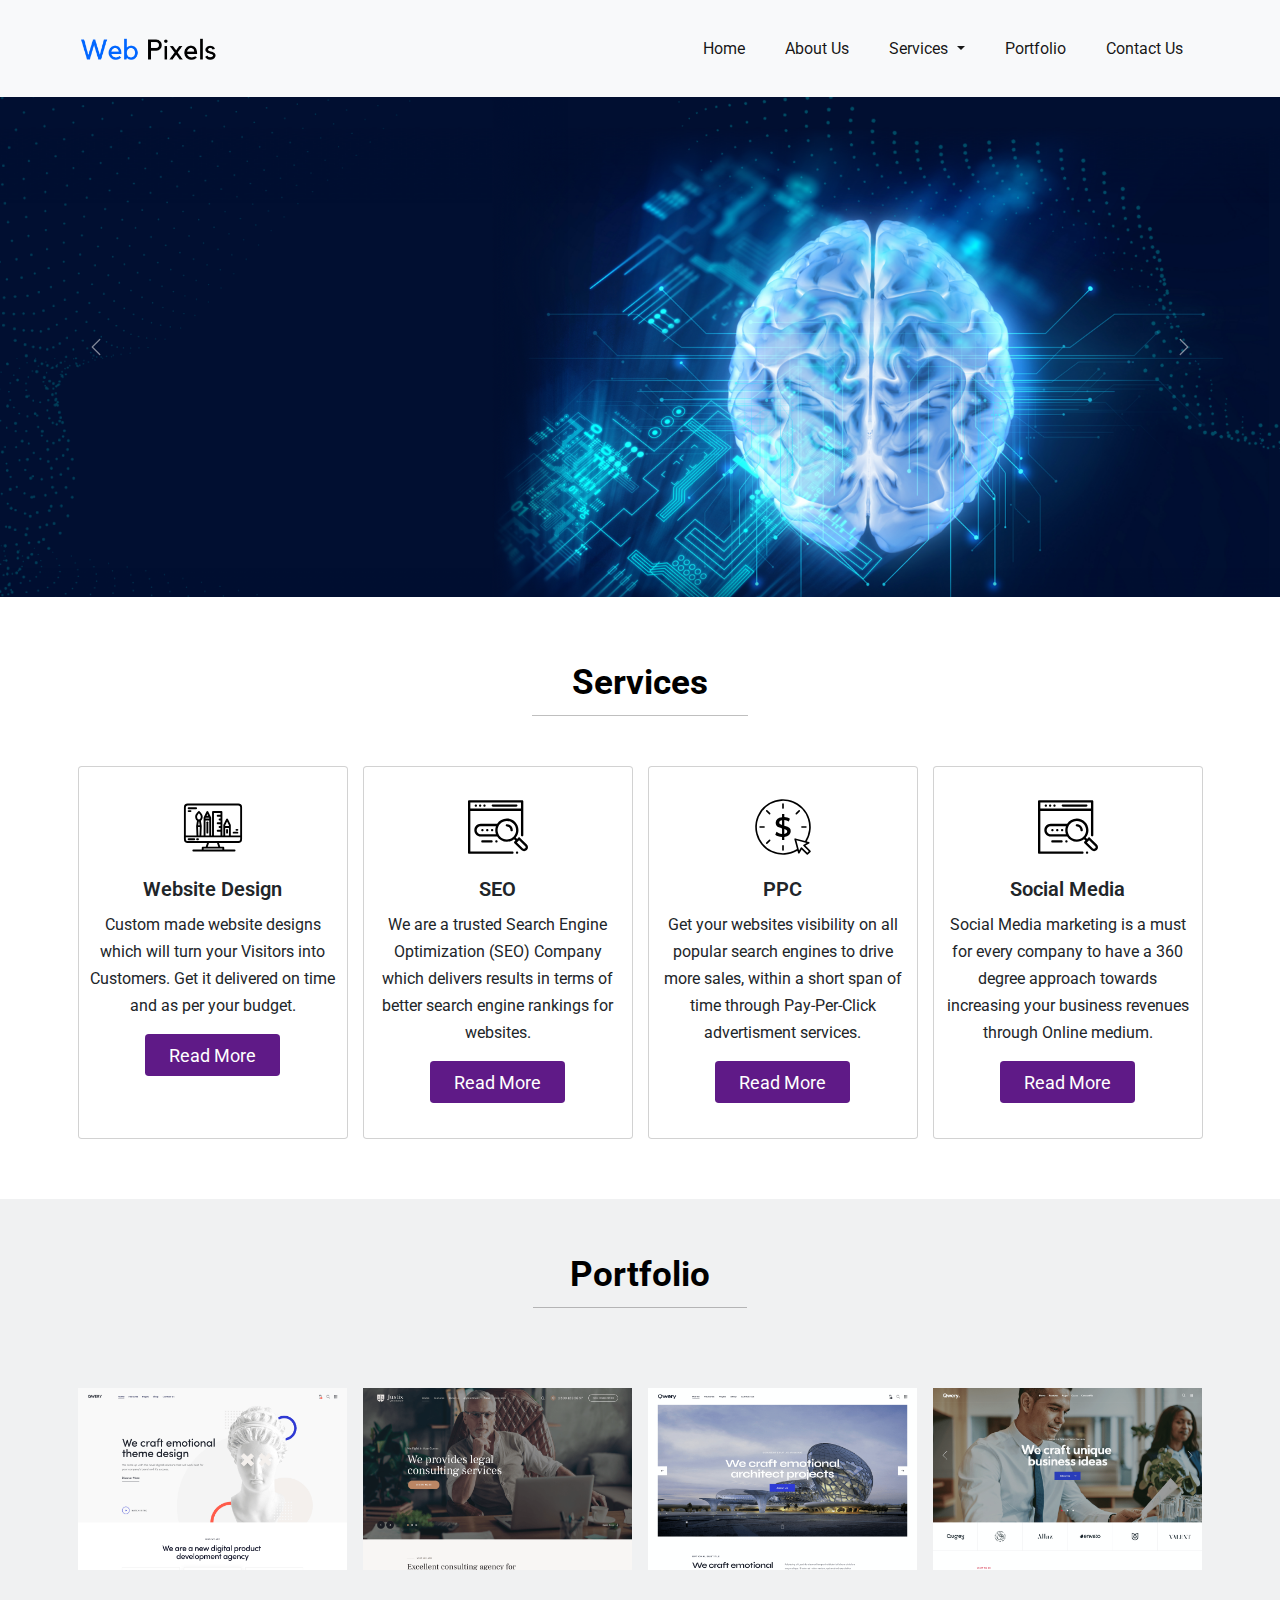
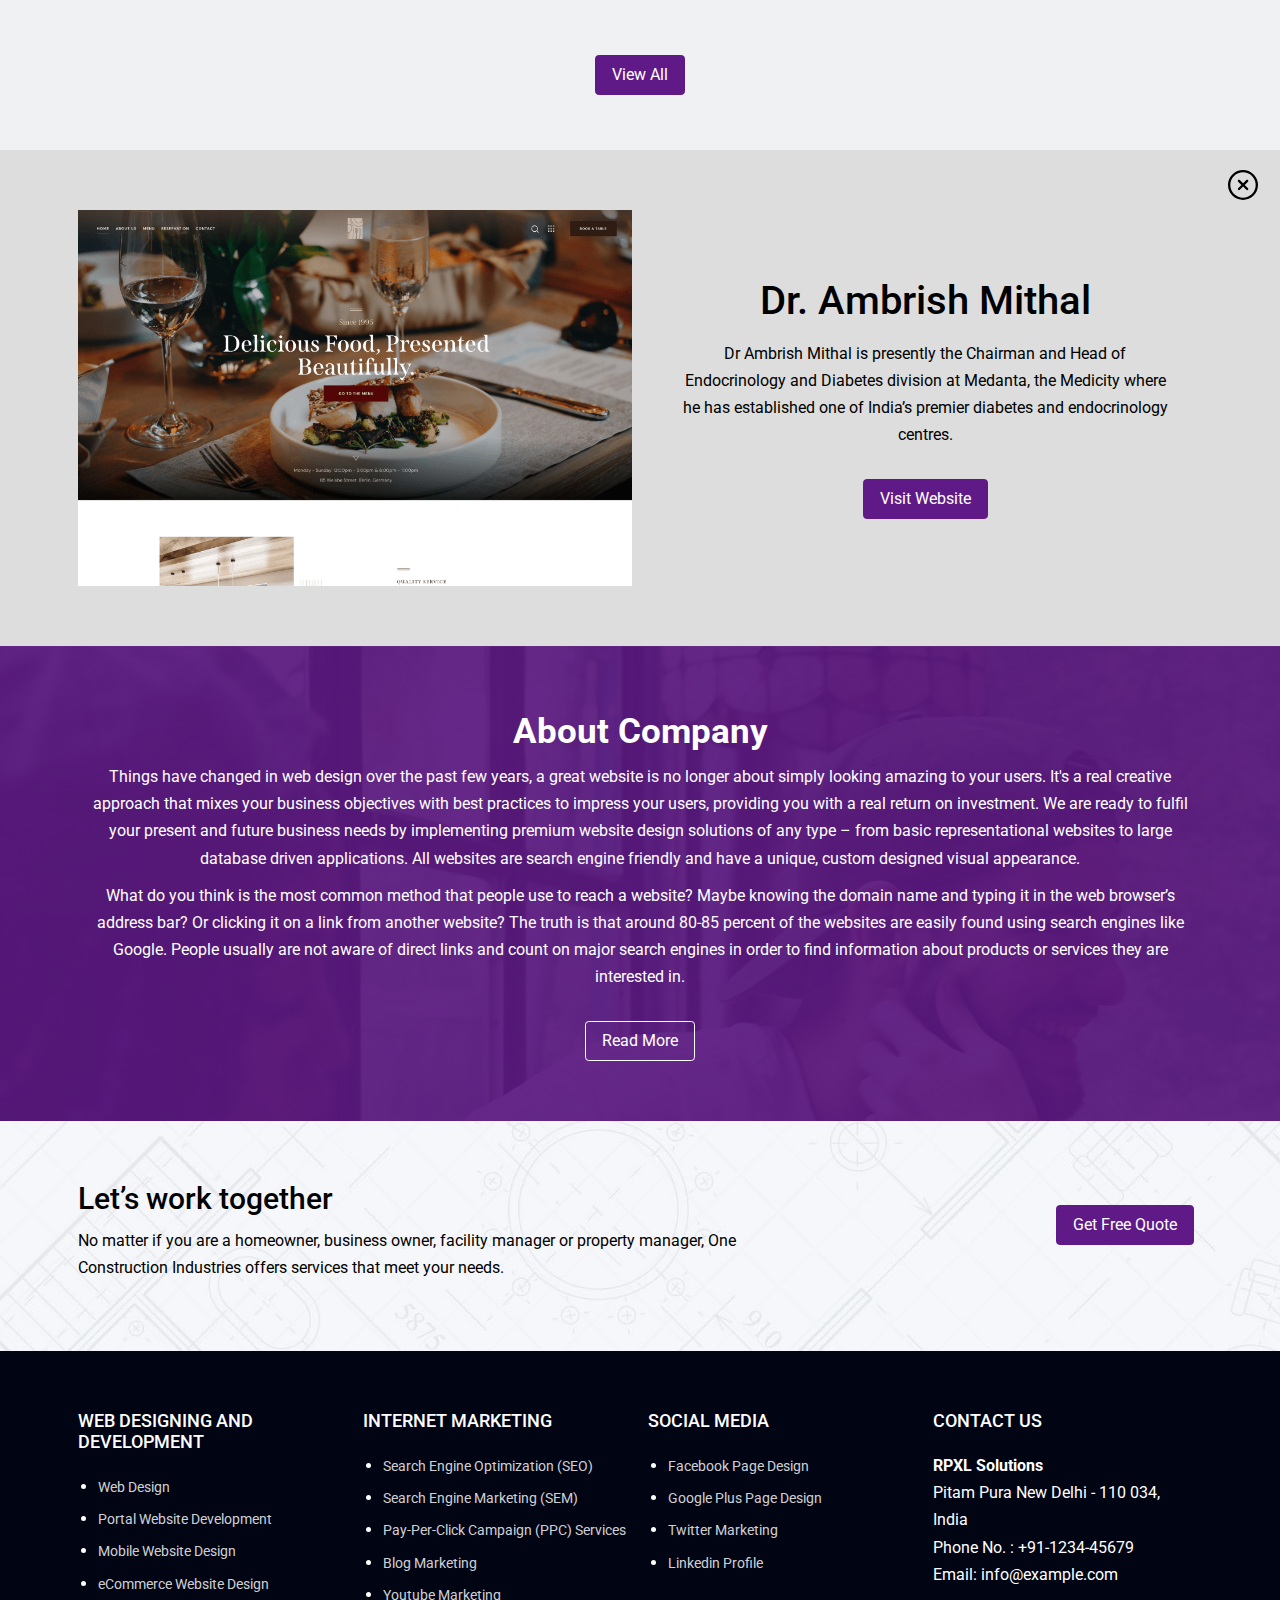
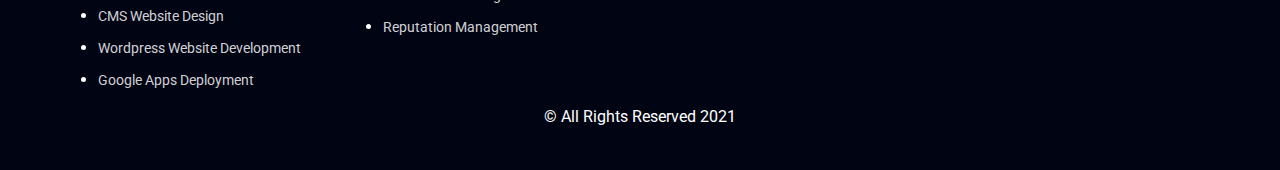
<file: index.html>
<!doctype html>
<html lang="en">

<head>
    <meta charset="utf-8">
    <meta name="viewport" content="width=device-width, initial-scale=1">
    <!-- Bootstrap CSS -->
    <link href="https://cdn.jsdelivr.net/npm/bootstrap@5.0.0-beta3/dist/css/bootstrap.min.css" rel="stylesheet">
    <link href="assets/fonts/stylesheet.css" rel="stylesheet">
    <link href="assets/css/style.css" rel="stylesheet">
    <title>Web Template</title>
</head>

<body>
    <nav class="navbar navbar-expand-lg navbar-light bg-light">
        <div class="container">
            <a class="navbar-brand" href="index.html">
                <img src="assets/img/logo.png" class="img-fluid">
            </a>
            <button class="navbar-toggler" type="button" data-bs-toggle="collapse" data-bs-target="#navbarTogglerDemo01" aria-controls="navbarTogglerDemo01" aria-expanded="false" aria-label="Toggle navigation">
            <span class="navbar-toggler-icon"></span>
          </button>

            <div class="collapse navbar-collapse" id="navbarTogglerDemo01">
                <ul class="navbar-nav ml-auto mb-2 mb-lg-0">
                    <li class="nav-item">
                        <a class="nav-link active" aria-current="page" href="index.html">Home</a>
                    </li>
                    <li class="nav-item">
                        <a class="nav-link" href="about-us.html">About Us</a>
                    </li>
                    <li class="nav-item dropdown">
                        <a class="nav-link dropdown-toggle" href="#" id="navbarDropdownMenuLink" role="button" data-bs-toggle="dropdown" aria-expanded="false">
                  Services
                </a>
                        <ul class="dropdown-menu" aria-labelledby="navbarDropdownMenuLink">
                            <li><a class="dropdown-item" href="responsive-web-design.html">Web Designing</a></li>
                            <li><a class="dropdown-item" href="seo.html">Search Engine Optimization</a></li>
                            <li><a class="dropdown-item" href="pay-per-click.html">Pay Per Click</a></li>
                            <li><a class="dropdown-item" href="social-media-marketing.html">Social Media</a></li>
                        </ul>
                    </li>
                    <li class="nav-item">
                        <a class="nav-link" href="portfolio.html">Portfolio</a>
                    </li>
                    <li class="nav-item">
                        <a class="nav-link" href="contact-us.html">Contact Us</a>
                    </li>
                </ul>
            </div>
        </div>
    </nav>

    <div id="carouselExampleControls" class="carousel slide" data-bs-ride="carousel">
        <div class="carousel-inner">
            <div class="carousel-item">
                <img src="assets/img/banner9.jpg" class="d-block w-100" alt="...">
            </div>
            <div class="carousel-item active">
                <img src="assets/img/new-slider-bg.png" class="d-block w-100" alt="...">
            </div>
        </div>
        <button class="carousel-control-prev" type="button" data-bs-target="#carouselExampleControls" data-bs-slide="prev">
          <span class="carousel-control-prev-icon" aria-hidden="true"></span>
          <span class="visually-hidden">Previous</span>
        </button>
        <button class="carousel-control-next" type="button" data-bs-target="#carouselExampleControls" data-bs-slide="next">
          <span class="carousel-control-next-icon" aria-hidden="true"></span>
          <span class="visually-hidden">Next</span>
        </button>
    </div>

    <section class="services text-center ptb-6">
        <div class="container">
            <div class="row">
                <h1 class="main-heading">Services</h1>
                <hr style="width: 19%; margin: 0px auto 5rem;">
            </div>
            <div class="row">
                <div class="col-lg-3">
                    <div class="card">
                        <div class="icon">
                            <img src="assets/img/computer.svg" class="img-fluid">
                        </div>
                        <div class="content">
                            <h2>Website Design</h2>
                            <p>Custom made website designs which will turn your Visitors into Customers. Get it delivered on time and as per your budget.</p>
                        </div>
                        <div class="btn">
                            <a href="responsive-web-design.html" class="btn creative-btn">
                                <span>Read More</span>
                                <span>Click Here</span>
                            </a>
                        </div>
                    </div>
                </div>
                <div class="col-lg-3">
                    <div class="card">
                        <div class="icon">
                            <img src="assets/img/search.svg" class="img-fluid">
                        </div>
                        <div class="content">
                            <h2>SEO</h2>
                            <p>We are a trusted Search Engine Optimization (SEO) Company which delivers results in terms of better search engine rankings for websites.</p>
                        </div>
                        <div class="btn">
                            <a href="seo.html" class="btn creative-btn">
                                <span>Read More</span>
                                <span>Click Here</span>
                            </a>
                        </div>
                    </div>
                </div>
                <div class="col-lg-3">
                    <div class="card">
                        <div class="icon">
                            <img src="assets/img/pay-per-click.svg" class="img-fluid">
                        </div>
                        <div class="content">
                            <h2>PPC</h2>
                            <p>Get your websites visibility on all popular search engines to drive more sales, within a short span of time through Pay-Per-Click advertisment services.</p>
                        </div>
                        <div class="btn">
                            <a href="pay-per-click.html" class="btn creative-btn">
                                <span>Read More</span>
                                <span>Click Here</span>
                            </a>
                        </div>
                    </div>
                </div>
                <div class="col-lg-3">
                    <div class="card">
                        <div class="icon">
                            <img src="assets/img/search.svg" class="img-fluid">
                        </div>
                        <div class="content">
                            <h2>Social Media</h2>
                            <p>Social Media marketing is a must for every company to have a 360 degree approach towards increasing your business revenues through Online medium.</p>
                        </div>
                        <div class="btn">
                            <a href="social-media-marketing.html" class="btn creative-btn">
                                <span>Read More</span>
                                <span>Click Here</span>
                            </a>
                        </div>

                    </div>
                </div>
            </div>
        </div>
    </section>

    <section class="portfolio ptb-3 text-center">
        <div class="container">
            <div class="row">
                <div class="col">
                    <h2 class="main-heading">Portfolio</h2>
                    <hr style="width: 19%; margin: 0px auto 5rem;">
                </div>
            </div>
            <div class="row">
                <div class="col-lg-3">
                    <div class="image-wrap" id="dev-energy" onclick="getPortId()">
                        <img src="assets/img/demo.png" class="img-fluid" data-title="Dev Energy" data-desc="Dev Energy offer carbon sourcing solutions and support trading activities with an integrated logistic system." data-link="http://rpxl.com/index.html">
                    </div>
                </div>
                <div class="col-lg-3">
                    <div class="image-wrap">
                        <img src="assets/img/demo1.png" class="img-fluid">
                    </div>
                </div>
                <div class="col-lg-3">
                    <div class="image-wrap">
                        <img src="assets/img/demo22.png" class="img-fluid">
                    </div>
                </div>
                <div class="col-lg-3">
                    <div class="image-wrap">
                        <img src="assets/img/demo24.png" class="img-fluid">
                    </div>
                </div>
            </div>
            <div class="btn mx-auto mt-5">
                <a href="portfolio.html" class="btn btn-primary outline">View All</a>
            </div>
        </div>
    </section>

    <section class="portfolio-details text-center ptb-6">
        <div class="container">
            <div class="row  d-flex align-center ">
                <div class="col-lg-6">
                    <img src="assets/img/demo26.png" class="img-fluid">
                </div>
                <div class="col-lg-6">
                    <div class="content p-5">
                        <h2 class="large-heading mb-4">Dr. Ambrish Mithal</h2>
                        <p>Dr Ambrish Mithal is presently the Chairman and Head of Endocrinology and Diabetes division at Medanta, the Medicity where he has established one of India’s premier diabetes and endocrinology centres.</p>
                        <a href="#" class="btn btn-primary">Visit Website</a>
                    </div>
                </div>
                <div class="close-toggle">
                    <img src="assets/img/cancel.svg" class="img-fluid">
                </div>
            </div>
        </div>
    </section>

    <section class="home-about text-center text-white ptb-6 bg-img" style="background: linear-gradient( #5f1a87e0, #5f1a87e0 ), url(assets/img/testimonials-bg-min.jpg);">
        <div class="container">
            <div class="row">
                <div class="col-sm-12">
                    <h1 class="main-heading">About Company</h1>
                    <p>Things have changed in web design over the past few years, a great website is no longer about simply looking amazing to your users. It's a real creative approach that mixes your business objectives with best practices to impress your
                        users, providing you with a real return on investment. We are ready to fulfil your present and future business needs by implementing premium website design solutions of any type – from basic representational websites to large database
                        driven applications. All websites are search engine friendly and have a unique, custom designed visual appearance.
                    </p>
                    <p>What do you think is the most common method that people use to reach a website? Maybe knowing the domain name and typing it in the web browser’s address bar? Or clicking it on a link from another website? The truth is that around 80-85
                        percent of the websites are easily found using search engines like Google. People usually are not aware of direct links and count on major search engines in order to find information about products or services they are interested
                        in.
                    </p>
                    <a href="about-us.html" class="btn btn-primary outline white">Read More</a>
                </div>
            </div>
        </div>
    </section>

    <section class="cta bg-img" style="background-image: url('assets/img/call-to-action-min.jpg');">
        <div class="container">
            <div class="row">
                <div class="col-lg-8">
                    <h2>Let’s work together</h2>
                    <p>No matter if you are a homeowner, business owner, facility manager or property manager, One Construction Industries offers services that meet your needs.</p>
                </div>
                <div class="col-lg-4">
                    <div class="btn float-right">
                        <a href="#" class="btn btn-primary">Get Free Quote</a>
                    </div>
                </div>
            </div>
        </div>
    </section>

    <footer>
        <div class="container">
            <div class="row">
                <div class="col-lg-3">
                    <div class="widget">
                        <h3 class="title">Web Designing and Development</h3>
                        <ul>
                            <li><a href="">Web Design</a></li>
                            <li><a href="">Portal Website Development</a></li>
                            <li><a href="">Mobile Website Design</a></li>
                            <li><a href="">eCommerce Website Design</a></li>
                            <li><a href="">CMS Website Design</a></li>
                            <li><a href="">Wordpress Website Development</a></li>
                            <li><a href="">Google Apps Deployment</a></li>
                        </ul>
                    </div>
                </div>
                <div class="col-lg-3">
                    <div class="widget">
                        <h3 class="title">Internet Marketing</h3>
                        <ul>
                            <li><a href="">Search Engine Optimization (SEO)</a></li>
                            <li><a href="">Search Engine Marketing (SEM)</a></li>
                            <li><a href="">Pay-Per-Click Campaign (PPC) Services</a></li>
                            <li><a href="">Blog Marketing</a></li>
                            <li><a href="">Youtube Marketing</a></li>
                            <li><a href="">Reputation Management</a></li>
                        </ul>
                    </div>
                </div>
                <div class="col-lg-3">
                    <div class="widget">
                        <h3 class="title">Social Media</h3>
                        <ul>
                            <li><a href="">Facebook Page Design</a></li>
                            <li><a href="">Google Plus Page Design</a></li>
                            <li><a href="">Twitter Marketing</a></li>
                            <li><a href="">Linkedin Profile</a></li>
                        </ul>
                    </div>
                </div>
                <div class="col-lg-3">
                    <div class="widget">
                        <h3 class="title">Contact Us</h3>
                        <address>
                        <strong>RPXL Solutions</strong><br>
                                Pitam Pura New Delhi - 110 034,<br>
                                India<br>
                                <a href="tel:9912345678">Phone No. : +91-1234-45679</a><br>
                                <a href="mailto:info@example.com">Email: info@example.com</a>
                        </address>

                    </div>
                </div>
            </div>
        </div>
        <div class="container">
            <div class="row">
                <div class="col">
                    <p class="text-center">&COPY; All Rights Reserved 2021</p>
                </div>
            </div>
        </div>
    </footer>

    <script src="https://cdn.jsdelivr.net/npm/@popperjs/core@2.9.1/dist/umd/popper.min.js"></script>
    <script src="https://cdn.jsdelivr.net/npm/bootstrap@5.0.0-beta3/dist/js/bootstrap.min.js"></script>
    <script>
        function getPortId() {
            const id = document.querySelector('.image-wrap').id;

        }
    </script>

</body>

</html>
</file>
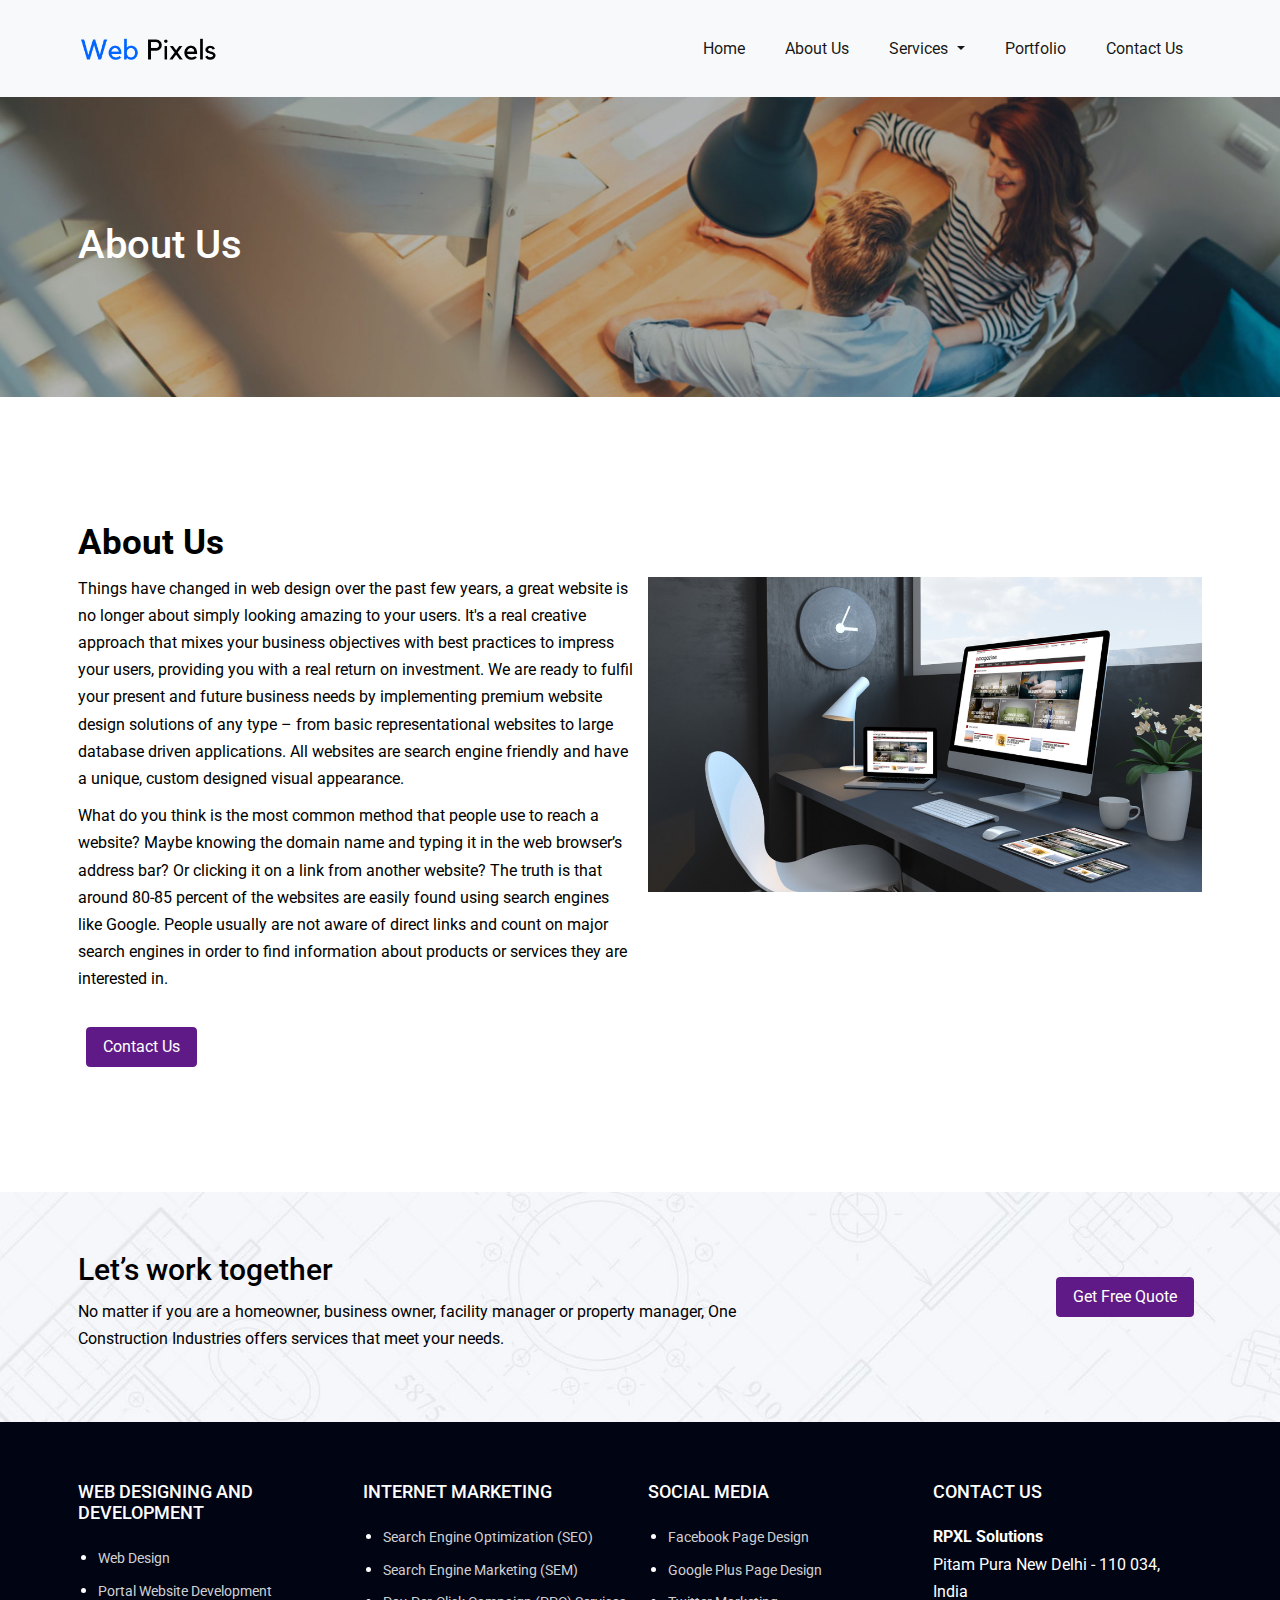
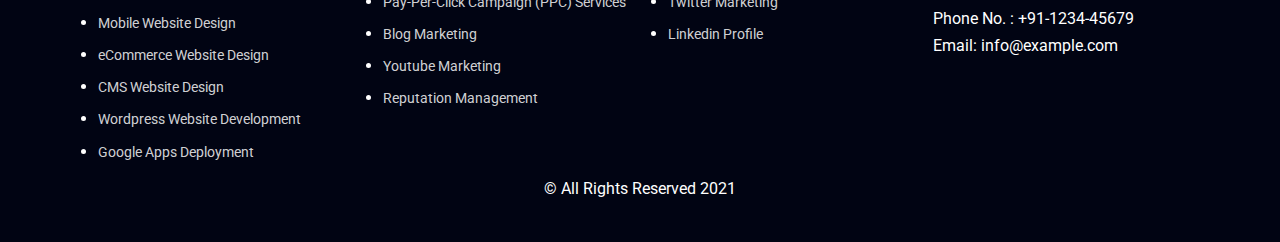
<file: about-us.html>
<!doctype html>
<html lang="en">
  <head>
    <meta charset="utf-8">
    <meta name="viewport" content="width=device-width, initial-scale=1">
    <!-- Bootstrap CSS -->
    <link href="https://cdn.jsdelivr.net/npm/bootstrap@5.0.0-beta3/dist/css/bootstrap.min.css" rel="stylesheet">
    <link href="assets/fonts/stylesheet.css" rel="stylesheet">
    <link href="assets/css/style.css" rel="stylesheet">
  <title>Web Template</title>
  </head>
  <body>
    <nav class="navbar navbar-expand-lg navbar-light bg-light">
        <div class="container">
            <a class="navbar-brand" href="index.html">
                <img src="assets/img/logo.png" class="img-fluid">
            </a>
         
            <button class="navbar-toggler" type="button" data-bs-toggle="collapse" data-bs-target="#navbarTogglerDemo01" aria-controls="navbarTogglerDemo01" aria-expanded="false" aria-label="Toggle navigation">
            <span class="navbar-toggler-icon"></span>
          </button>
          <div class="collapse navbar-collapse" id="navbarTogglerDemo01">
            <ul class="navbar-nav ml-auto mb-2 mb-lg-0">
              <li class="nav-item">
                <a class="nav-link active" aria-current="page" href="index.html">Home</a>
              </li>
              <li class="nav-item">
                <a class="nav-link" href="about-us.html">About Us</a>
              </li>
              <li class="nav-item dropdown">
                <a class="nav-link dropdown-toggle" href="#" id="navbarDropdownMenuLink" role="button" data-bs-toggle="dropdown" aria-expanded="false">
                  Services
                </a>
                <ul class="dropdown-menu" aria-labelledby="navbarDropdownMenuLink">
                  <li><a class="dropdown-item" href="responsive-web-design.html">Web Designing</a></li>
                  <li><a class="dropdown-item" href="seo.html">Search Engine Optimization</a></li>
                  <li><a class="dropdown-item" href="pay-per-click.html">Pay Per Click</a></li>
                  <li><a class="dropdown-item" href="social-media-marketing.html">Social Media</a></li>
                </ul>
              </li>
              <li class="nav-item">
                <a class="nav-link" href="portfolio.html">Portfolio</a>
              </li>
              <li class="nav-item">
                <a class="nav-link" href="contact-us.html">Contact Us</a>
              </li>                                          
            </ul>
          </div>
        </div>
      </nav>

<section class="page-title" style="background-image: url('assets/img/about-banner-1.jpg'); background-position: top;">
    <div class="container">
        <div class="row">
            <div class="col">
                <h1>About Us</h1>
            </div>
        </div>
    </div>
</section>

<section class="ptb-12">
    <div class="container">
        <div class="row">
            <div class="col-lg-6">
                <div class="content-wrap">
                    <h2 class="main-heading">About Us</h2>
                    <p>Things have changed in web design over the past few years, a great website is no longer about simply looking amazing to your users. It's a real creative approach that mixes your business objectives with best practices to impress your users, providing you with a real return on investment. We are ready to fulfil your present and future business needs by implementing premium website design solutions of any type – from basic representational websites to large database driven applications. All websites are search engine friendly and have a unique, custom designed visual appearance.<p>
                    <p>What do you think is the most common method that people use to reach a website? Maybe knowing the domain name and typing it in the web browser’s address bar? Or clicking it on a link from another website? The truth is that around 80-85 percent of the websites are easily found using search engines like Google. People usually are not aware of direct links and count on major search engines in order to find information about products or services they are interested in.</p>
                    <div class="btn">
                      <a href="contact-us.html" class="btn btn-primary">Contact Us</a>
                  </div> 
                  </div>
            </div>
            <div class="col-lg-6">
                <img src="assets/img/about.jpg" class="img-fluid mt-6">
            </div>
        </div>
    </div>
</section>
<section class="cta bg-img" style="background-image: url('assets/img/call-to-action-min.jpg');">
  <div class="container">
      <div class="row">
          <div class="col-lg-8">
              <h2>Let’s work together</h2>
              <p>No matter if you are a homeowner, business owner, facility manager or property manager,
                  One Construction Industries offers services that meet your needs.</p>
          </div>
          <div class="col-lg-4">
              <div class="btn float-right">
                  <a href="#" class="btn btn-primary">Get Free Quote</a>
              </div>
          </div>
      </div>
  </div>
</section>

<footer>
    <div class="container">
        <div class="row">
            <div class="col-lg-3">
                <div class="widget">
                    <h3 class="title">Web Designing and Development</h3>
                    <ul>
                    	<li><a href="">Web Design</a></li>
                        <li><a href="">Portal Website Development</a></li>
                        <li><a href="">Mobile Website Design</a></li>
                        <li><a href="">eCommerce Website Design</a></li>
                        <li><a href="">CMS Website Design</a></li>
                        <li><a href="">Wordpress Website Development</a></li>
                        <li><a href="">Google Apps Deployment</a></li>
                    </ul>
                </div>
            </div>
            <div class="col-lg-3">
                <div class="widget">
                    <h3 class="title">Internet Marketing</h3>
                    <ul>
                    	<li><a href="">Search Engine Optimization (SEO)</a></li>
                        <li><a href="">Search Engine Marketing (SEM)</a></li>
                        <li><a href="">Pay-Per-Click Campaign (PPC) Services</a></li>
                        <li><a href="">Blog Marketing</a></li>
                        <li><a href="">Youtube Marketing</a></li>
                        <li><a href="">Reputation Management</a></li>
                    </ul>
                </div>
            </div>
            <div class="col-lg-3">
                <div class="widget">
                    <h3 class="title">Social Media</h3>
                    <ul>
                    	<li><a href="">Facebook Page Design</a></li>
                        <li><a href="">Google Plus Page Design</a></li>
                        <li><a href="">Twitter Marketing</a></li>
                        <li><a href="">Linkedin Profile</a></li>
                    </ul>
                </div>
            </div>
            <div class="col-lg-3">
                <div class="widget">
                    <h3 class="title">Contact Us</h3>
                    <address>
                        <strong>RPXL Solutions</strong><br>
                                Pitam Pura New Delhi - 110 034,<br>
                                India<br>
                                <a href="tel:9912345678">Phone No. : +91-1234-45679</a><br>
                                <a href="mailto:info@example.com">Email: info@example.com</a>
                        </address>
                </div>
            </div>
        </div>
    </div>
    <div class="container">
        <div class="row">
            <div class="col">
                <p class="text-center">&COPY; All Rights Reserved 2021</p>
            </div>
        </div>
    </div>
</footer>

<script src="https://cdn.jsdelivr.net/npm/@popperjs/core@2.9.1/dist/umd/popper.min.js"></script>
<script src="https://cdn.jsdelivr.net/npm/bootstrap@5.0.0-beta3/dist/js/bootstrap.min.js"></script>

  </body>
</html>
</file>
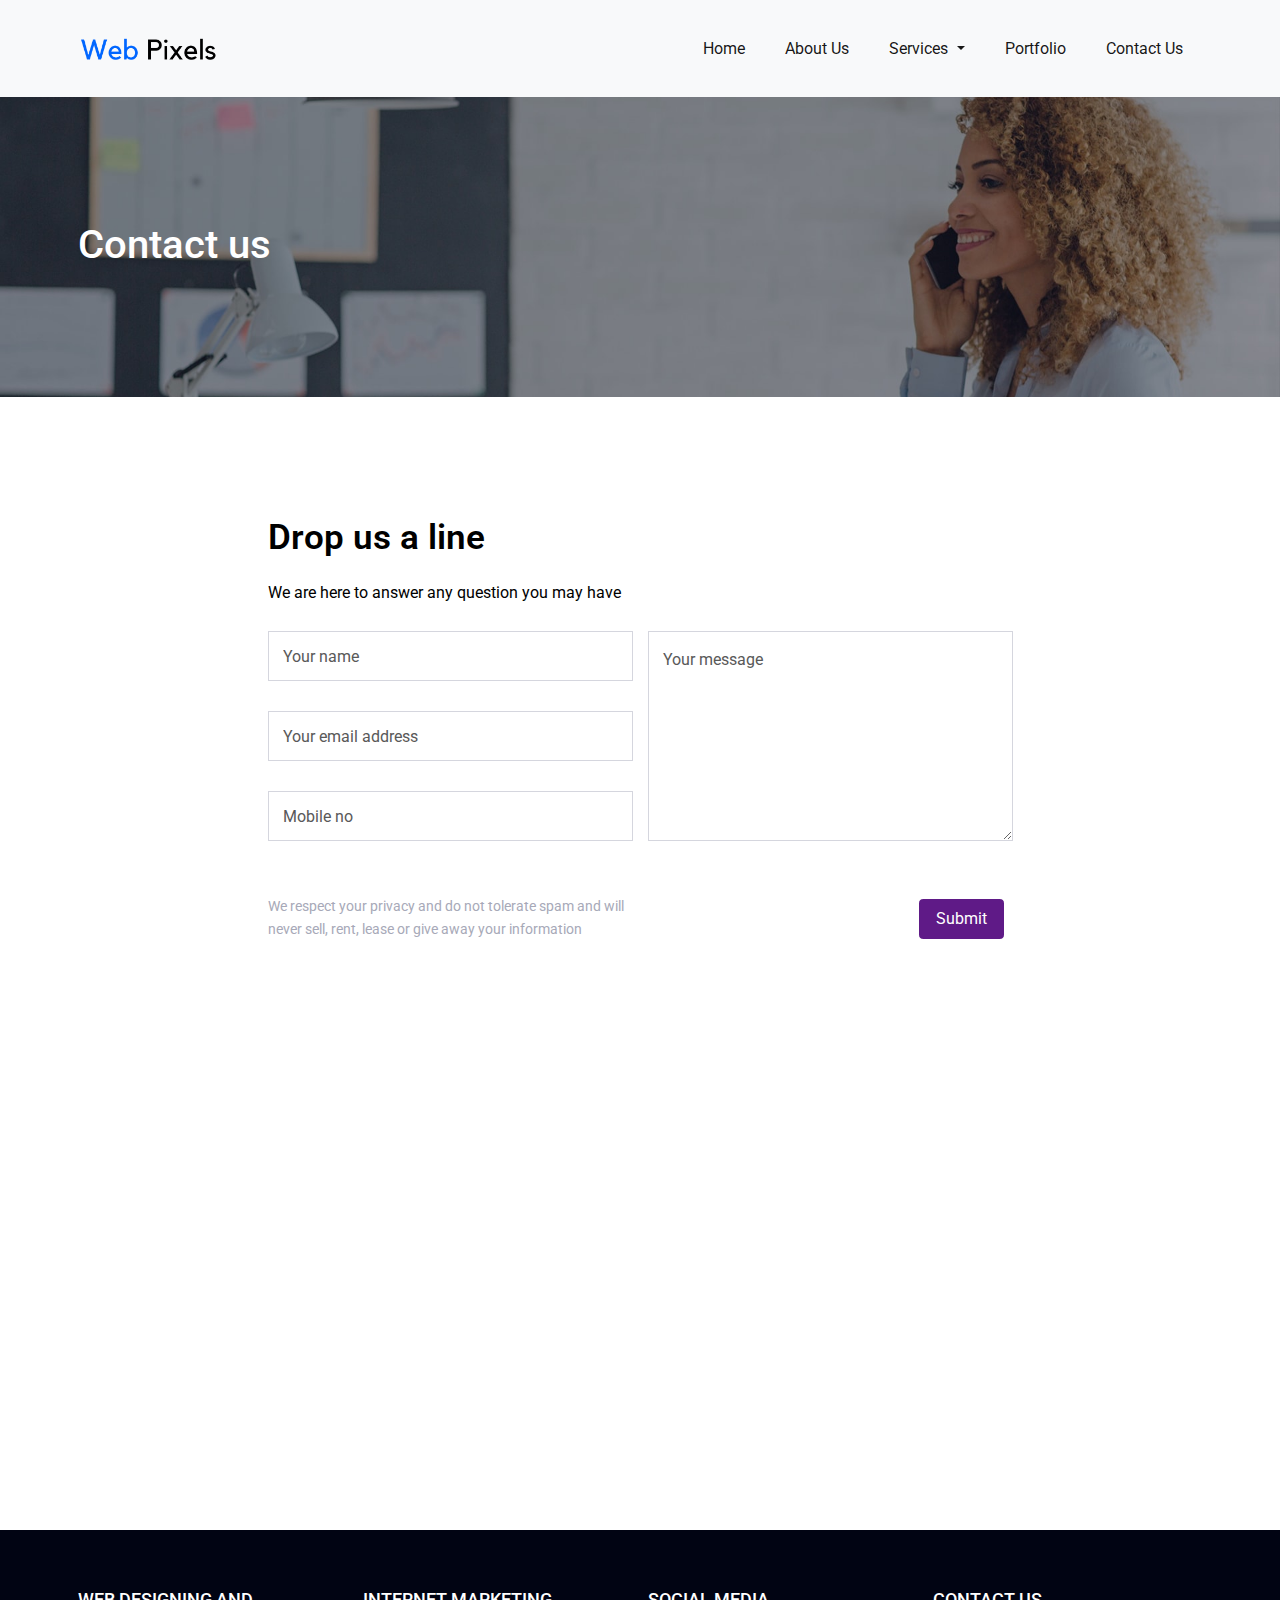
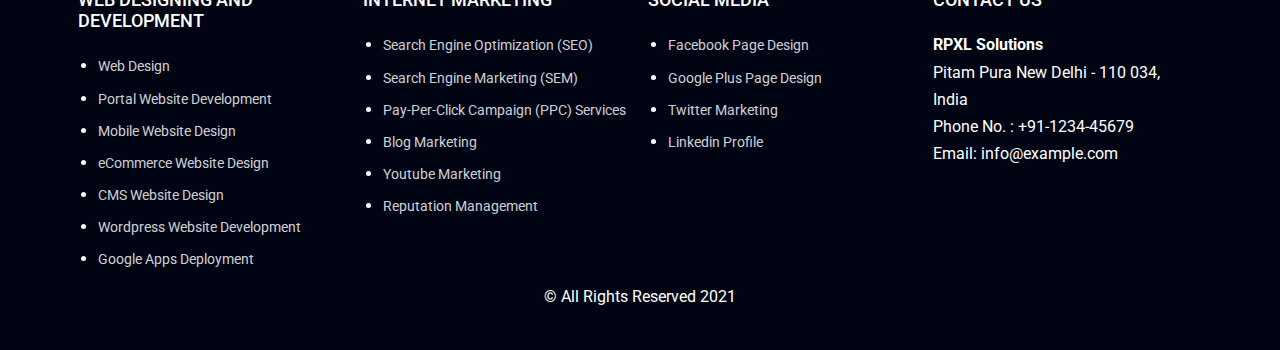
<file: contact-us.html>
<!doctype html>
<html lang="en">
  <head>
    <meta charset="utf-8">
    <meta name="viewport" content="width=device-width, initial-scale=1">
    <!-- Bootstrap CSS -->
    <link href="https://cdn.jsdelivr.net/npm/bootstrap@5.0.0-beta3/dist/css/bootstrap.min.css" rel="stylesheet">
    <link href="assets/fonts/stylesheet.css" rel="stylesheet">
    <link href="assets/css/style.css" rel="stylesheet">
  <title>Web Template</title>
  </head>
  <body>
    <nav class="navbar navbar-expand-lg navbar-light bg-light">
        <div class="container">
            <a class="navbar-brand" href="index.html">
                <img src="assets/img/logo.png" class="img-fluid">
            </a>
            <button class="navbar-toggler" type="button" data-bs-toggle="collapse" data-bs-target="#navbarTogglerDemo01" aria-controls="navbarTogglerDemo01" aria-expanded="false" aria-label="Toggle navigation">
            <span class="navbar-toggler-icon"></span>
          </button>
          <div class="collapse navbar-collapse" id="navbarTogglerDemo01">
           
            <ul class="navbar-nav ml-auto mb-2 mb-lg-0">
              <li class="nav-item">
                <a class="nav-link active" aria-current="page" href="index.html">Home</a>
              </li>
              <li class="nav-item">
                <a class="nav-link" href="about-us.html">About Us</a>
              </li>
              <li class="nav-item dropdown">
                <a class="nav-link dropdown-toggle" href="#" id="navbarDropdownMenuLink" role="button" data-bs-toggle="dropdown" aria-expanded="false">
                  Services
                </a>
                <ul class="dropdown-menu" aria-labelledby="navbarDropdownMenuLink">
                  <li><a class="dropdown-item" href="responsive-web-design.html">Web Designing</a></li>
                  <li><a class="dropdown-item" href="seo.html">Search Engine Optimization</a></li>
                  <li><a class="dropdown-item" href="pay-per-click.html">Pay Per Click</a></li>
                  <li><a class="dropdown-item" href="social-media-marketing.html">Social Media</a></li>
                </ul>
              </li>
              <li class="nav-item">
                <a class="nav-link" href="portfolio.html">Portfolio</a>
              </li>
              <li class="nav-item">
                <a class="nav-link" href="contact-us.html">Contact Us</a>
              </li>                                          
            </ul>
          </div>
        </div>
      </nav>

<section class="page-title" style="background-image: url('assets/img/contact.jpg');">
    <div class="container">
        <div class="row">
            <div class="col">
                <h1>Contact us</h1>
            </div>
        </div>
    </div>
</section>

<section class="ptb-12">
    <div class="container">
        <div class="contact-wrap">
            <div class="row justify-content-center">
                <div class="col-lg-8">
                    <div class="col">
                        <h2>Drop us a line</h2>
                        <p>We are here to answer any question you may have</p>
                    </div>
            
                    <div class="row">
                        <div class="col-md-6">
                            <div class="form">
                                <form>
                                    <div>
                                        <input type="text" name="name" placeholder="Your name">
                                    </div>
                                    <div>
                                        <input type="email" name="email-address" placeholder="Your email address">
                                    </div>
                                    <div>
                                        <input type="number" name="mobile" placeholder="Mobile no">
                                    </div>
                                </form>
                            </div>
                        </div>
                        <div class="col-md-6">
                                <textarea name="comment" rows="5" cols="10" placeholder="Your message"></textarea>
                        </div>
                    </div>
                    <div class="row mt-5">
                        <div class="col-md-6">
                            <p class="small-text">We respect your privacy and do not tolerate spam and will never sell, rent, lease or give away your information</p>
                        </div>
                        <div class="col-md-6">
                            <div class="btn float-right">
                                <button type="submit" class="btn btn-primary m-0" value="Submit">Submit</button>
                            </div>
                        </div>
                    </div>
                </div>
            </div>
        </div>
    </div>
</section>
<section class="maps">
    <div class="container-fluid">
        <div class="row">
            <div class="col">
                <iframe src="https://www.google.com/maps/embed?pb=!1m18!1m12!1m3!1d2484.0416004338467!2d-0.07726418434346431!3d51.49410407963305!2m3!1f0!2f0!3f0!3m2!1i1024!2i768!4f13.1!3m3!1m2!1s0x4876036a7583d23d%3A0x32413343417762bf!2sArtesian%20Health%20Centre!5e0!3m2!1sen!2sin!4v1620065274804!5m2!1sen!2sin" width="100%" height="450" style="border:0;" allowfullscreen="" loading="lazy"></iframe>
            </div>
        </div>
    </div>
</section>
<footer>
    <div class="container">
        <div class="row">
            <div class="col-lg-3">
                <div class="widget">
                    <h3 class="title">Web Designing and Development</h3>
                    <ul>
                    	<li><a href="">Web Design</a></li>
                        <li><a href="">Portal Website Development</a></li>
                        <li><a href="">Mobile Website Design</a></li>
                        <li><a href="">eCommerce Website Design</a></li>
                        <li><a href="">CMS Website Design</a></li>
                        <li><a href="">Wordpress Website Development</a></li>
                        <li><a href="">Google Apps Deployment</a></li>
                    </ul>
                </div>
            </div>
            <div class="col-lg-3">
                <div class="widget">
                    <h3 class="title">Internet Marketing</h3>
                    <ul>
                    	<li><a href="">Search Engine Optimization (SEO)</a></li>
                        <li><a href="">Search Engine Marketing (SEM)</a></li>
                        <li><a href="">Pay-Per-Click Campaign (PPC) Services</a></li>
                        <li><a href="">Blog Marketing</a></li>
                        <li><a href="">Youtube Marketing</a></li>
                        <li><a href="">Reputation Management</a></li>
                    </ul>
                </div>
            </div>
            <div class="col-lg-3">
                <div class="widget">
                    <h3 class="title">Social Media</h3>
                    <ul>
                    	<li><a href="">Facebook Page Design</a></li>
                        <li><a href="">Google Plus Page Design</a></li>
                        <li><a href="">Twitter Marketing</a></li>
                        <li><a href="">Linkedin Profile</a></li>
                    </ul>
                </div>
            </div>
            <div class="col-lg-3">
                <div class="widget">
                    <h3 class="title">Contact Us</h3>
                    <address>
                        <strong>RPXL Solutions</strong><br>
                                Pitam Pura New Delhi - 110 034,<br>
                                India<br>
                                <a href="tel:9912345678">Phone No. : +91-1234-45679</a><br>
                                <a href="mailto:info@example.com">Email: info@example.com</a>
                        </address>
                </div>
            </div>
        </div>
    </div>
    <div class="container">
        <div class="row">
            <div class="col">
                <p class="text-center">&COPY; All Rights Reserved 2021</p>
            </div>
        </div>
    </div>
</footer>

<script src="https://cdn.jsdelivr.net/npm/@popperjs/core@2.9.1/dist/umd/popper.min.js"></script>
<script src="https://cdn.jsdelivr.net/npm/bootstrap@5.0.0-beta3/dist/js/bootstrap.min.js"></script>

  </body>
</html>
</file>
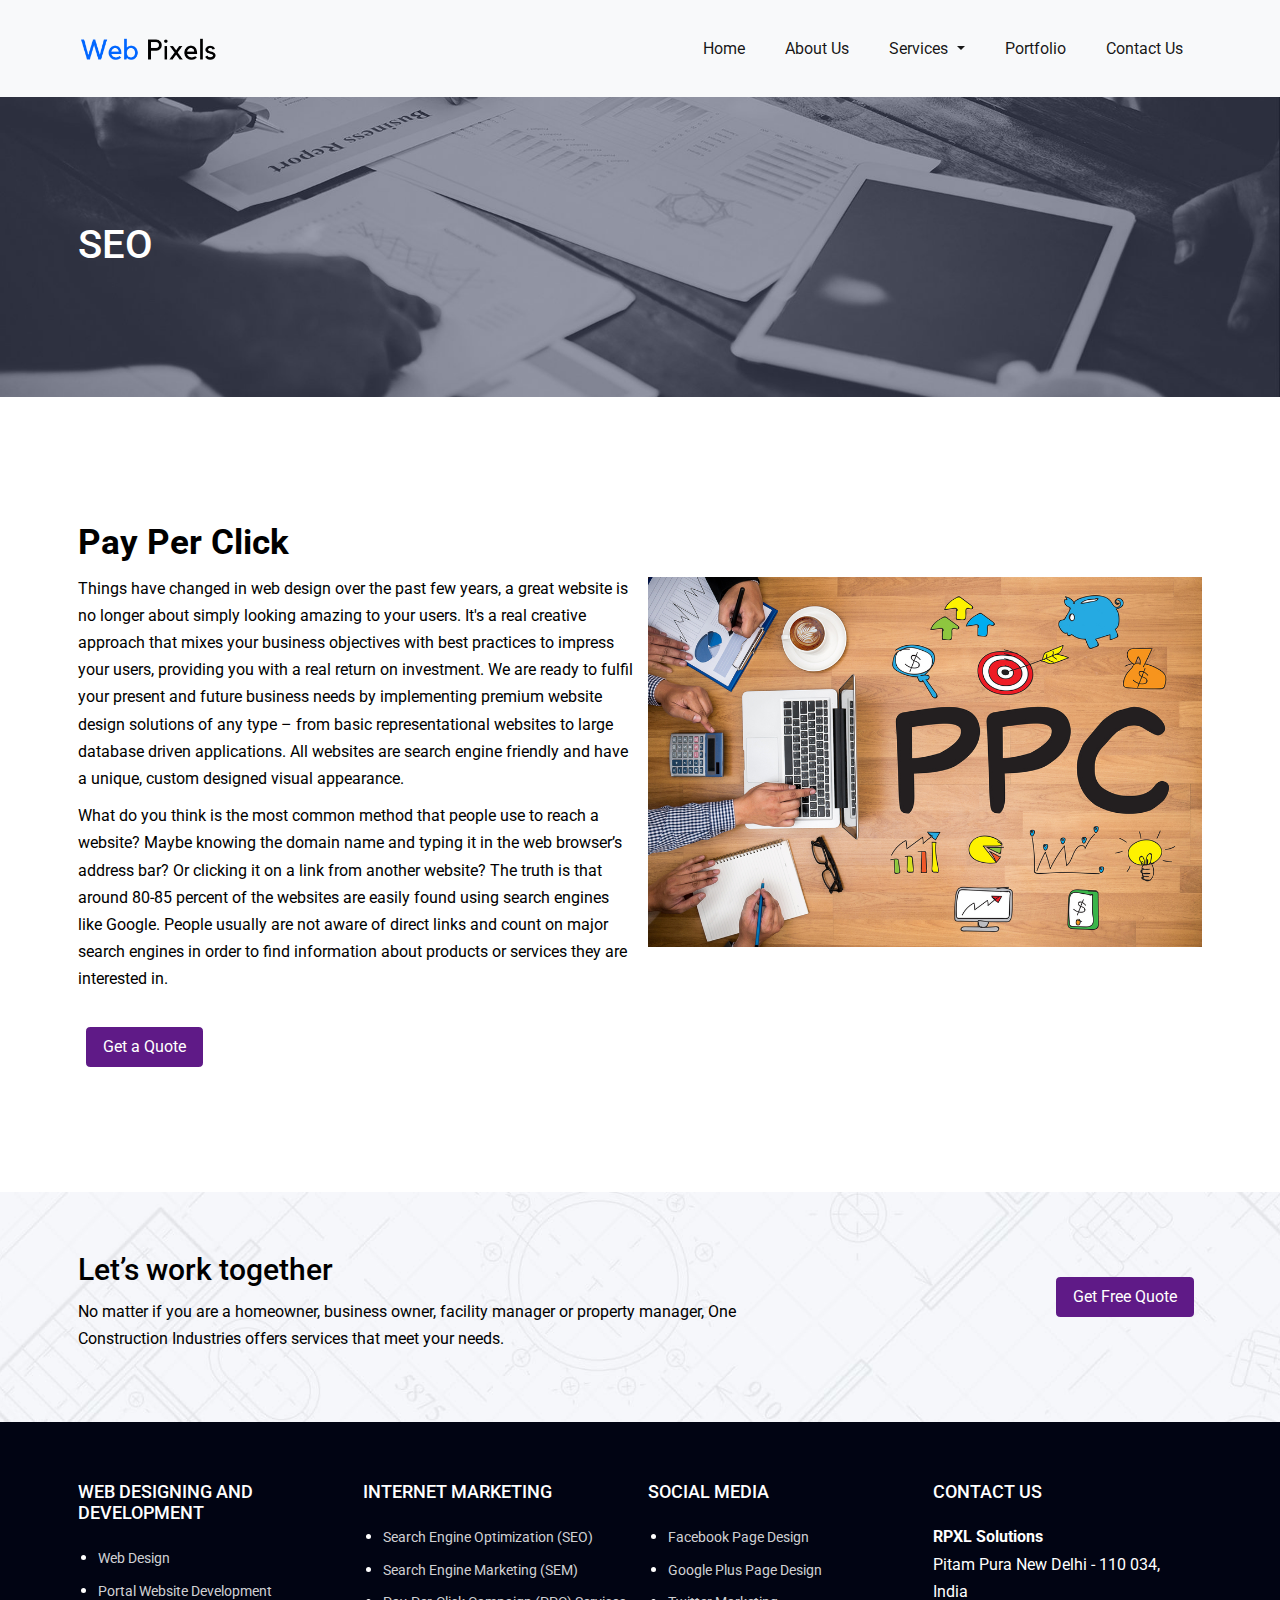
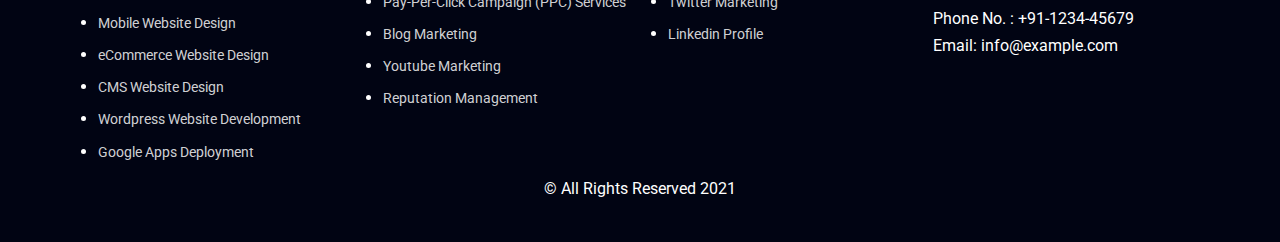
<file: pay-per-click.html>
<!doctype html>
<html lang="en">
  <head>
    <meta charset="utf-8">
    <meta name="viewport" content="width=device-width, initial-scale=1">
    <!-- Bootstrap CSS -->
    <link href="https://cdn.jsdelivr.net/npm/bootstrap@5.0.0-beta3/dist/css/bootstrap.min.css" rel="stylesheet">
    <link href="assets/fonts/stylesheet.css" rel="stylesheet">
    <link href="assets/css/style.css" rel="stylesheet">
  <title>Web Template</title>
  </head>
  <body>
    <nav class="navbar navbar-expand-lg navbar-light bg-light">
        <div class="container">
            <a class="navbar-brand" href="index.html">
                <img src="assets/img/logo.png" class="img-fluid">
            </a>
            <button class="navbar-toggler" type="button" data-bs-toggle="collapse" data-bs-target="#navbarTogglerDemo01" aria-controls="navbarTogglerDemo01" aria-expanded="false" aria-label="Toggle navigation">
            <span class="navbar-toggler-icon"></span>
          </button>
          <div class="collapse navbar-collapse" id="navbarTogglerDemo01">
          
            <ul class="navbar-nav ml-auto mb-2 mb-lg-0">
              <li class="nav-item">
                <a class="nav-link active" aria-current="page" href="index.html">Home</a>
              </li>
              <li class="nav-item">
                <a class="nav-link" href="about-us.html">About Us</a>
              </li>
              <li class="nav-item dropdown">
                <a class="nav-link dropdown-toggle" href="#" id="navbarDropdownMenuLink" role="button" data-bs-toggle="dropdown" aria-expanded="false">
                  Services
                </a>
                <ul class="dropdown-menu" aria-labelledby="navbarDropdownMenuLink">
                  <li><a class="dropdown-item" href="responsive-web-design.html">Web Designing</a></li>
                  <li><a class="dropdown-item" href="seo.html">Search Engine Optimization</a></li>
                  <li><a class="dropdown-item" href="pay-per-click.html">Pay Per Click</a></li>
                  <li><a class="dropdown-item" href="social-media-marketing.html">Social Media</a></li>
                </ul>
              </li>
              <li class="nav-item">
                <a class="nav-link" href="portfolio.html">Portfolio</a>
              </li>
              <li class="nav-item">
                <a class="nav-link" href="contact-us.html">Contact Us</a>
              </li>                                          
            </ul>
          </div>
        </div>
      </nav>

<section class="page-title" style="background-image: url('assets/img/breadcrumb.jpg');">
    <div class="container">
        <div class="row">
            <div class="col">
                <h1>SEO</h1>
            </div>
        </div>
    </div>
</section>

<section class="ptb-12">
    <div class="container">
        <div class="row">
            <div class="col-lg-6">
                <div class="content-wrap">
                    <h2 class="main-heading">Pay Per Click</h2>
                    <p>Things have changed in web design over the past few years, a great website is no longer about simply looking amazing to your users. It's a real creative approach that mixes your business objectives with best practices to impress your users, providing you with a real return on investment. We are ready to fulfil your present and future business needs by implementing premium website design solutions of any type – from basic representational websites to large database driven applications. All websites are search engine friendly and have a unique, custom designed visual appearance.<p>
                    <p>What do you think is the most common method that people use to reach a website? Maybe knowing the domain name and typing it in the web browser’s address bar? Or clicking it on a link from another website? The truth is that around 80-85 percent of the websites are easily found using search engines like Google. People usually are not aware of direct links and count on major search engines in order to find information about products or services they are interested in.</p>
                    <div class="btn">
                        <a href="#" class="btn btn-primary">Get a Quote</a>
                    </div>     
                </div>
            </div>
            <div class="col-lg-6">
                <img src="assets/img/ppc.jpg" class="img-fluid mt-6">
            </div>
        </div>
    </div>
</section>

<section class="cta bg-img" style="background-image: url('assets/img/call-to-action-min.jpg');">
    <div class="container">
        <div class="row">
            <div class="col-lg-8">
                <h2>Let’s work together</h2>
                <p>No matter if you are a homeowner, business owner, facility manager or property manager,
                    One Construction Industries offers services that meet your needs.</p>
            </div>
            <div class="col-lg-4">
                <div class="btn float-right">
                    <a href="#" class="btn btn-primary">Get Free Quote</a>
                </div>
            </div>
        </div>
    </div>
</section>
<footer>
    <div class="container">
        <div class="row">
            <div class="col-lg-3">
                <div class="widget">
                    <h3 class="title">Web Designing and Development</h3>
                    <ul>
                    	<li><a href="">Web Design</a></li>
                        <li><a href="">Portal Website Development</a></li>
                        <li><a href="">Mobile Website Design</a></li>
                        <li><a href="">eCommerce Website Design</a></li>
                        <li><a href="">CMS Website Design</a></li>
                        <li><a href="">Wordpress Website Development</a></li>
                        <li><a href="">Google Apps Deployment</a></li>
                    </ul>
                </div>
            </div>
            <div class="col-lg-3">
                <div class="widget">
                    <h3 class="title">Internet Marketing</h3>
                    <ul>
                    	<li><a href="">Search Engine Optimization (SEO)</a></li>
                        <li><a href="">Search Engine Marketing (SEM)</a></li>
                        <li><a href="">Pay-Per-Click Campaign (PPC) Services</a></li>
                        <li><a href="">Blog Marketing</a></li>
                        <li><a href="">Youtube Marketing</a></li>
                        <li><a href="">Reputation Management</a></li>
                    </ul>
                </div>
            </div>
            <div class="col-lg-3">
                <div class="widget">
                    <h3 class="title">Social Media</h3>
                    <ul>
                    	<li><a href="">Facebook Page Design</a></li>
                        <li><a href="">Google Plus Page Design</a></li>
                        <li><a href="">Twitter Marketing</a></li>
                        <li><a href="">Linkedin Profile</a></li>
                    </ul>
                </div>
            </div>
            <div class="col-lg-3">
                <div class="widget">
                    <h3 class="title">Contact Us</h3>
                    <address>
                        <strong>RPXL Solutions</strong><br>
                                Pitam Pura New Delhi - 110 034,<br>
                                India<br>
                                <a href="tel:9912345678">Phone No. : +91-1234-45679</a><br>
                                <a href="mailto:info@example.com">Email: info@example.com</a>
                        </address>
                </div>
            </div>
        </div>
    </div>
    <div class="container">
        <div class="row">
            <div class="col">
                <p class="text-center">&COPY; All Rights Reserved 2021</p>
            </div>
        </div>
    </div>
</footer>

<script src="https://cdn.jsdelivr.net/npm/@popperjs/core@2.9.1/dist/umd/popper.min.js"></script>
<script src="https://cdn.jsdelivr.net/npm/bootstrap@5.0.0-beta3/dist/js/bootstrap.min.js"></script>

  </body>
</html>
</file>
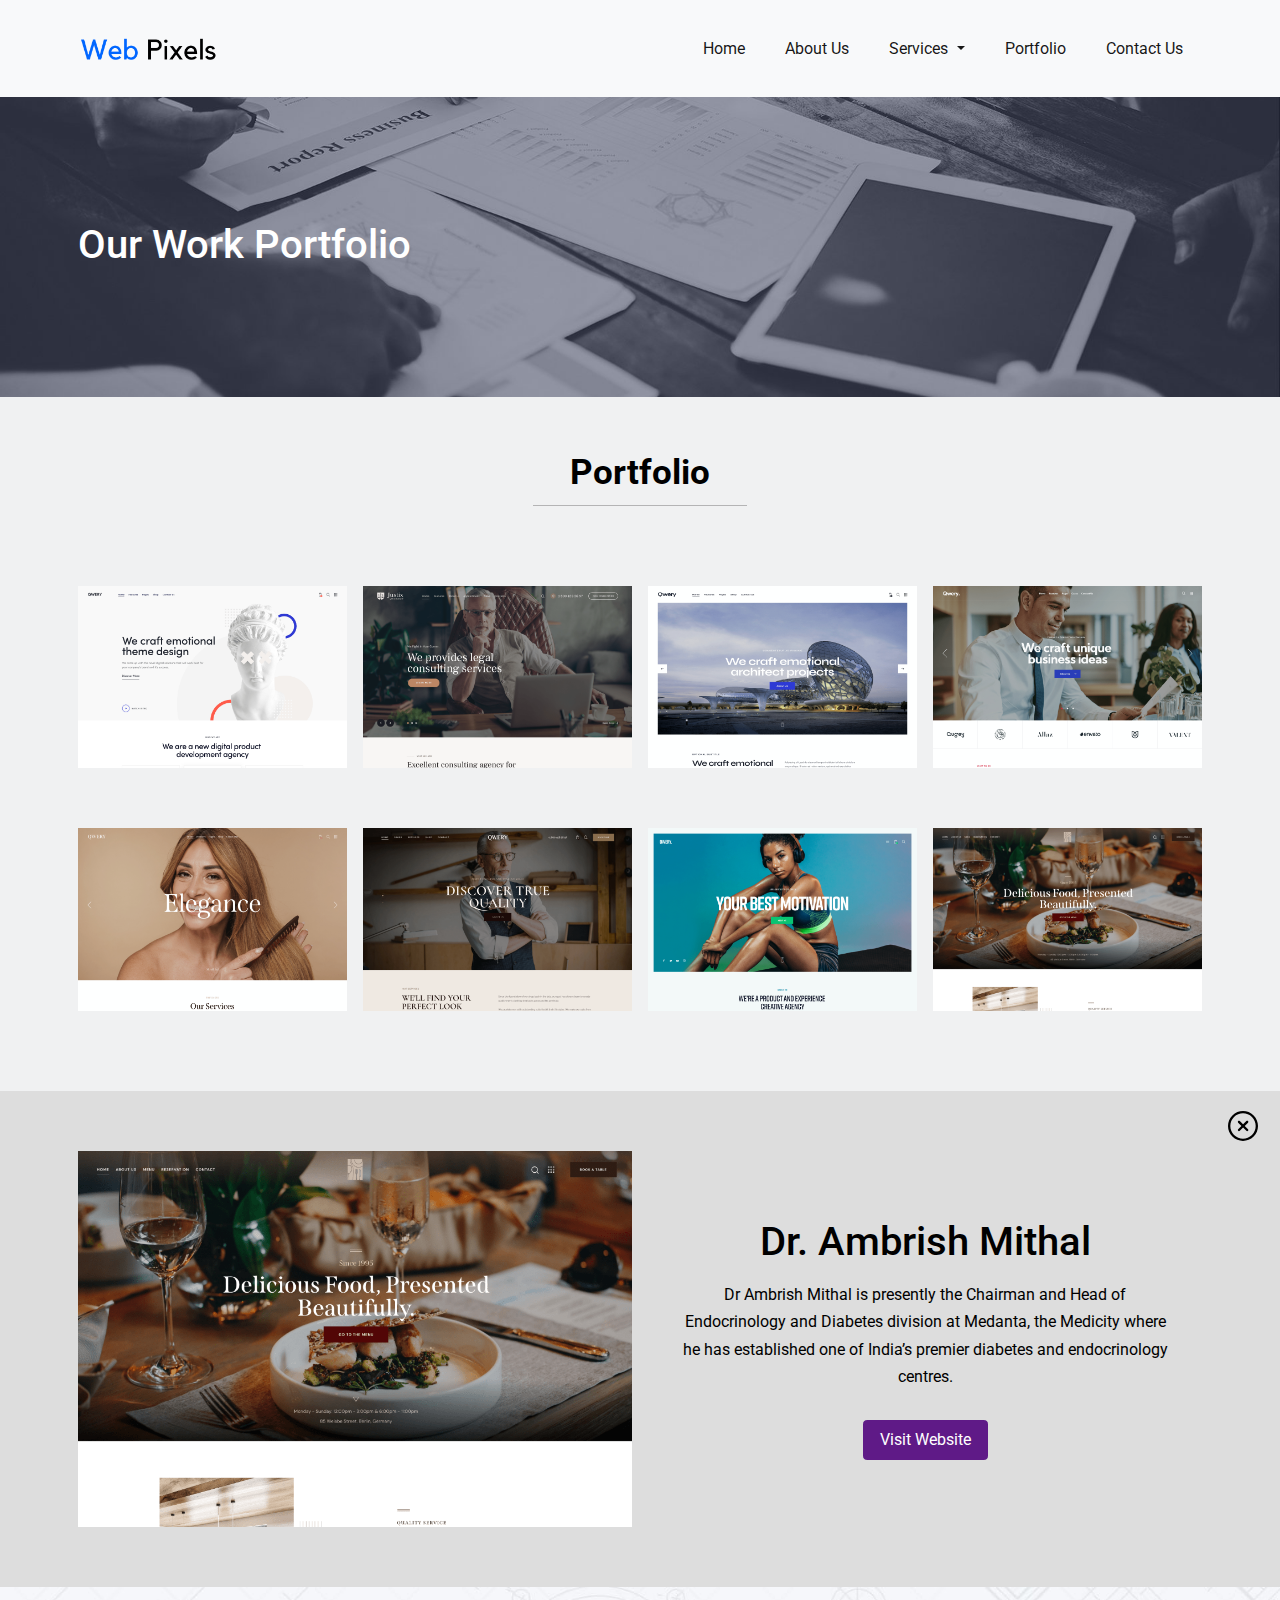
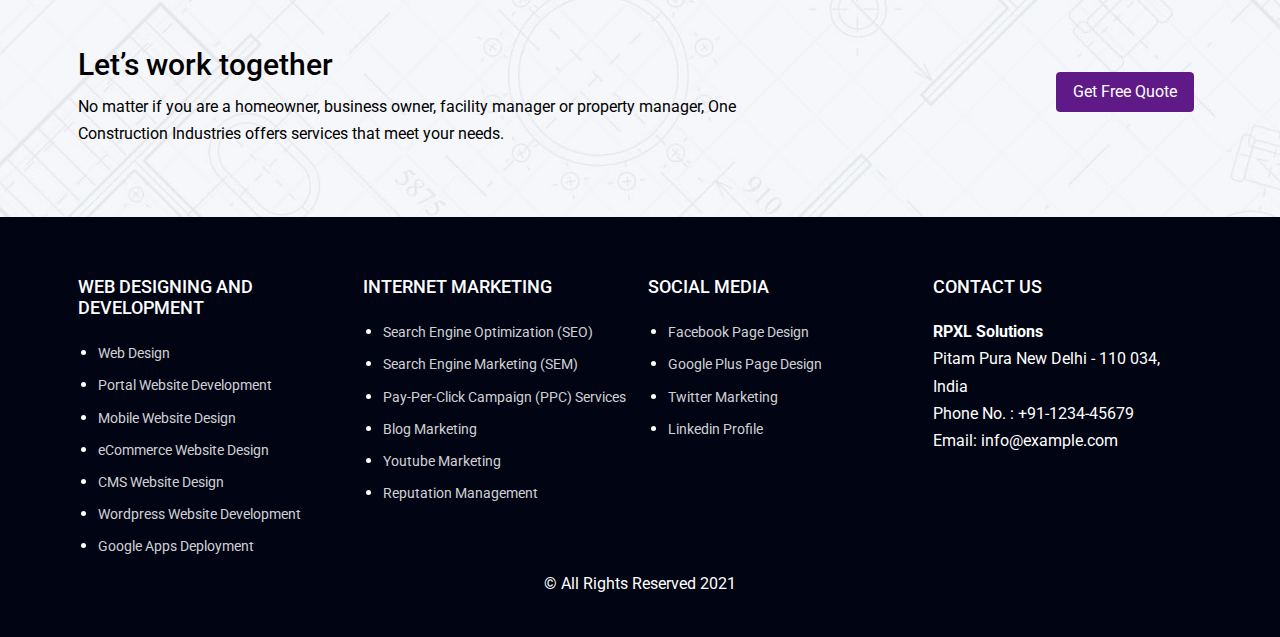
<file: portfolio.html>
<!doctype html>
<html lang="en">
  <head>
    <meta charset="utf-8">
    <meta name="viewport" content="width=device-width, initial-scale=1">
    <!-- Bootstrap CSS -->
    <link href="https://cdn.jsdelivr.net/npm/bootstrap@5.0.0-beta3/dist/css/bootstrap.min.css" rel="stylesheet">
    <link href="assets/fonts/stylesheet.css" rel="stylesheet">
    <link href="assets/css/style.css" rel="stylesheet">
  <title>Web Template</title>
  </head>
  <body>
    <nav class="navbar navbar-expand-lg navbar-light bg-light">
        <div class="container">
            <a class="navbar-brand" href="index.html">
                <img src="assets/img/logo.png" class="img-fluid">
            </a>
            <button class="navbar-toggler" type="button" data-bs-toggle="collapse" data-bs-target="#navbarTogglerDemo01" aria-controls="navbarTogglerDemo01" aria-expanded="false" aria-label="Toggle navigation">
            <span class="navbar-toggler-icon"></span>
          </button>
          <div class="collapse navbar-collapse" id="navbarTogglerDemo01">
           
            <ul class="navbar-nav ml-auto mb-2 mb-lg-0">
              <li class="nav-item">
                <a class="nav-link active" aria-current="page" href="index.html">Home</a>
              </li>
              <li class="nav-item">
                <a class="nav-link" href="about-us.html">About Us</a>
              </li>
              <li class="nav-item dropdown">
                <a class="nav-link dropdown-toggle" href="#" id="navbarDropdownMenuLink" role="button" data-bs-toggle="dropdown" aria-expanded="false">
                  Services
                </a>
                <ul class="dropdown-menu" aria-labelledby="navbarDropdownMenuLink">
                  <li><a class="dropdown-item" href="responsive-web-design.html">Web Designing</a></li>
                  <li><a class="dropdown-item" href="seo.html">Search Engine Optimization</a></li>
                  <li><a class="dropdown-item" href="pay-per-click.html">Pay Per Click</a></li>
                  <li><a class="dropdown-item" href="social-media-marketing.html">Social Media</a></li>
                </ul>
              </li>
              <li class="nav-item">
                <a class="nav-link" href="portfolio.html">Portfolio</a>
              </li>
              <li class="nav-item">
                <a class="nav-link" href="contact-us.html">Contact Us</a>
              </li>                                          
            </ul>
          </div>
        </div>
      </nav>

<section class="page-title" style="background-image: url('assets/img/breadcrumb.jpg');">
    <div class="container">
        <div class="row">
            <div class="col">
                <h1>Our Work Portfolio</h1>
            </div>
        </div>
    </div>
</section>

<section class="portfolio ptb-3 text-center">
    <div class="container">
        <div class="row">
            <div class="col">
                <h2 class="main-heading">Portfolio</h2>
                <hr style="width: 19%; margin: 0px auto 5rem;">
            </div>
        </div>
        <div class="row">
            <div class="col-lg-3">
                <div class="image-wrap" id="dev-energy" onclick="getPortId()">
                    <img src="assets/img/demo.png" class="img-fluid" data-title="Dev Energy" data-desc="Dev Energy offer carbon sourcing solutions and support trading activities with an integrated logistic system." data-link="http://rpxl.com/index.html">
                </div>
            </div>
            <div class="col-lg-3">
                <div class="image-wrap">
                    <img src="assets/img/demo1.png" class="img-fluid">
                </div>
            </div>
            <div class="col-lg-3">
                <div class="image-wrap">
                    <img src="assets/img/demo22.png" class="img-fluid">
                </div>
            </div>
            <div class="col-lg-3">
                <div class="image-wrap">
                    <img src="assets/img/demo24.png" class="img-fluid">
                </div>
            </div>
            <div class="col-lg-3">
                <div class="image-wrap">
                    <img src="assets/img/demo10.png" class="img-fluid">
                </div>
            </div>
            <div class="col-lg-3">
                <div class="image-wrap">
                    <img src="assets/img/demo15.png" class="img-fluid">
                </div>
            </div>
            <div class="col-lg-3">
                <div class="image-wrap">
                    <img src="assets/img/demo11.png" class="img-fluid">
                </div>
            </div>
            <div class="col-lg-3">
                <div class="image-wrap">
                    <img src="assets/img/demo26.png" class="img-fluid">
                </div>
            </div>
    
        </div>
    </div>
</section>

<section class="portfolio-details text-center ptb-6">
    <div class="container">
        <div class="row  d-flex align-center ">
            <div class="col-lg-6">
                <img src="assets/img/demo26.png" class="img-fluid">
            </div>
            <div class="col-lg-6">
                <div class="content p-5">
                    <h2 class="large-heading mb-4">Dr. Ambrish Mithal</h2>
                    <p>Dr Ambrish Mithal is presently the Chairman and Head of Endocrinology and Diabetes division at Medanta, the Medicity where he has established one of India’s premier diabetes and endocrinology centres.</p>
                    <a href="#" class="btn btn-primary">Visit Website</a>
                </div>
            </div>
            <div class="close-toggle">
                <img src="assets/img/cancel.svg" class="img-fluid">
            </div>            
        </div>
    </div>
</section>

<section class="cta bg-img" style="background-image: url('assets/img/call-to-action-min.jpg');">
    <div class="container">
        <div class="row">
            <div class="col-lg-8">
                <h2>Let’s work together</h2>
                <p>No matter if you are a homeowner, business owner, facility manager or property manager,
                    One Construction Industries offers services that meet your needs.</p>
            </div>
            <div class="col-lg-4">
                <div class="btn float-right">
                    <a href="#" class="btn btn-primary">Get Free Quote</a>
                </div>
            </div>
        </div>
    </div>
</section>


<footer>
    <div class="container">
        <div class="row">
            <div class="col-lg-3">
                <div class="widget">
                    <h3 class="title">Web Designing and Development</h3>
                    <ul>
                    	<li><a href="">Web Design</a></li>
                        <li><a href="">Portal Website Development</a></li>
                        <li><a href="">Mobile Website Design</a></li>
                        <li><a href="">eCommerce Website Design</a></li>
                        <li><a href="">CMS Website Design</a></li>
                        <li><a href="">Wordpress Website Development</a></li>
                        <li><a href="">Google Apps Deployment</a></li>
                    </ul>
                </div>
            </div>
            <div class="col-lg-3">
                <div class="widget">
                    <h3 class="title">Internet Marketing</h3>
                    <ul>
                    	<li><a href="">Search Engine Optimization (SEO)</a></li>
                        <li><a href="">Search Engine Marketing (SEM)</a></li>
                        <li><a href="">Pay-Per-Click Campaign (PPC) Services</a></li>
                        <li><a href="">Blog Marketing</a></li>
                        <li><a href="">Youtube Marketing</a></li>
                        <li><a href="">Reputation Management</a></li>
                    </ul>
                </div>
            </div>
            <div class="col-lg-3">
                <div class="widget">
                    <h3 class="title">Social Media</h3>
                    <ul>
                    	<li><a href="">Facebook Page Design</a></li>
                        <li><a href="">Google Plus Page Design</a></li>
                        <li><a href="">Twitter Marketing</a></li>
                        <li><a href="">Linkedin Profile</a></li>
                    </ul>
                </div>
            </div>
            <div class="col-lg-3">
                <div class="widget">
                    <h3 class="title">Contact Us</h3>
                    <address>
                        <strong>RPXL Solutions</strong><br>
                                Pitam Pura New Delhi - 110 034,<br>
                                India<br>
                                <a href="tel:9912345678">Phone No. : +91-1234-45679</a><br>
                                <a href="mailto:info@example.com">Email: info@example.com</a>
                        </address>

                </div>
            </div>
        </div>
    </div>
    <div class="container">
        <div class="row">
            <div class="col">
                <p class="text-center">&COPY; All Rights Reserved 2021</p>
            </div>
        </div>
    </div>
</footer>

<script src="https://cdn.jsdelivr.net/npm/@popperjs/core@2.9.1/dist/umd/popper.min.js"></script>
<script src="https://cdn.jsdelivr.net/npm/bootstrap@5.0.0-beta3/dist/js/bootstrap.min.js"></script>

  </body>
</html>
</file>
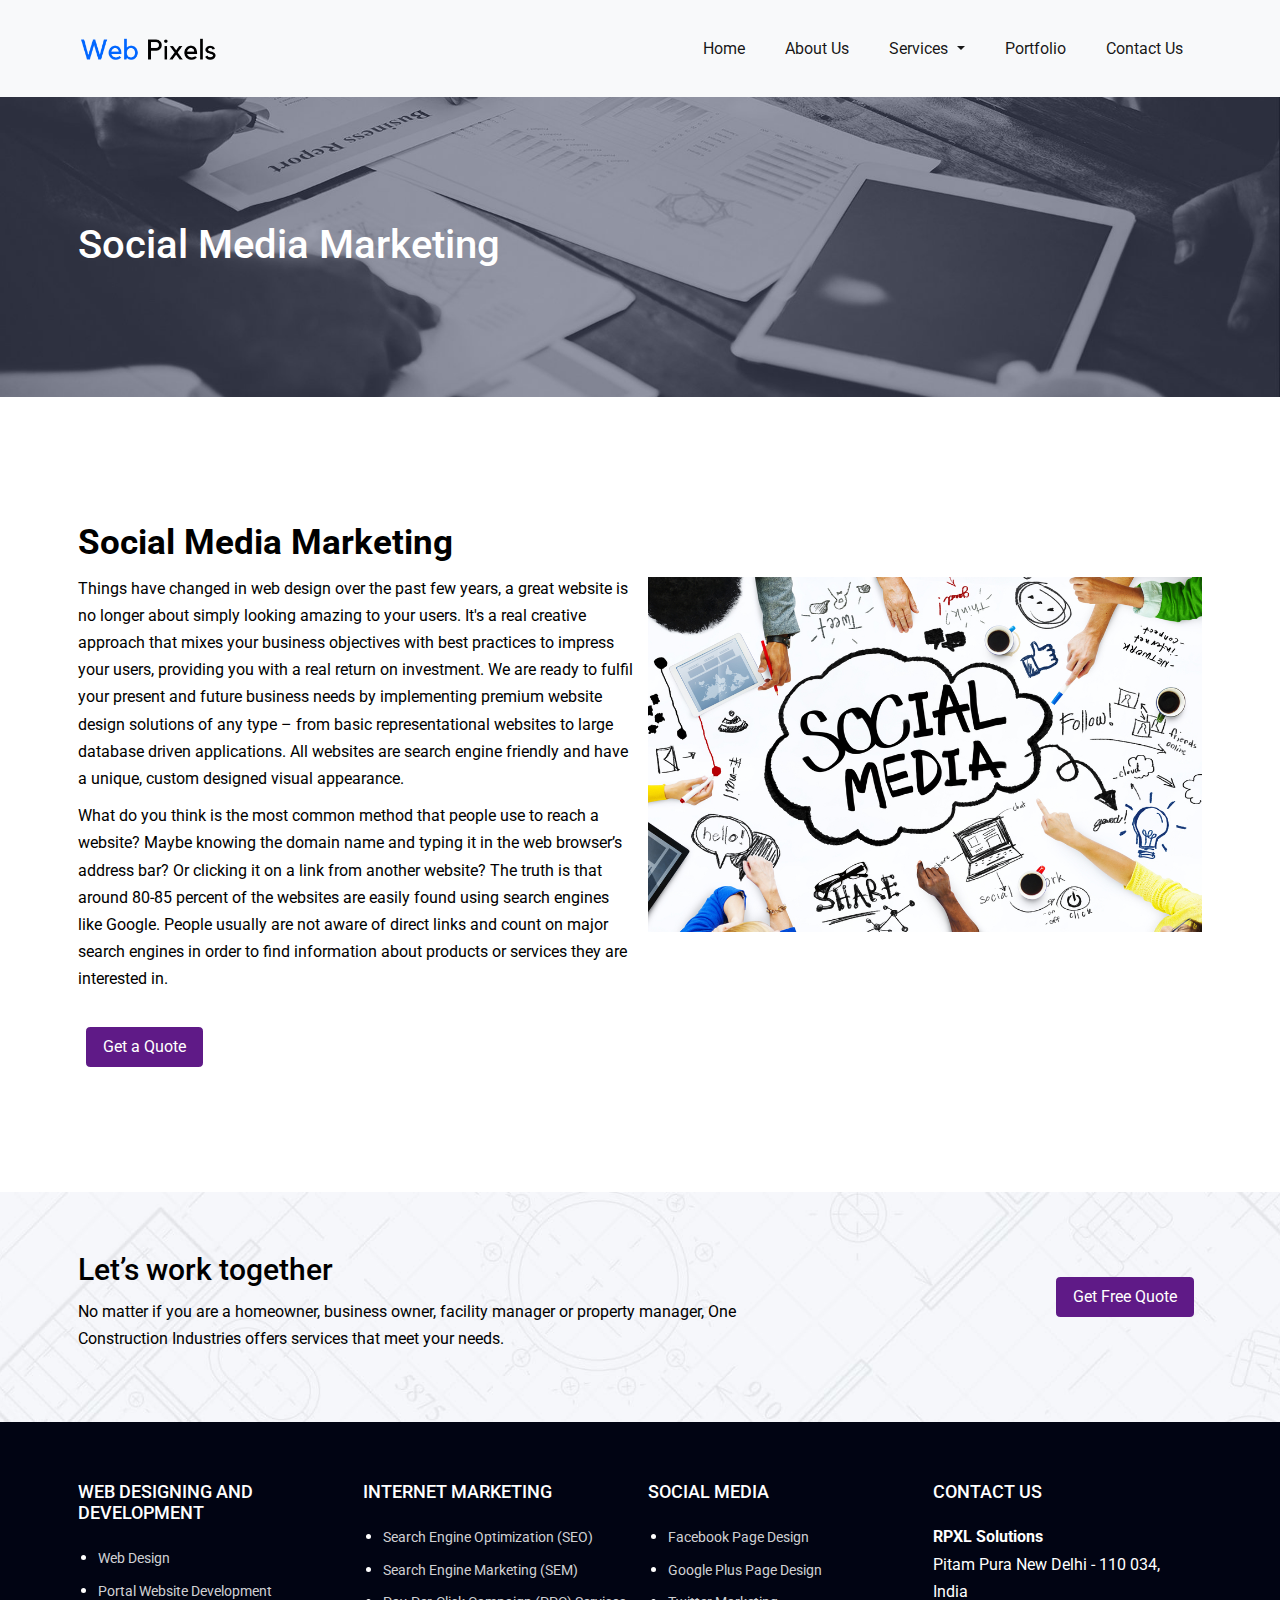
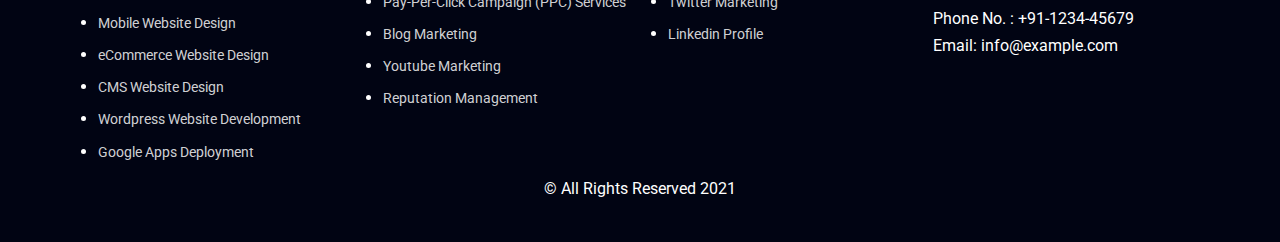
<file: social-media-marketing.html>
<!doctype html>
<html lang="en">
  <head>
    <meta charset="utf-8">
    <meta name="viewport" content="width=device-width, initial-scale=1">
    <!-- Bootstrap CSS -->
    <link href="https://cdn.jsdelivr.net/npm/bootstrap@5.0.0-beta3/dist/css/bootstrap.min.css" rel="stylesheet">
    <link href="assets/fonts/stylesheet.css" rel="stylesheet">
    <link href="assets/css/style.css" rel="stylesheet">
  <title>Web Template</title>
  </head>
  <body>
    <nav class="navbar navbar-expand-lg navbar-light bg-light">
        <div class="container">
            <a class="navbar-brand" href="index.html">
                <img src="assets/img/logo.png" class="img-fluid">
            </a>
            <button class="navbar-toggler" type="button" data-bs-toggle="collapse" data-bs-target="#navbarTogglerDemo01" aria-controls="navbarTogglerDemo01" aria-expanded="false" aria-label="Toggle navigation">
            <span class="navbar-toggler-icon"></span>
          </button>
          <div class="collapse navbar-collapse" id="navbarTogglerDemo01">
           
            <ul class="navbar-nav ml-auto mb-2 mb-lg-0">
              <li class="nav-item">
                <a class="nav-link active" aria-current="page" href="index.html">Home</a>
              </li>
              <li class="nav-item">
                <a class="nav-link" href="about-us.html">About Us</a>
              </li>
              <li class="nav-item dropdown">
                <a class="nav-link dropdown-toggle" href="#" id="navbarDropdownMenuLink" role="button" data-bs-toggle="dropdown" aria-expanded="false">
                  Services
                </a>
                <ul class="dropdown-menu" aria-labelledby="navbarDropdownMenuLink">
                  <li><a class="dropdown-item" href="responsive-web-design.html">Web Designing</a></li>
                  <li><a class="dropdown-item" href="seo.html">Search Engine Optimization</a></li>
                  <li><a class="dropdown-item" href="pay-per-click.html">Pay Per Click</a></li>
                  <li><a class="dropdown-item" href="social-media-marketing.html">Social Media</a></li>
                </ul>
              </li>
              <li class="nav-item">
                <a class="nav-link" href="portfolio.html">Portfolio</a>
              </li>
              <li class="nav-item">
                <a class="nav-link" href="contact-us.html">Contact Us</a>
              </li>                                          
            </ul>
          </div>
        </div>
      </nav>

<section class="page-title" style="background-image: url('assets/img/breadcrumb.jpg');">
    <div class="container">
        <div class="row">
            <div class="col">
                <h1>Social Media Marketing</h1>
            </div>
        </div>
    </div>
</section>

<section class="ptb-12">
    <div class="container">
        <div class="row">
            <div class="col-lg-6">
                <div class="content-wrap">
                    <h2 class="main-heading">Social Media Marketing</h2>
                    <p>Things have changed in web design over the past few years, a great website is no longer about simply looking amazing to your users. It's a real creative approach that mixes your business objectives with best practices to impress your users, providing you with a real return on investment. We are ready to fulfil your present and future business needs by implementing premium website design solutions of any type – from basic representational websites to large database driven applications. All websites are search engine friendly and have a unique, custom designed visual appearance.<p>
                    <p>What do you think is the most common method that people use to reach a website? Maybe knowing the domain name and typing it in the web browser’s address bar? Or clicking it on a link from another website? The truth is that around 80-85 percent of the websites are easily found using search engines like Google. People usually are not aware of direct links and count on major search engines in order to find information about products or services they are interested in.</p>
                    <div class="btn">
                        <a href="#" class="btn btn-primary">Get a Quote</a>
                    </div>  
                </div>
            </div>
            <div class="col-lg-6">
                <img src="assets/img/social-media.jpg" class="img-fluid mt-6">
            </div>
        </div>
    </div>
</section>

<section class="cta bg-img" style="background-image: url('assets/img/call-to-action-min.jpg');">
    <div class="container">
        <div class="row">
            <div class="col-lg-8">
                <h2>Let’s work together</h2>
                <p>No matter if you are a homeowner, business owner, facility manager or property manager,
                    One Construction Industries offers services that meet your needs.</p>
            </div>
            <div class="col-lg-4">
                <div class="btn float-right">
                    <a href="#" class="btn btn-primary">Get Free Quote</a>
                </div>
            </div>
        </div>
    </div>
</section>
<footer>
    <div class="container">
        <div class="row">
            <div class="col-lg-3">
                <div class="widget">
                    <h3 class="title">Web Designing and Development</h3>
                    <ul>
                    	<li><a href="">Web Design</a></li>
                        <li><a href="">Portal Website Development</a></li>
                        <li><a href="">Mobile Website Design</a></li>
                        <li><a href="">eCommerce Website Design</a></li>
                        <li><a href="">CMS Website Design</a></li>
                        <li><a href="">Wordpress Website Development</a></li>
                        <li><a href="">Google Apps Deployment</a></li>
                    </ul>
                </div>
            </div>
            <div class="col-lg-3">
                <div class="widget">
                    <h3 class="title">Internet Marketing</h3>
                    <ul>
                    	<li><a href="">Search Engine Optimization (SEO)</a></li>
                        <li><a href="">Search Engine Marketing (SEM)</a></li>
                        <li><a href="">Pay-Per-Click Campaign (PPC) Services</a></li>
                        <li><a href="">Blog Marketing</a></li>
                        <li><a href="">Youtube Marketing</a></li>
                        <li><a href="">Reputation Management</a></li>
                    </ul>
                </div>
            </div>
            <div class="col-lg-3">
                <div class="widget">
                    <h3 class="title">Social Media</h3>
                    <ul>
                    	<li><a href="">Facebook Page Design</a></li>
                        <li><a href="">Google Plus Page Design</a></li>
                        <li><a href="">Twitter Marketing</a></li>
                        <li><a href="">Linkedin Profile</a></li>
                    </ul>
                </div>
            </div>
            <div class="col-lg-3">
                <div class="widget">
                    <h3 class="title">Contact Us</h3>
                    <address>
                        <strong>RPXL Solutions</strong><br>
                                Pitam Pura New Delhi - 110 034,<br>
                                India<br>
                                <a href="tel:9912345678">Phone No. : +91-1234-45679</a><br>
                                <a href="mailto:info@example.com">Email: info@example.com</a>
                        </address>

                </div>
            </div>
        </div>
    </div>
    <div class="container">
        <div class="row">
            <div class="col">
                <p class="text-center">&COPY; All Rights Reserved 2021</p>
            </div>
        </div>
    </div>
</footer>

<script src="https://cdn.jsdelivr.net/npm/@popperjs/core@2.9.1/dist/umd/popper.min.js"></script>
<script src="https://cdn.jsdelivr.net/npm/bootstrap@5.0.0-beta3/dist/js/bootstrap.min.js"></script>

  </body>
</html>
</file>
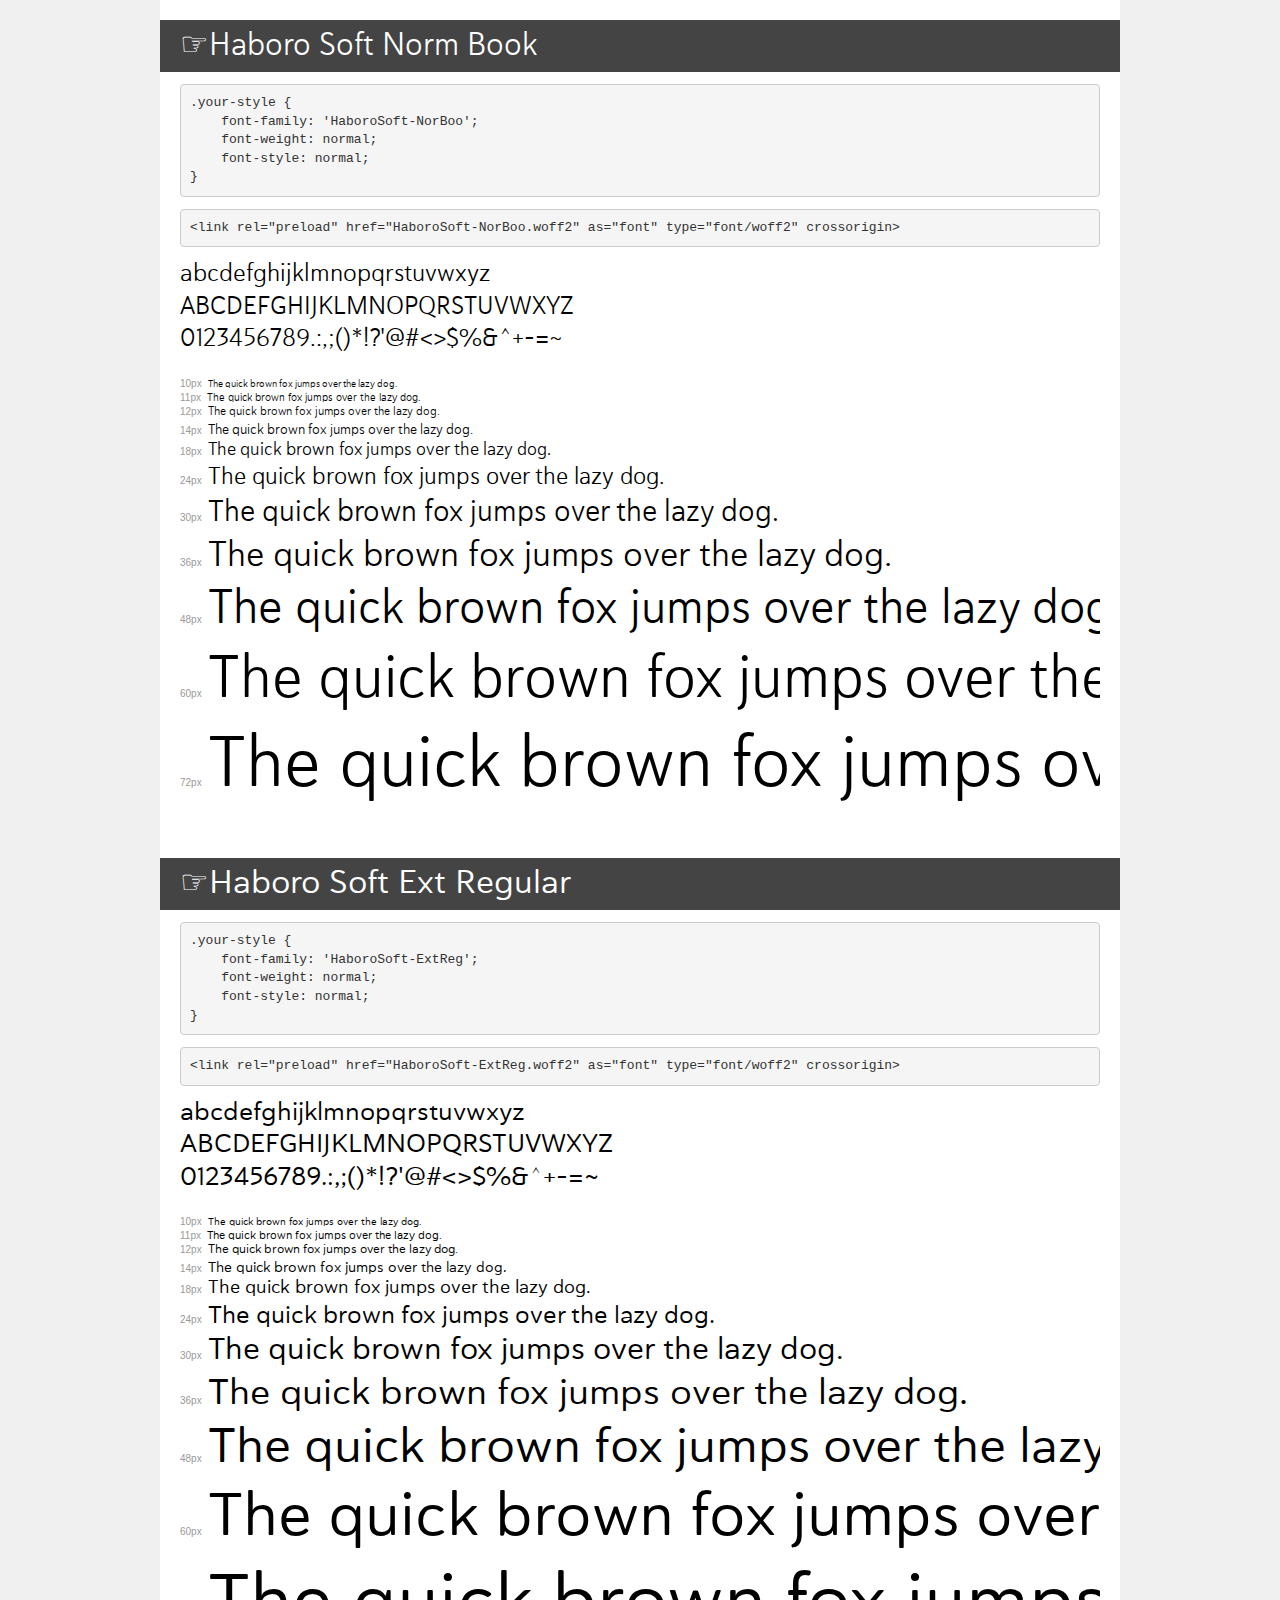
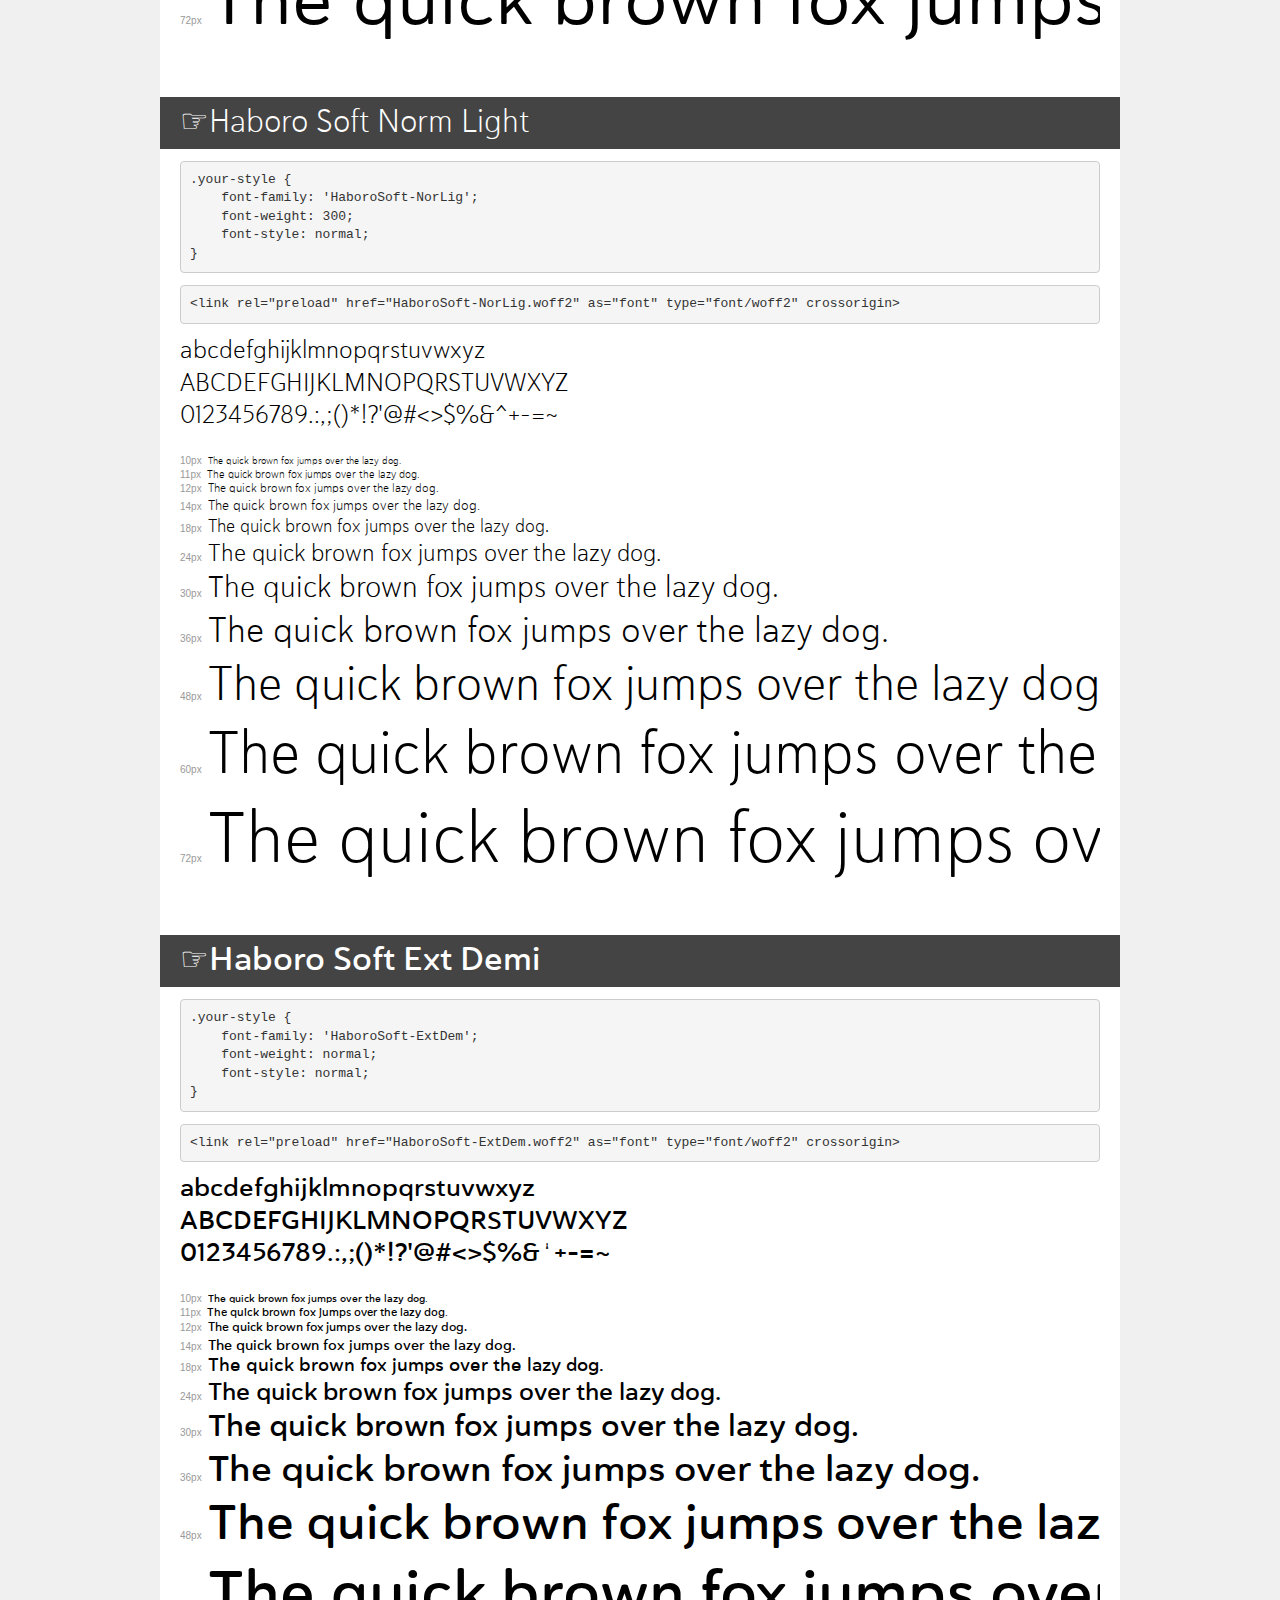
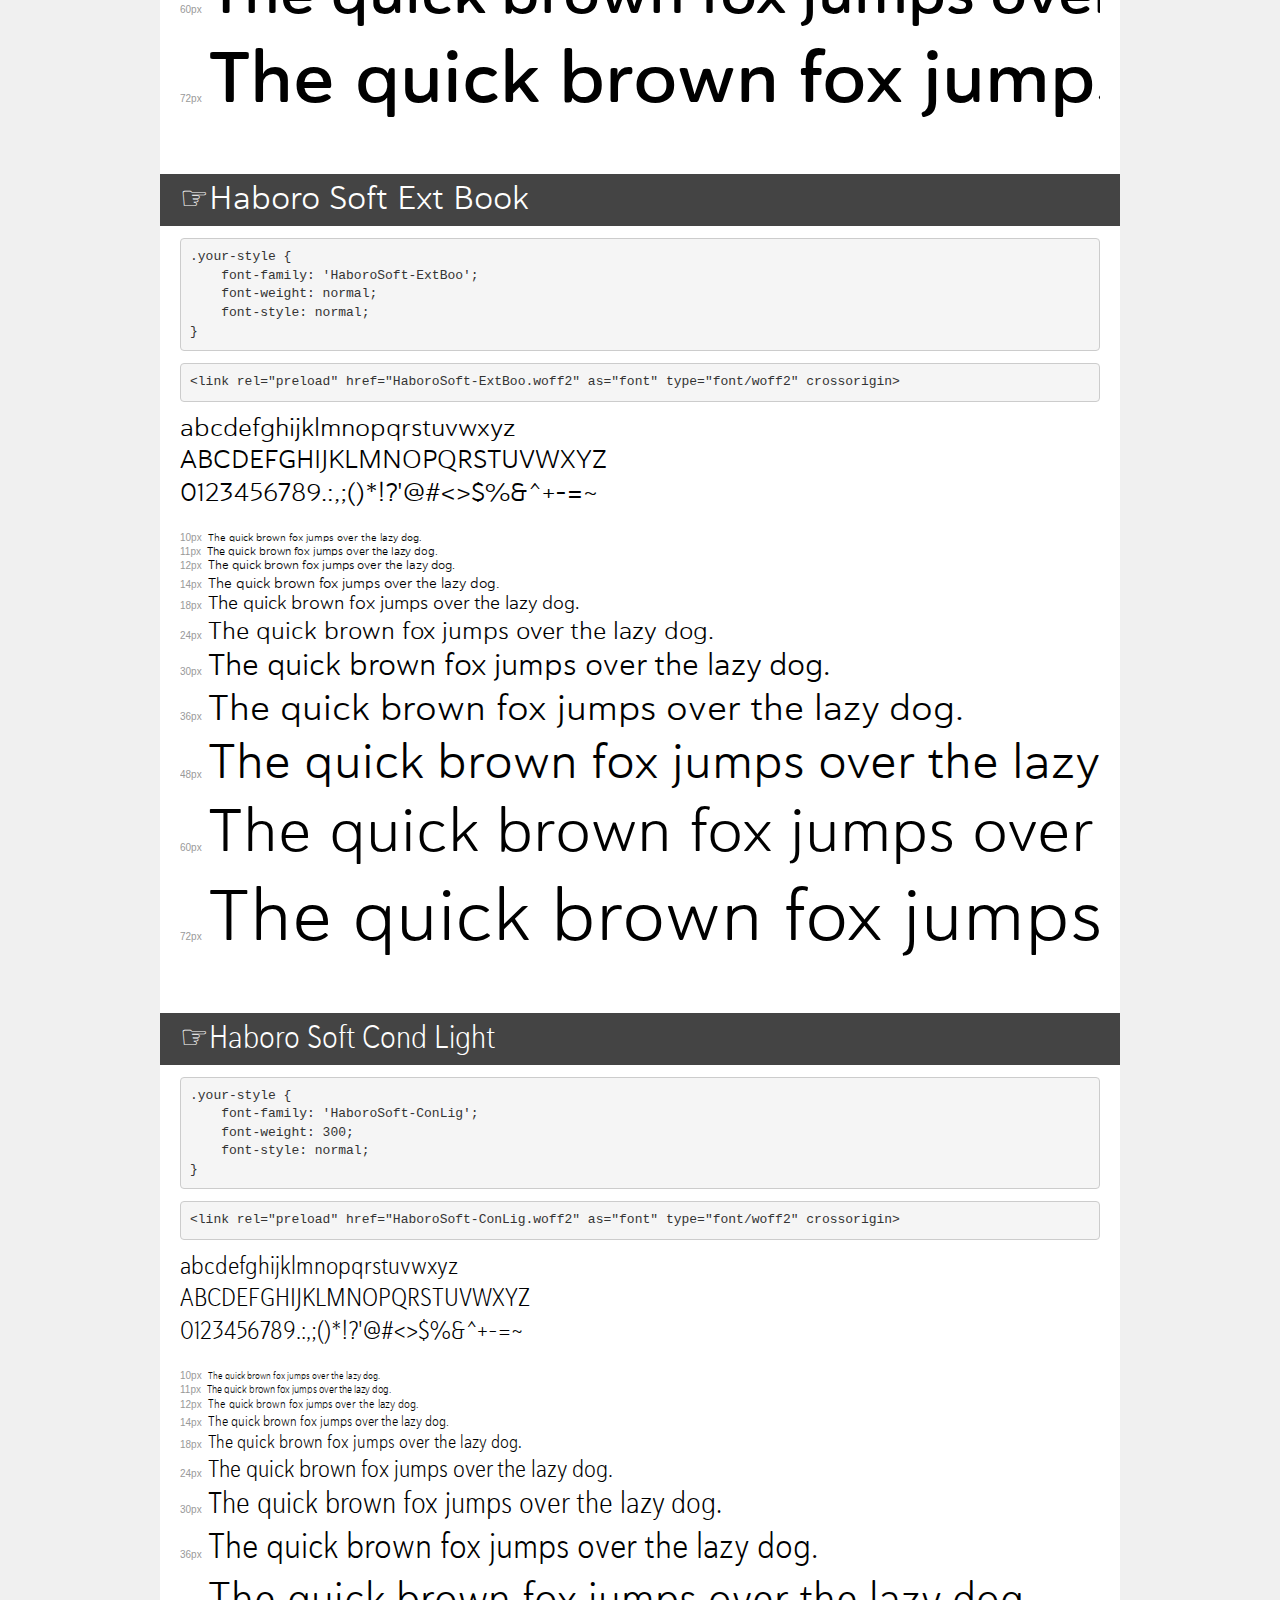
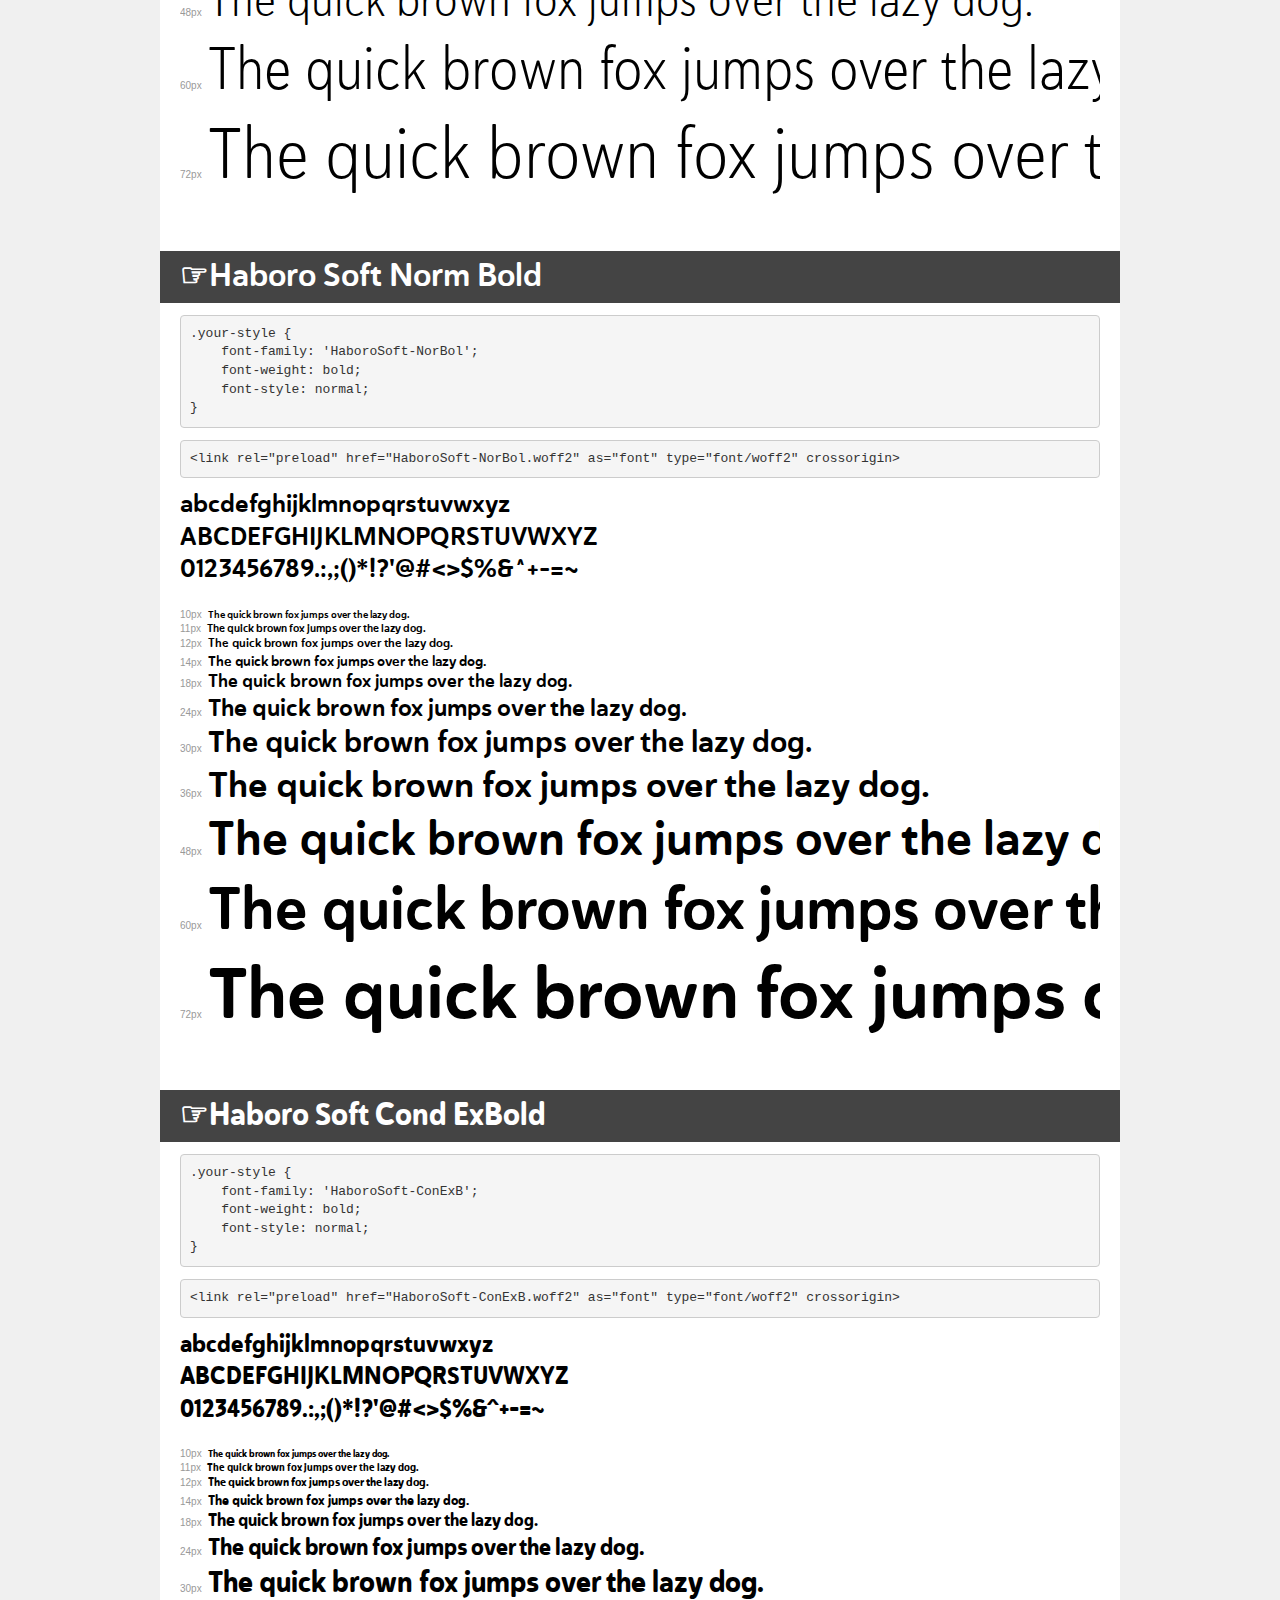
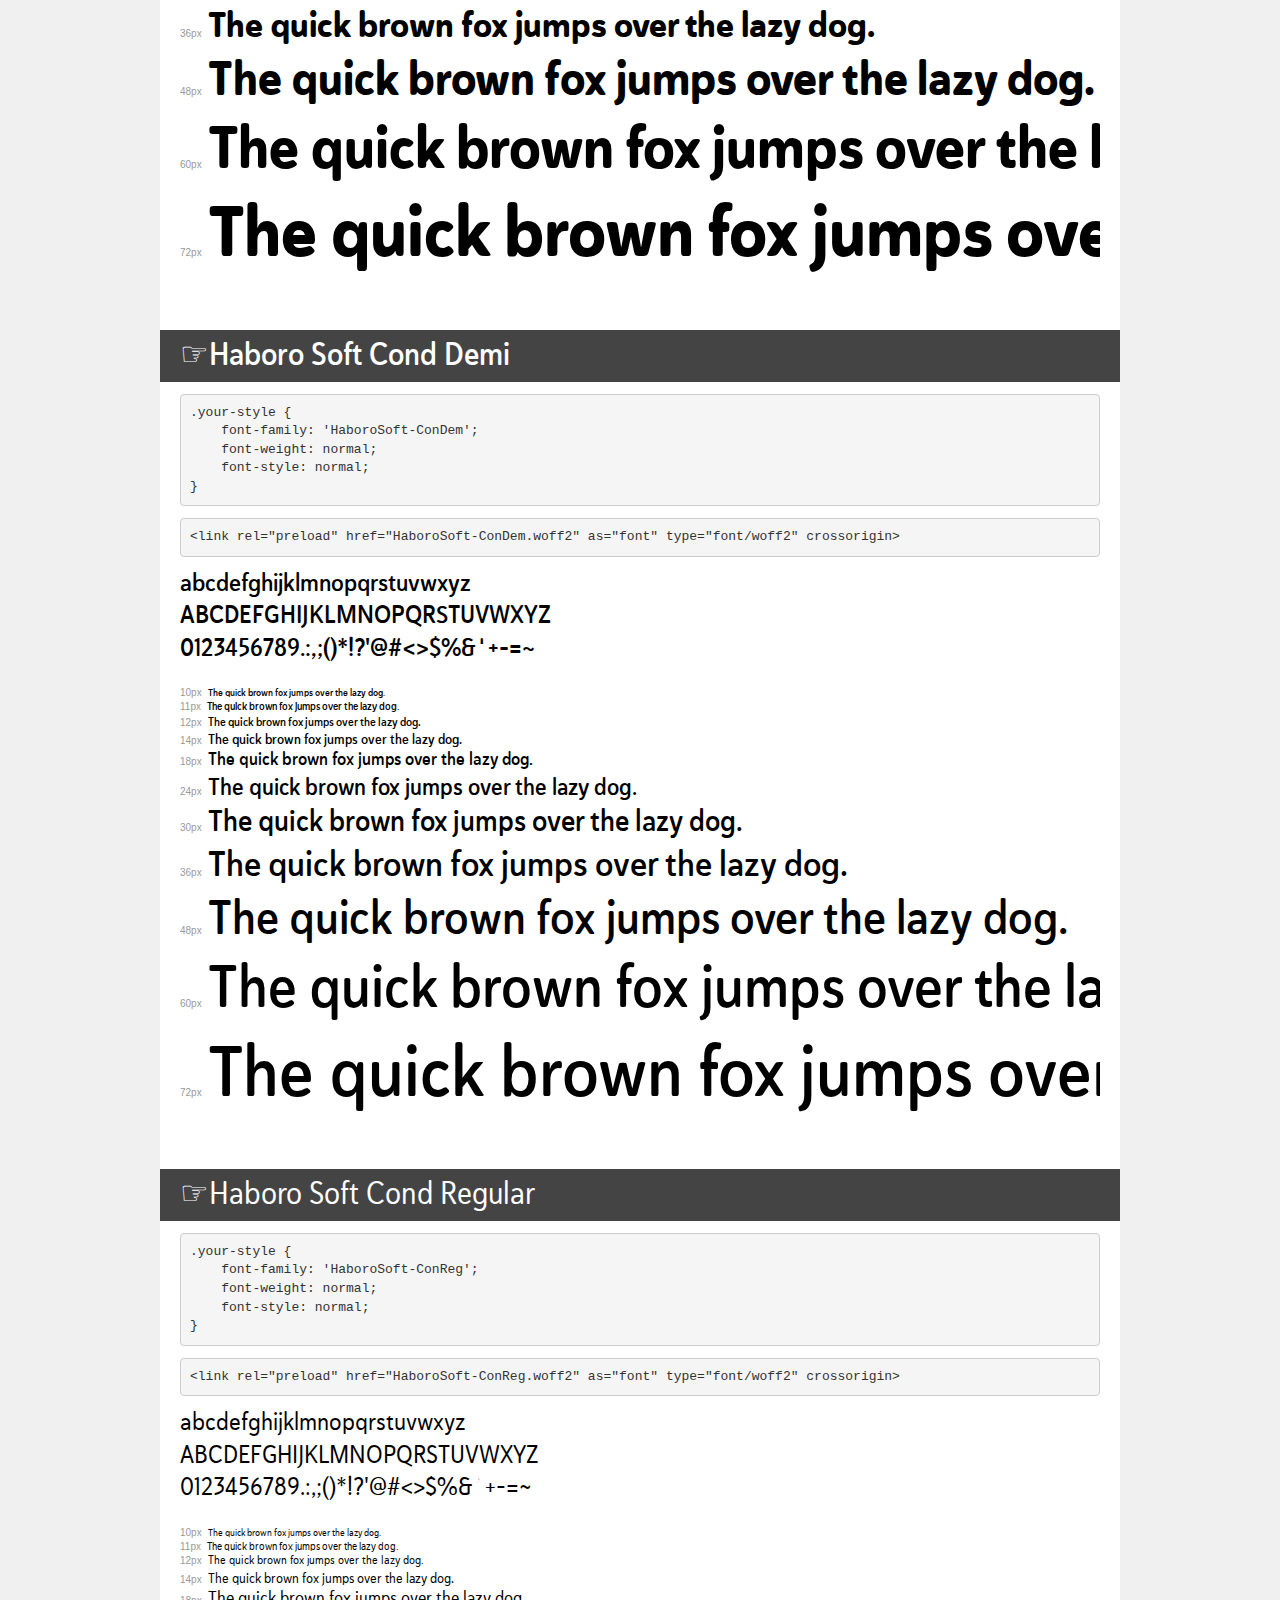
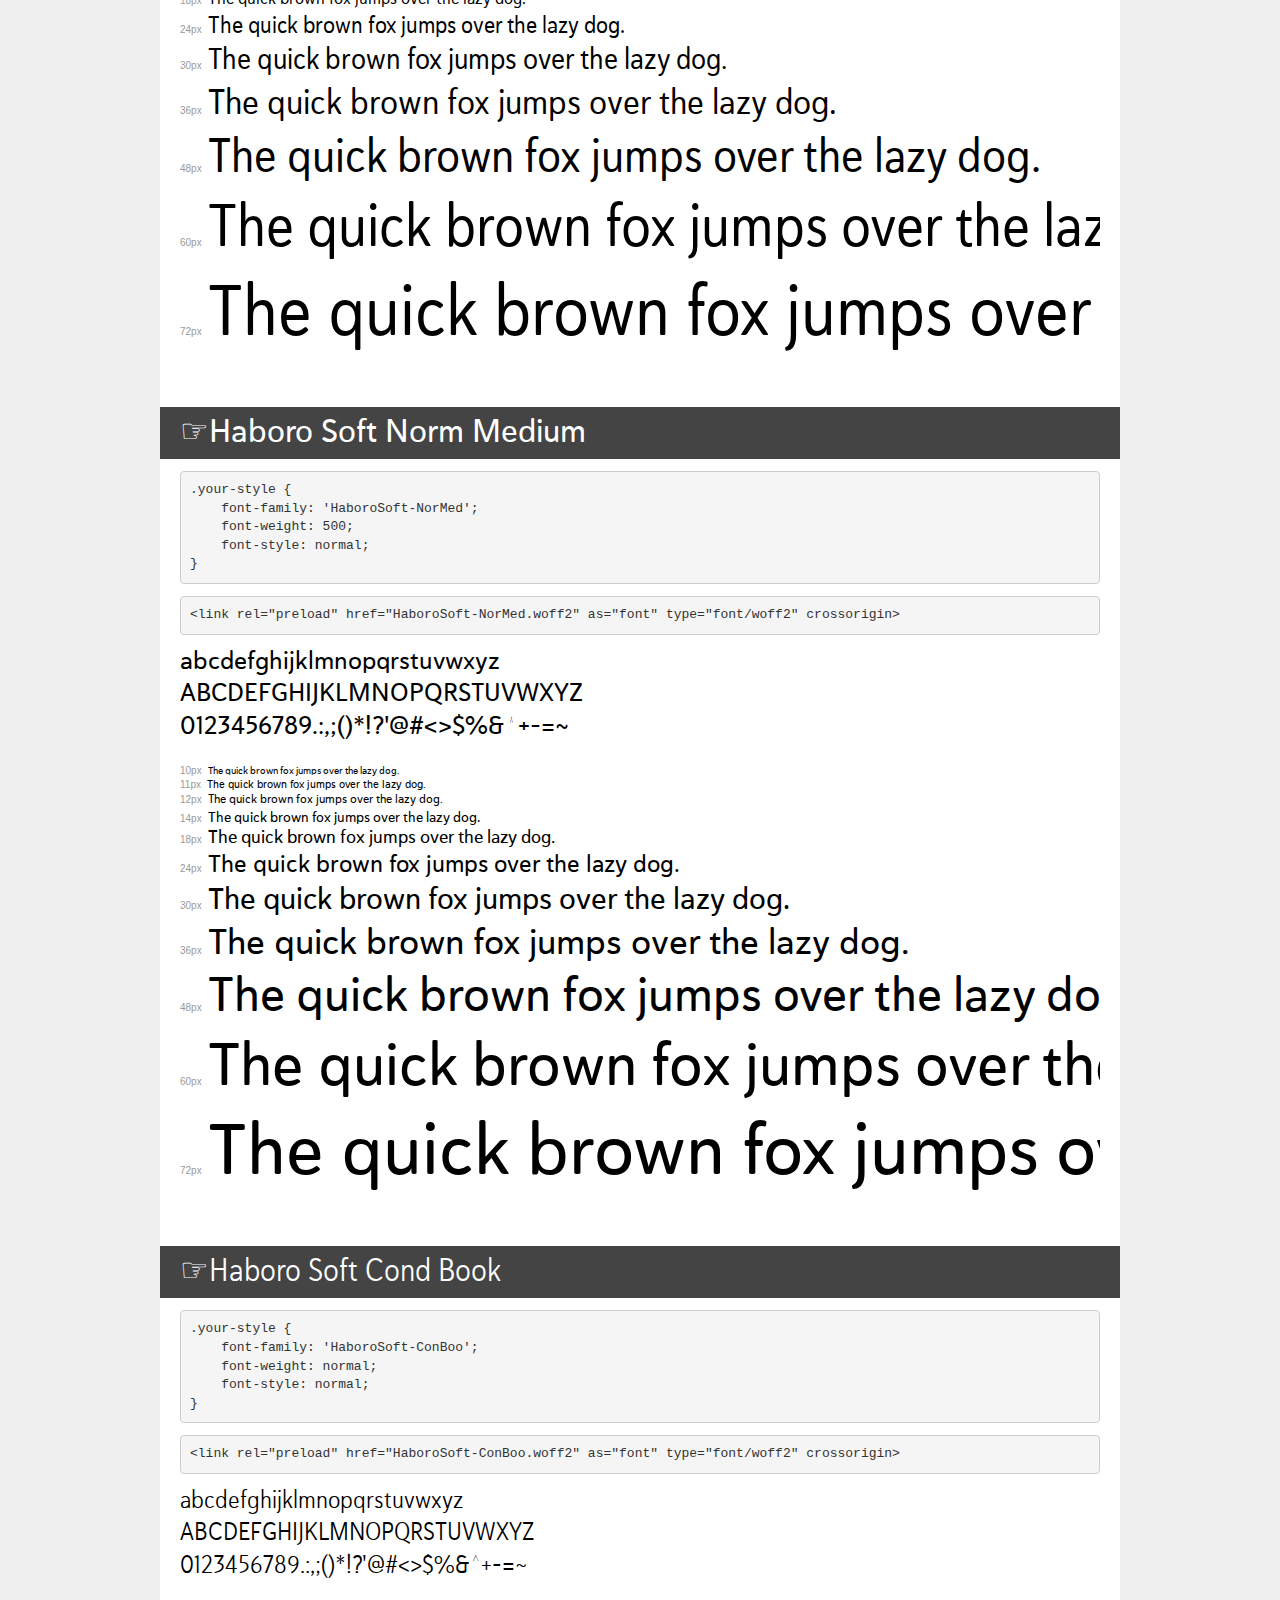
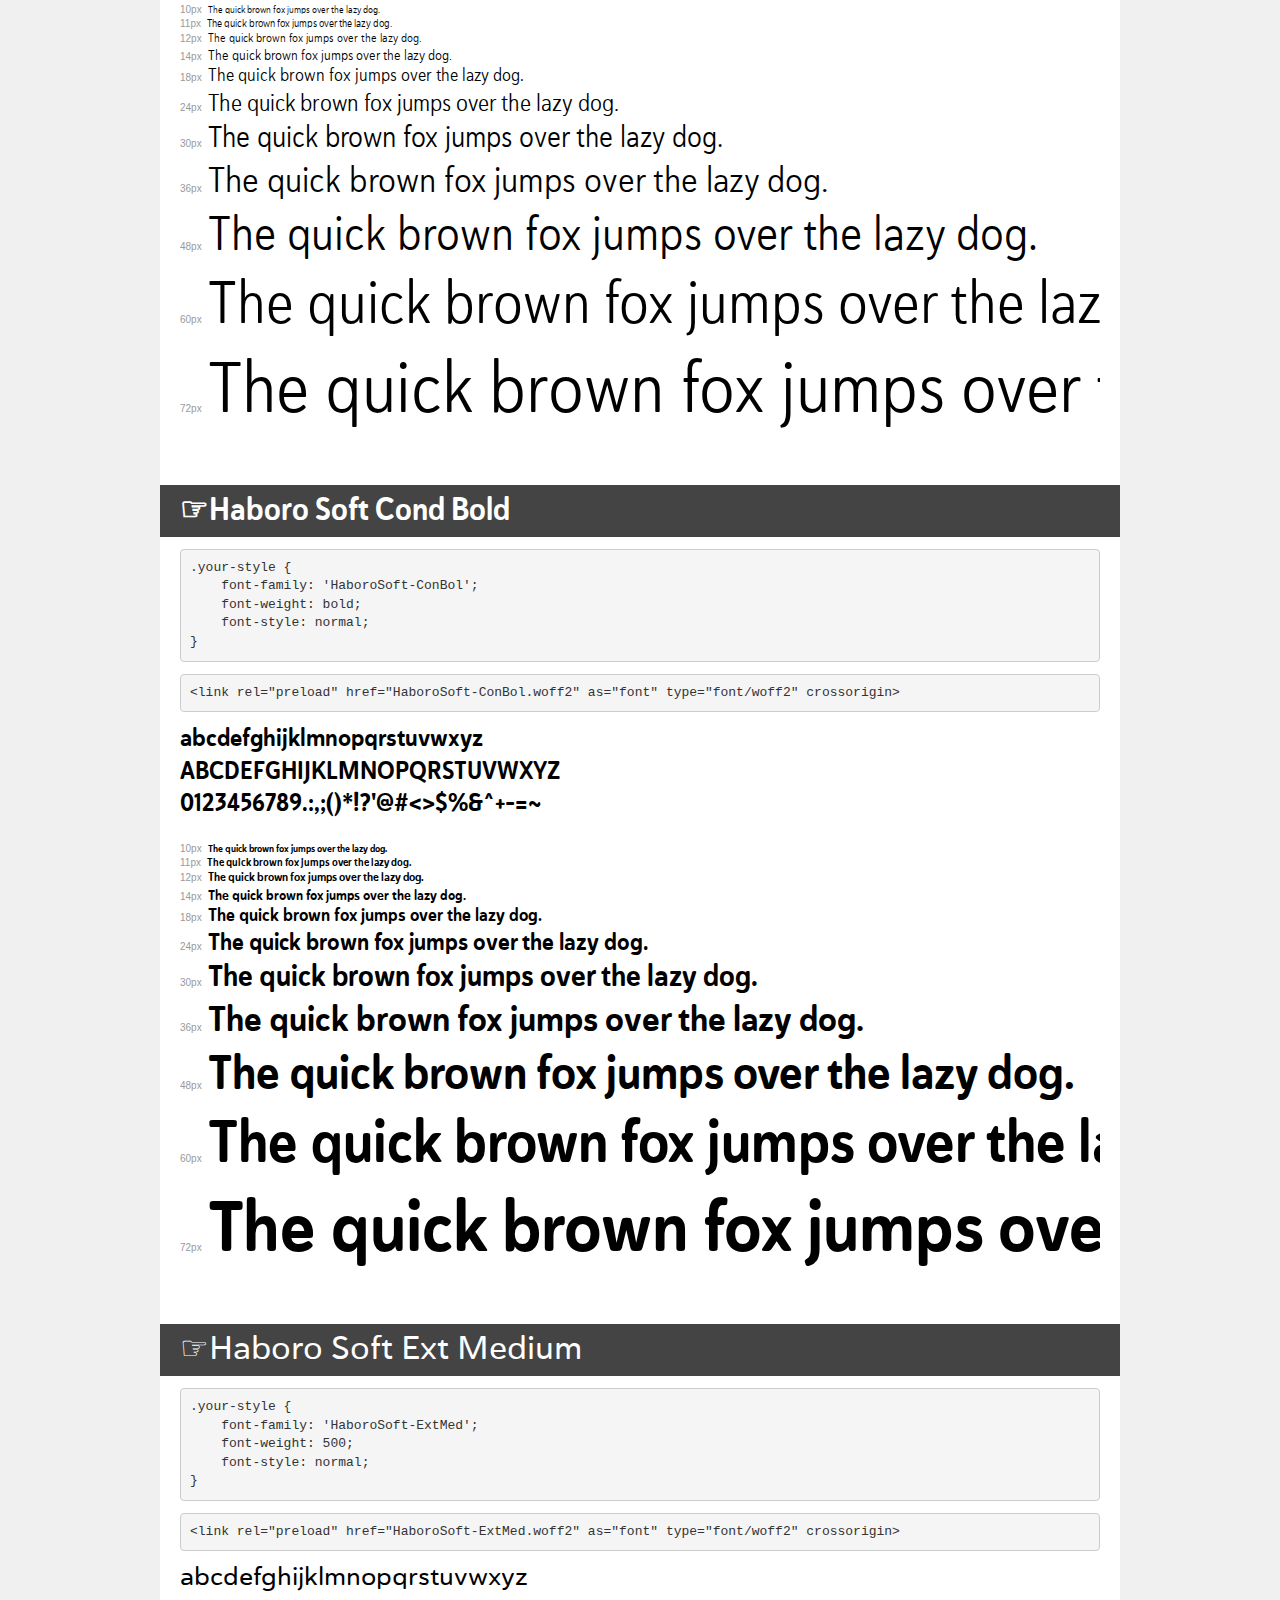
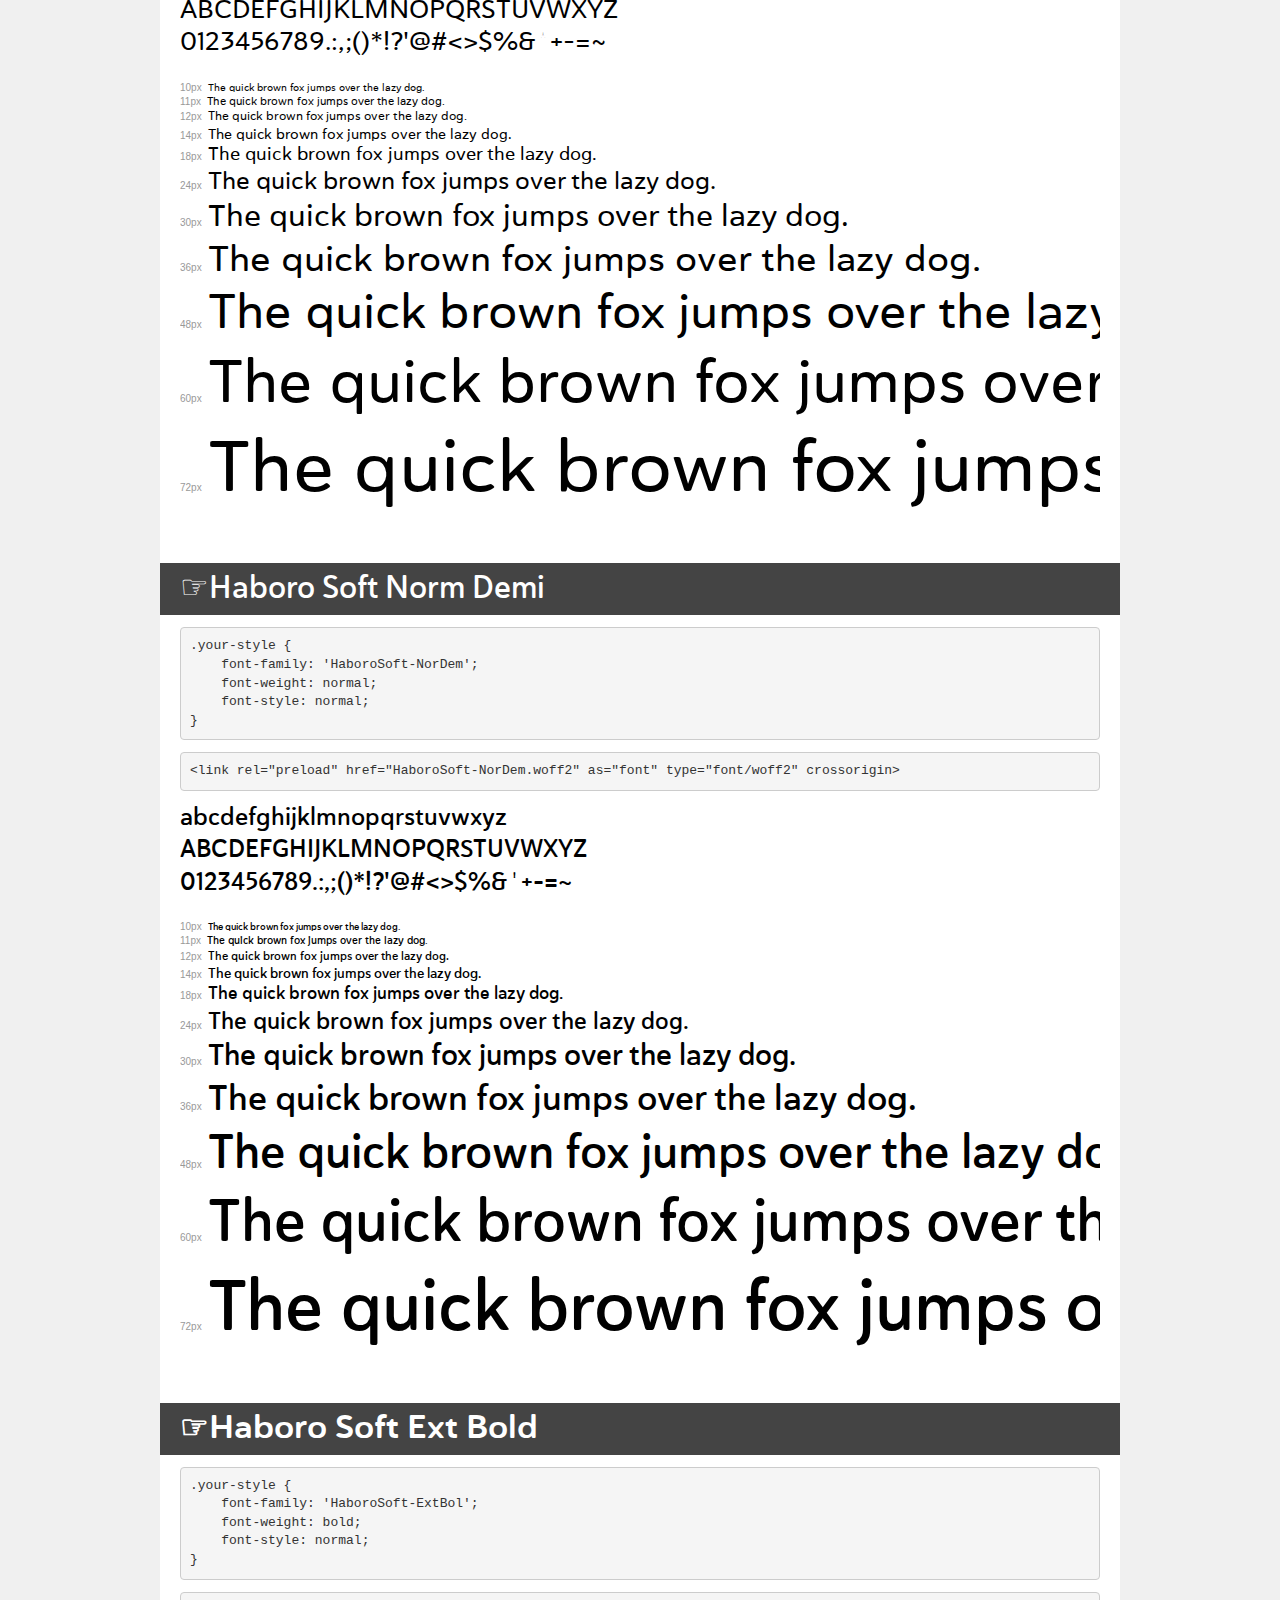
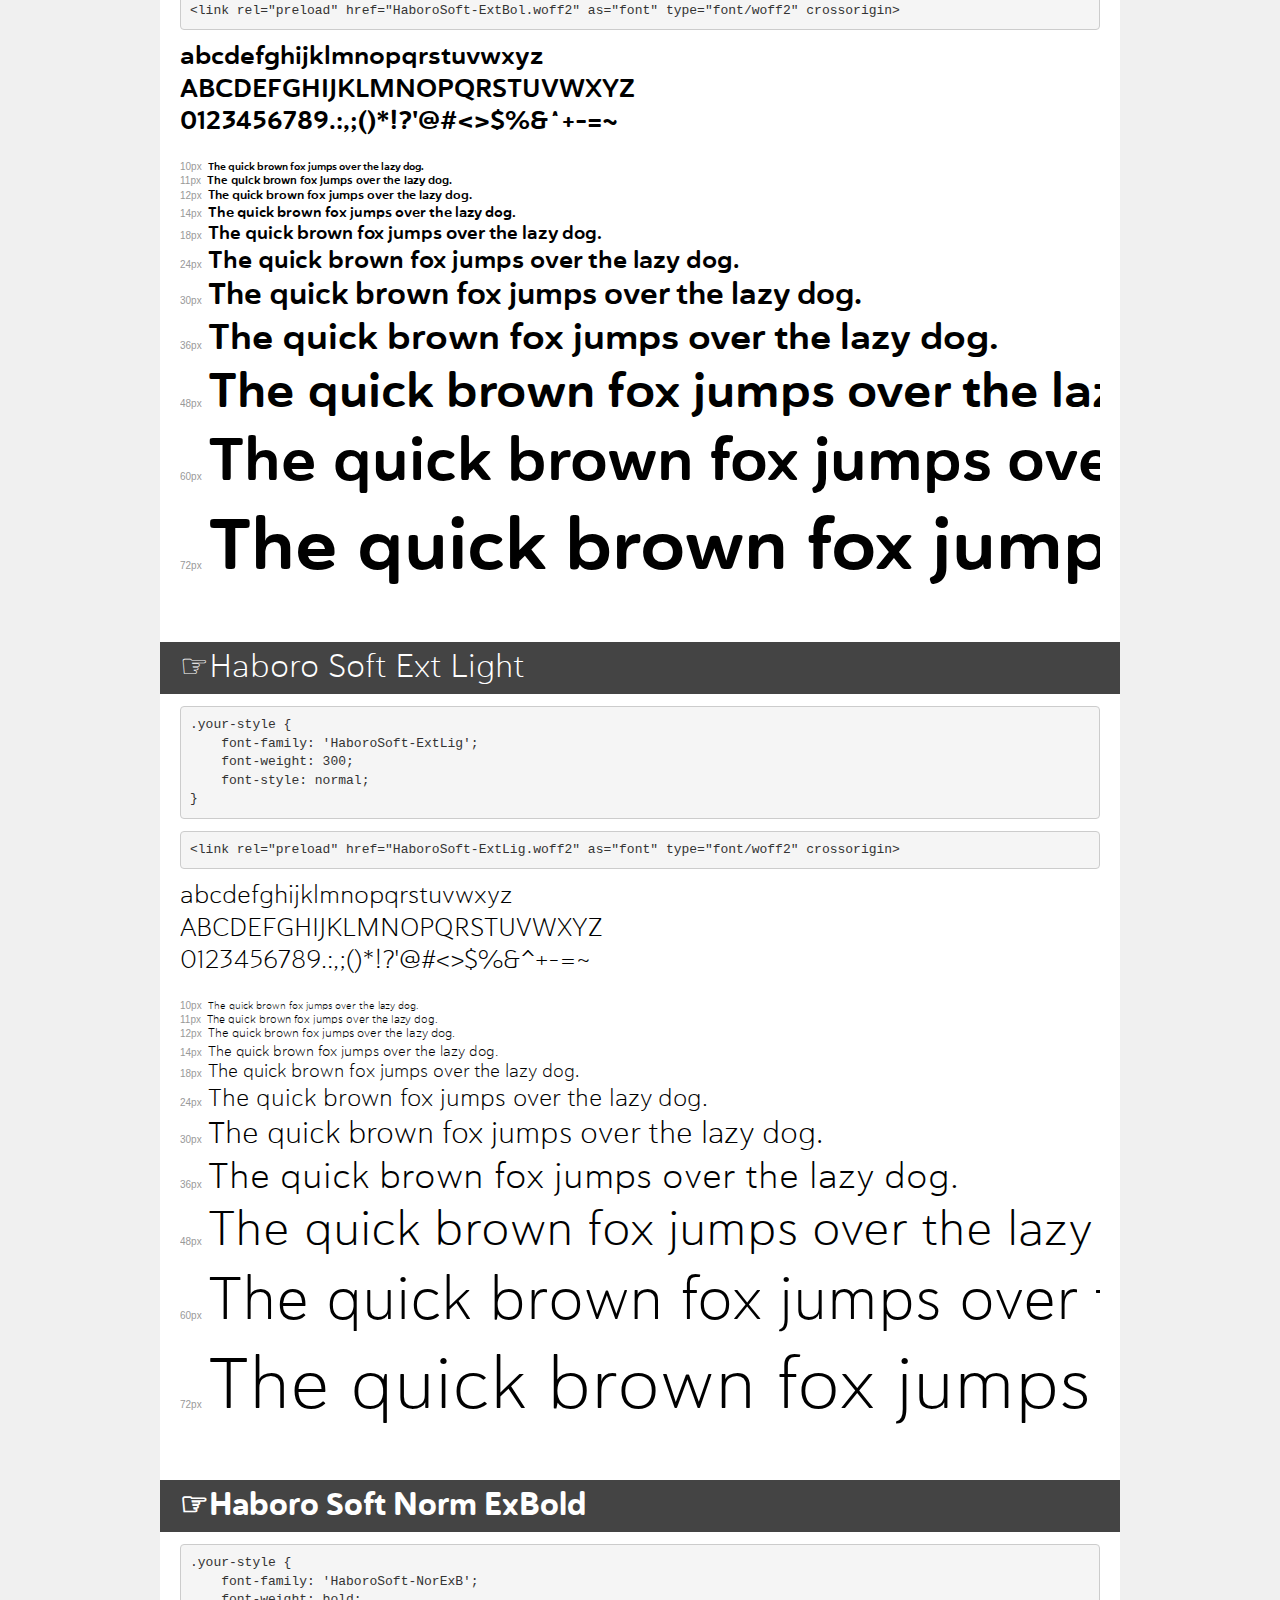
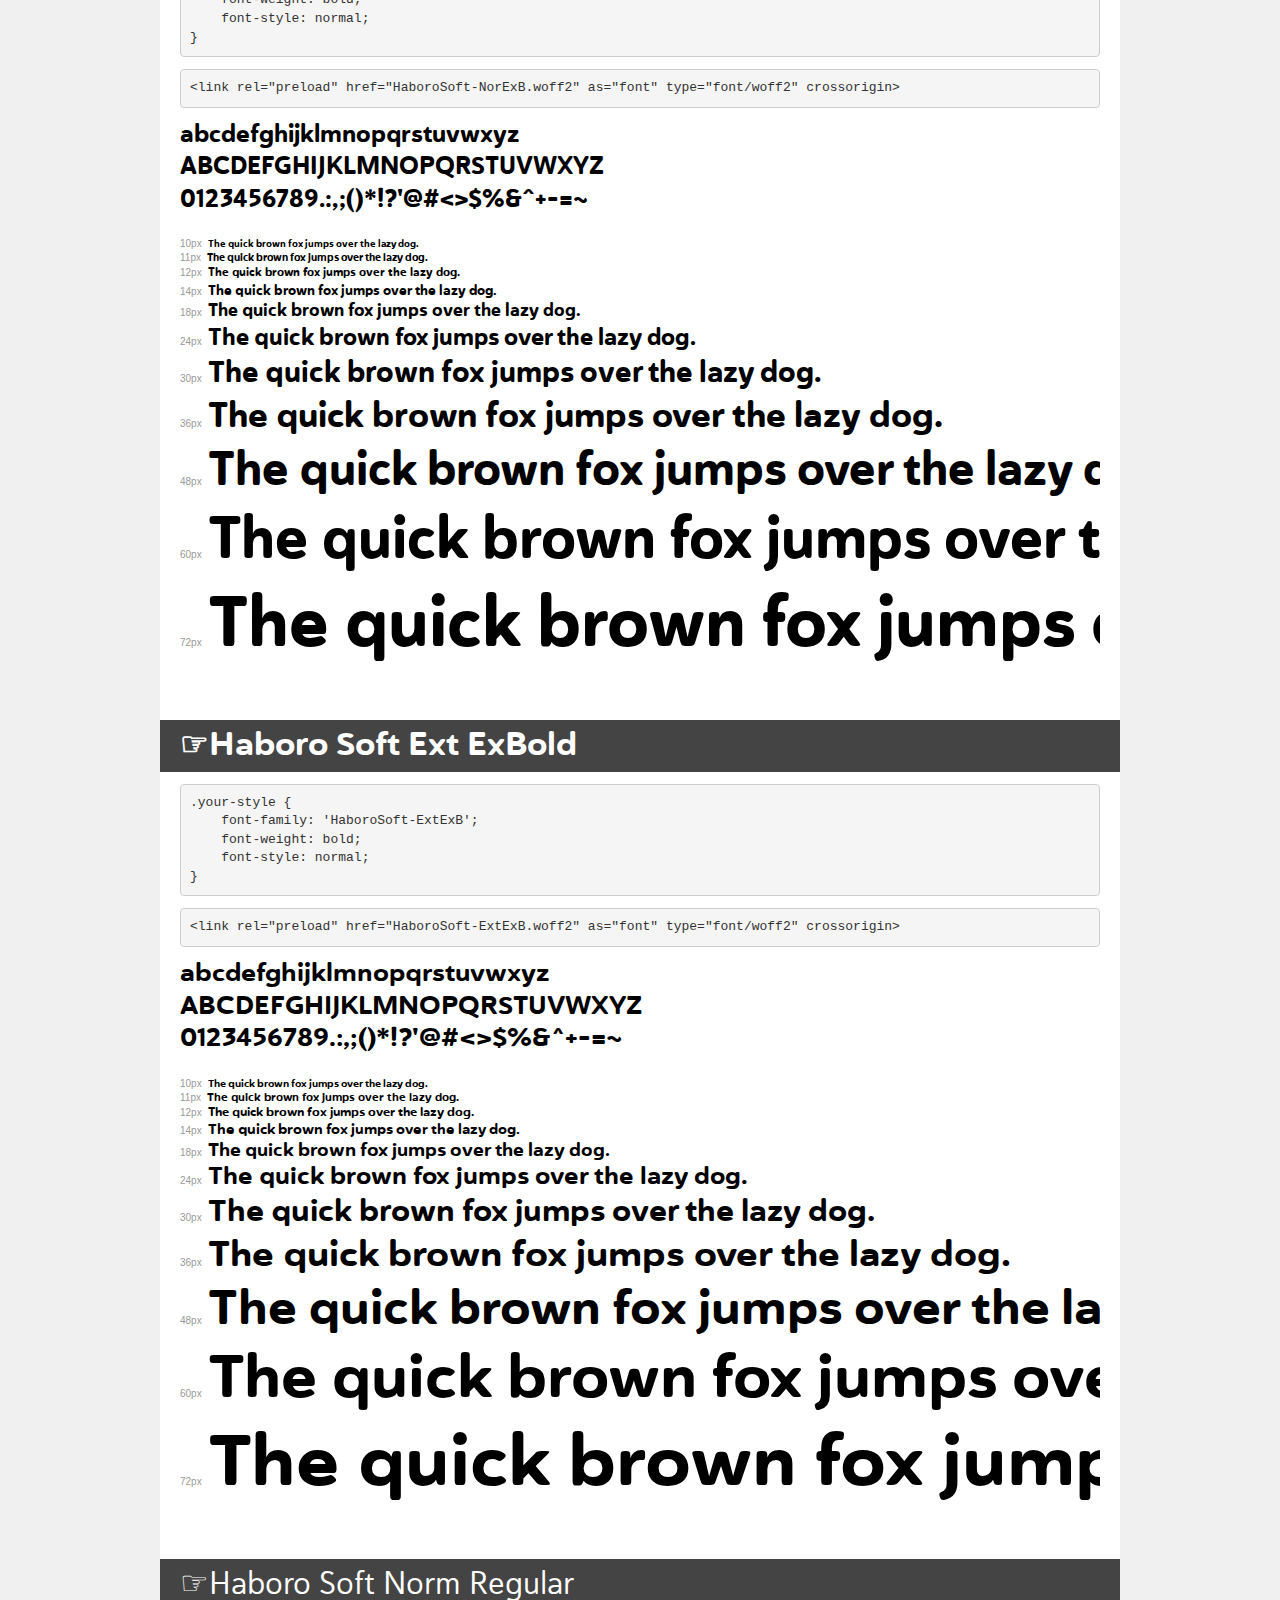
<file: assets/fonts/demo.html>
<!DOCTYPE html>
<html lang="en">
<head>
    <meta charset="utf-8">
    <meta http-equiv="X-UA-Compatible" content="IE=edge">
    <meta name="viewport" content="width=device-width, initial-scale=1">
    <meta name="robots" content="noindex, noarchive">
    <meta name="format-detection" content="telephone=no">
    <title>Transfonter demo</title>
    <link href="stylesheet.css" rel="stylesheet">
    <style>
        /*
        http://meyerweb.com/eric/tools/css/reset/
        v2.0 | 20110126
        License: none (public domain)
        */
        html, body, div, span, applet, object, iframe,
        h1, h2, h3, h4, h5, h6, p, blockquote, pre,
        a, abbr, acronym, address, big, cite, code,
        del, dfn, em, img, ins, kbd, q, s, samp,
        small, strike, strong, sub, sup, tt, var,
        b, u, i, center,
        dl, dt, dd, ol, ul, li,
        fieldset, form, label, legend,
        table, caption, tbody, tfoot, thead, tr, th, td,
        article, aside, canvas, details, embed,
        figure, figcaption, footer, header, hgroup,
        menu, nav, output, ruby, section, summary,
        time, mark, audio, video {
            margin: 0;
            padding: 0;
            border: 0;
            font-size: 100%;
            font: inherit;
            vertical-align: baseline;
        }
        /* HTML5 display-role reset for older browsers */
        article, aside, details, figcaption, figure,
        footer, header, hgroup, menu, nav, section {
            display: block;
        }
        body {
            line-height: 1;
        }
        ol, ul {
            list-style: none;
        }
        blockquote, q {
            quotes: none;
        }
        blockquote:before, blockquote:after,
        q:before, q:after {
            content: '';
            content: none;
        }
        table {
            border-collapse: collapse;
            border-spacing: 0;
        }
        /* demo styles */
        body {
            background: #f0f0f0;
            color: #000;
        }
        .page {
            background: #fff;
            width: 920px;
            margin: 0 auto;
            padding: 20px 20px 0 20px;
            overflow: hidden;
        }
        .font-container {
            overflow-x: auto;
            overflow-y: hidden;
            margin-bottom: 40px;
            line-height: 1.3;
            white-space: nowrap;
            padding-bottom: 5px;
        }
        h1 {
            position: relative;
            background: #444;
            font-size: 32px;
            color: #fff;
            padding: 10px 20px;
            margin: 0 -20px 12px -20px;
        }
        .letters {
            font-size: 25px;
            margin-bottom: 20px;
        }
        .s10:before {
            content: '10px';
        }
        .s11:before {
            content: '11px';
        }
        .s12:before {
            content: '12px';
        }
        .s14:before {
            content: '14px';
        }
        .s18:before {
            content: '18px';
        }
        .s24:before {
            content: '24px';
        }
        .s30:before {
            content: '30px';
        }
        .s36:before {
            content: '36px';
        }
        .s48:before {
            content: '48px';
        }
        .s60:before {
            content: '60px';
        }
        .s72:before {
            content: '72px';
        }
        .s10:before, .s11:before, .s12:before, .s14:before,
        .s18:before, .s24:before, .s30:before, .s36:before,
        .s48:before, .s60:before, .s72:before {
            font-family: Arial, sans-serif;
            font-size: 10px;
            font-weight: normal;
            font-style: normal;
            color: #999;
            padding-right: 6px;
        }
        pre {
            display: block;
            padding: 9px;
            margin: 0 0 12px;
            font-family: Monaco, Menlo, Consolas, "Courier New", monospace;
            font-size: 13px;
            line-height: 1.428571429;
            color: #333;
            font-weight: normal;
            font-style: normal;
            background-color: #f5f5f5;
            border: 1px solid #ccc;
            overflow-x: auto;
            border-radius: 4px;
        }
        /* responsive */
        @media (max-width: 959px) {
            .page {
                width: auto;
                margin: 0;
            }
        }
    </style>
</head>
<body>
<div class="page">
    <div class="demo">
        <h1 style="font-family: 'HaboroSoft-NorBoo'; font-weight: normal; font-style: normal;">☞Haboro Soft Norm Book</h1>
        <pre title="Usage">.your-style {
    font-family: 'HaboroSoft-NorBoo';
    font-weight: normal;
    font-style: normal;
}</pre>
        <pre title="Preload (optional)">
&lt;link rel=&quot;preload&quot; href=&quot;HaboroSoft-NorBoo.woff2&quot; as=&quot;font&quot; type=&quot;font/woff2&quot; crossorigin&gt;</pre>
        <div class="font-container" style="font-family: 'HaboroSoft-NorBoo'; font-weight: normal; font-style: normal;">
            <p class="letters">
                abcdefghijklmnopqrstuvwxyz<br>
ABCDEFGHIJKLMNOPQRSTUVWXYZ<br>
                0123456789.:,;()*!?'@#&lt;&gt;$%&^+-=~
            </p>
            <p class="s10" style="font-size: 10px;">The quick brown fox jumps over the lazy dog.</p>
            <p class="s11" style="font-size: 11px;">The quick brown fox jumps over the lazy dog.</p>
            <p class="s12" style="font-size: 12px;">The quick brown fox jumps over the lazy dog.</p>
            <p class="s14" style="font-size: 14px;">The quick brown fox jumps over the lazy dog.</p>
            <p class="s18" style="font-size: 18px;">The quick brown fox jumps over the lazy dog.</p>
            <p class="s24" style="font-size: 24px;">The quick brown fox jumps over the lazy dog.</p>
            <p class="s30" style="font-size: 30px;">The quick brown fox jumps over the lazy dog.</p>
            <p class="s36" style="font-size: 36px;">The quick brown fox jumps over the lazy dog.</p>
            <p class="s48" style="font-size: 48px;">The quick brown fox jumps over the lazy dog.</p>
            <p class="s60" style="font-size: 60px;">The quick brown fox jumps over the lazy dog.</p>
            <p class="s72" style="font-size: 72px;">The quick brown fox jumps over the lazy dog.</p>
        </div>
    </div>

    <div class="demo">
        <h1 style="font-family: 'HaboroSoft-ExtReg'; font-weight: normal; font-style: normal;">☞Haboro Soft Ext Regular</h1>
        <pre title="Usage">.your-style {
    font-family: 'HaboroSoft-ExtReg';
    font-weight: normal;
    font-style: normal;
}</pre>
        <pre title="Preload (optional)">
&lt;link rel=&quot;preload&quot; href=&quot;HaboroSoft-ExtReg.woff2&quot; as=&quot;font&quot; type=&quot;font/woff2&quot; crossorigin&gt;</pre>
        <div class="font-container" style="font-family: 'HaboroSoft-ExtReg'; font-weight: normal; font-style: normal;">
            <p class="letters">
                abcdefghijklmnopqrstuvwxyz<br>
ABCDEFGHIJKLMNOPQRSTUVWXYZ<br>
                0123456789.:,;()*!?'@#&lt;&gt;$%&^+-=~
            </p>
            <p class="s10" style="font-size: 10px;">The quick brown fox jumps over the lazy dog.</p>
            <p class="s11" style="font-size: 11px;">The quick brown fox jumps over the lazy dog.</p>
            <p class="s12" style="font-size: 12px;">The quick brown fox jumps over the lazy dog.</p>
            <p class="s14" style="font-size: 14px;">The quick brown fox jumps over the lazy dog.</p>
            <p class="s18" style="font-size: 18px;">The quick brown fox jumps over the lazy dog.</p>
            <p class="s24" style="font-size: 24px;">The quick brown fox jumps over the lazy dog.</p>
            <p class="s30" style="font-size: 30px;">The quick brown fox jumps over the lazy dog.</p>
            <p class="s36" style="font-size: 36px;">The quick brown fox jumps over the lazy dog.</p>
            <p class="s48" style="font-size: 48px;">The quick brown fox jumps over the lazy dog.</p>
            <p class="s60" style="font-size: 60px;">The quick brown fox jumps over the lazy dog.</p>
            <p class="s72" style="font-size: 72px;">The quick brown fox jumps over the lazy dog.</p>
        </div>
    </div>

    <div class="demo">
        <h1 style="font-family: 'HaboroSoft-NorLig'; font-weight: 300; font-style: normal;">☞Haboro Soft Norm Light</h1>
        <pre title="Usage">.your-style {
    font-family: 'HaboroSoft-NorLig';
    font-weight: 300;
    font-style: normal;
}</pre>
        <pre title="Preload (optional)">
&lt;link rel=&quot;preload&quot; href=&quot;HaboroSoft-NorLig.woff2&quot; as=&quot;font&quot; type=&quot;font/woff2&quot; crossorigin&gt;</pre>
        <div class="font-container" style="font-family: 'HaboroSoft-NorLig'; font-weight: 300; font-style: normal;">
            <p class="letters">
                abcdefghijklmnopqrstuvwxyz<br>
ABCDEFGHIJKLMNOPQRSTUVWXYZ<br>
                0123456789.:,;()*!?'@#&lt;&gt;$%&^+-=~
            </p>
            <p class="s10" style="font-size: 10px;">The quick brown fox jumps over the lazy dog.</p>
            <p class="s11" style="font-size: 11px;">The quick brown fox jumps over the lazy dog.</p>
            <p class="s12" style="font-size: 12px;">The quick brown fox jumps over the lazy dog.</p>
            <p class="s14" style="font-size: 14px;">The quick brown fox jumps over the lazy dog.</p>
            <p class="s18" style="font-size: 18px;">The quick brown fox jumps over the lazy dog.</p>
            <p class="s24" style="font-size: 24px;">The quick brown fox jumps over the lazy dog.</p>
            <p class="s30" style="font-size: 30px;">The quick brown fox jumps over the lazy dog.</p>
            <p class="s36" style="font-size: 36px;">The quick brown fox jumps over the lazy dog.</p>
            <p class="s48" style="font-size: 48px;">The quick brown fox jumps over the lazy dog.</p>
            <p class="s60" style="font-size: 60px;">The quick brown fox jumps over the lazy dog.</p>
            <p class="s72" style="font-size: 72px;">The quick brown fox jumps over the lazy dog.</p>
        </div>
    </div>

    <div class="demo">
        <h1 style="font-family: 'HaboroSoft-ExtDem'; font-weight: normal; font-style: normal;">☞Haboro Soft Ext Demi</h1>
        <pre title="Usage">.your-style {
    font-family: 'HaboroSoft-ExtDem';
    font-weight: normal;
    font-style: normal;
}</pre>
        <pre title="Preload (optional)">
&lt;link rel=&quot;preload&quot; href=&quot;HaboroSoft-ExtDem.woff2&quot; as=&quot;font&quot; type=&quot;font/woff2&quot; crossorigin&gt;</pre>
        <div class="font-container" style="font-family: 'HaboroSoft-ExtDem'; font-weight: normal; font-style: normal;">
            <p class="letters">
                abcdefghijklmnopqrstuvwxyz<br>
ABCDEFGHIJKLMNOPQRSTUVWXYZ<br>
                0123456789.:,;()*!?'@#&lt;&gt;$%&^+-=~
            </p>
            <p class="s10" style="font-size: 10px;">The quick brown fox jumps over the lazy dog.</p>
            <p class="s11" style="font-size: 11px;">The quick brown fox jumps over the lazy dog.</p>
            <p class="s12" style="font-size: 12px;">The quick brown fox jumps over the lazy dog.</p>
            <p class="s14" style="font-size: 14px;">The quick brown fox jumps over the lazy dog.</p>
            <p class="s18" style="font-size: 18px;">The quick brown fox jumps over the lazy dog.</p>
            <p class="s24" style="font-size: 24px;">The quick brown fox jumps over the lazy dog.</p>
            <p class="s30" style="font-size: 30px;">The quick brown fox jumps over the lazy dog.</p>
            <p class="s36" style="font-size: 36px;">The quick brown fox jumps over the lazy dog.</p>
            <p class="s48" style="font-size: 48px;">The quick brown fox jumps over the lazy dog.</p>
            <p class="s60" style="font-size: 60px;">The quick brown fox jumps over the lazy dog.</p>
            <p class="s72" style="font-size: 72px;">The quick brown fox jumps over the lazy dog.</p>
        </div>
    </div>

    <div class="demo">
        <h1 style="font-family: 'HaboroSoft-ExtBoo'; font-weight: normal; font-style: normal;">☞Haboro Soft Ext Book</h1>
        <pre title="Usage">.your-style {
    font-family: 'HaboroSoft-ExtBoo';
    font-weight: normal;
    font-style: normal;
}</pre>
        <pre title="Preload (optional)">
&lt;link rel=&quot;preload&quot; href=&quot;HaboroSoft-ExtBoo.woff2&quot; as=&quot;font&quot; type=&quot;font/woff2&quot; crossorigin&gt;</pre>
        <div class="font-container" style="font-family: 'HaboroSoft-ExtBoo'; font-weight: normal; font-style: normal;">
            <p class="letters">
                abcdefghijklmnopqrstuvwxyz<br>
ABCDEFGHIJKLMNOPQRSTUVWXYZ<br>
                0123456789.:,;()*!?'@#&lt;&gt;$%&^+-=~
            </p>
            <p class="s10" style="font-size: 10px;">The quick brown fox jumps over the lazy dog.</p>
            <p class="s11" style="font-size: 11px;">The quick brown fox jumps over the lazy dog.</p>
            <p class="s12" style="font-size: 12px;">The quick brown fox jumps over the lazy dog.</p>
            <p class="s14" style="font-size: 14px;">The quick brown fox jumps over the lazy dog.</p>
            <p class="s18" style="font-size: 18px;">The quick brown fox jumps over the lazy dog.</p>
            <p class="s24" style="font-size: 24px;">The quick brown fox jumps over the lazy dog.</p>
            <p class="s30" style="font-size: 30px;">The quick brown fox jumps over the lazy dog.</p>
            <p class="s36" style="font-size: 36px;">The quick brown fox jumps over the lazy dog.</p>
            <p class="s48" style="font-size: 48px;">The quick brown fox jumps over the lazy dog.</p>
            <p class="s60" style="font-size: 60px;">The quick brown fox jumps over the lazy dog.</p>
            <p class="s72" style="font-size: 72px;">The quick brown fox jumps over the lazy dog.</p>
        </div>
    </div>

    <div class="demo">
        <h1 style="font-family: 'HaboroSoft-ConLig'; font-weight: 300; font-style: normal;">☞Haboro Soft Cond Light</h1>
        <pre title="Usage">.your-style {
    font-family: 'HaboroSoft-ConLig';
    font-weight: 300;
    font-style: normal;
}</pre>
        <pre title="Preload (optional)">
&lt;link rel=&quot;preload&quot; href=&quot;HaboroSoft-ConLig.woff2&quot; as=&quot;font&quot; type=&quot;font/woff2&quot; crossorigin&gt;</pre>
        <div class="font-container" style="font-family: 'HaboroSoft-ConLig'; font-weight: 300; font-style: normal;">
            <p class="letters">
                abcdefghijklmnopqrstuvwxyz<br>
ABCDEFGHIJKLMNOPQRSTUVWXYZ<br>
                0123456789.:,;()*!?'@#&lt;&gt;$%&^+-=~
            </p>
            <p class="s10" style="font-size: 10px;">The quick brown fox jumps over the lazy dog.</p>
            <p class="s11" style="font-size: 11px;">The quick brown fox jumps over the lazy dog.</p>
            <p class="s12" style="font-size: 12px;">The quick brown fox jumps over the lazy dog.</p>
            <p class="s14" style="font-size: 14px;">The quick brown fox jumps over the lazy dog.</p>
            <p class="s18" style="font-size: 18px;">The quick brown fox jumps over the lazy dog.</p>
            <p class="s24" style="font-size: 24px;">The quick brown fox jumps over the lazy dog.</p>
            <p class="s30" style="font-size: 30px;">The quick brown fox jumps over the lazy dog.</p>
            <p class="s36" style="font-size: 36px;">The quick brown fox jumps over the lazy dog.</p>
            <p class="s48" style="font-size: 48px;">The quick brown fox jumps over the lazy dog.</p>
            <p class="s60" style="font-size: 60px;">The quick brown fox jumps over the lazy dog.</p>
            <p class="s72" style="font-size: 72px;">The quick brown fox jumps over the lazy dog.</p>
        </div>
    </div>

    <div class="demo">
        <h1 style="font-family: 'HaboroSoft-NorBol'; font-weight: bold; font-style: normal;">☞Haboro Soft Norm Bold</h1>
        <pre title="Usage">.your-style {
    font-family: 'HaboroSoft-NorBol';
    font-weight: bold;
    font-style: normal;
}</pre>
        <pre title="Preload (optional)">
&lt;link rel=&quot;preload&quot; href=&quot;HaboroSoft-NorBol.woff2&quot; as=&quot;font&quot; type=&quot;font/woff2&quot; crossorigin&gt;</pre>
        <div class="font-container" style="font-family: 'HaboroSoft-NorBol'; font-weight: bold; font-style: normal;">
            <p class="letters">
                abcdefghijklmnopqrstuvwxyz<br>
ABCDEFGHIJKLMNOPQRSTUVWXYZ<br>
                0123456789.:,;()*!?'@#&lt;&gt;$%&^+-=~
            </p>
            <p class="s10" style="font-size: 10px;">The quick brown fox jumps over the lazy dog.</p>
            <p class="s11" style="font-size: 11px;">The quick brown fox jumps over the lazy dog.</p>
            <p class="s12" style="font-size: 12px;">The quick brown fox jumps over the lazy dog.</p>
            <p class="s14" style="font-size: 14px;">The quick brown fox jumps over the lazy dog.</p>
            <p class="s18" style="font-size: 18px;">The quick brown fox jumps over the lazy dog.</p>
            <p class="s24" style="font-size: 24px;">The quick brown fox jumps over the lazy dog.</p>
            <p class="s30" style="font-size: 30px;">The quick brown fox jumps over the lazy dog.</p>
            <p class="s36" style="font-size: 36px;">The quick brown fox jumps over the lazy dog.</p>
            <p class="s48" style="font-size: 48px;">The quick brown fox jumps over the lazy dog.</p>
            <p class="s60" style="font-size: 60px;">The quick brown fox jumps over the lazy dog.</p>
            <p class="s72" style="font-size: 72px;">The quick brown fox jumps over the lazy dog.</p>
        </div>
    </div>

    <div class="demo">
        <h1 style="font-family: 'HaboroSoft-ConExB'; font-weight: bold; font-style: normal;">☞Haboro Soft Cond ExBold</h1>
        <pre title="Usage">.your-style {
    font-family: 'HaboroSoft-ConExB';
    font-weight: bold;
    font-style: normal;
}</pre>
        <pre title="Preload (optional)">
&lt;link rel=&quot;preload&quot; href=&quot;HaboroSoft-ConExB.woff2&quot; as=&quot;font&quot; type=&quot;font/woff2&quot; crossorigin&gt;</pre>
        <div class="font-container" style="font-family: 'HaboroSoft-ConExB'; font-weight: bold; font-style: normal;">
            <p class="letters">
                abcdefghijklmnopqrstuvwxyz<br>
ABCDEFGHIJKLMNOPQRSTUVWXYZ<br>
                0123456789.:,;()*!?'@#&lt;&gt;$%&^+-=~
            </p>
            <p class="s10" style="font-size: 10px;">The quick brown fox jumps over the lazy dog.</p>
            <p class="s11" style="font-size: 11px;">The quick brown fox jumps over the lazy dog.</p>
            <p class="s12" style="font-size: 12px;">The quick brown fox jumps over the lazy dog.</p>
            <p class="s14" style="font-size: 14px;">The quick brown fox jumps over the lazy dog.</p>
            <p class="s18" style="font-size: 18px;">The quick brown fox jumps over the lazy dog.</p>
            <p class="s24" style="font-size: 24px;">The quick brown fox jumps over the lazy dog.</p>
            <p class="s30" style="font-size: 30px;">The quick brown fox jumps over the lazy dog.</p>
            <p class="s36" style="font-size: 36px;">The quick brown fox jumps over the lazy dog.</p>
            <p class="s48" style="font-size: 48px;">The quick brown fox jumps over the lazy dog.</p>
            <p class="s60" style="font-size: 60px;">The quick brown fox jumps over the lazy dog.</p>
            <p class="s72" style="font-size: 72px;">The quick brown fox jumps over the lazy dog.</p>
        </div>
    </div>

    <div class="demo">
        <h1 style="font-family: 'HaboroSoft-ConDem'; font-weight: normal; font-style: normal;">☞Haboro Soft Cond Demi</h1>
        <pre title="Usage">.your-style {
    font-family: 'HaboroSoft-ConDem';
    font-weight: normal;
    font-style: normal;
}</pre>
        <pre title="Preload (optional)">
&lt;link rel=&quot;preload&quot; href=&quot;HaboroSoft-ConDem.woff2&quot; as=&quot;font&quot; type=&quot;font/woff2&quot; crossorigin&gt;</pre>
        <div class="font-container" style="font-family: 'HaboroSoft-ConDem'; font-weight: normal; font-style: normal;">
            <p class="letters">
                abcdefghijklmnopqrstuvwxyz<br>
ABCDEFGHIJKLMNOPQRSTUVWXYZ<br>
                0123456789.:,;()*!?'@#&lt;&gt;$%&^+-=~
            </p>
            <p class="s10" style="font-size: 10px;">The quick brown fox jumps over the lazy dog.</p>
            <p class="s11" style="font-size: 11px;">The quick brown fox jumps over the lazy dog.</p>
            <p class="s12" style="font-size: 12px;">The quick brown fox jumps over the lazy dog.</p>
            <p class="s14" style="font-size: 14px;">The quick brown fox jumps over the lazy dog.</p>
            <p class="s18" style="font-size: 18px;">The quick brown fox jumps over the lazy dog.</p>
            <p class="s24" style="font-size: 24px;">The quick brown fox jumps over the lazy dog.</p>
            <p class="s30" style="font-size: 30px;">The quick brown fox jumps over the lazy dog.</p>
            <p class="s36" style="font-size: 36px;">The quick brown fox jumps over the lazy dog.</p>
            <p class="s48" style="font-size: 48px;">The quick brown fox jumps over the lazy dog.</p>
            <p class="s60" style="font-size: 60px;">The quick brown fox jumps over the lazy dog.</p>
            <p class="s72" style="font-size: 72px;">The quick brown fox jumps over the lazy dog.</p>
        </div>
    </div>

    <div class="demo">
        <h1 style="font-family: 'HaboroSoft-ConReg'; font-weight: normal; font-style: normal;">☞Haboro Soft Cond Regular</h1>
        <pre title="Usage">.your-style {
    font-family: 'HaboroSoft-ConReg';
    font-weight: normal;
    font-style: normal;
}</pre>
        <pre title="Preload (optional)">
&lt;link rel=&quot;preload&quot; href=&quot;HaboroSoft-ConReg.woff2&quot; as=&quot;font&quot; type=&quot;font/woff2&quot; crossorigin&gt;</pre>
        <div class="font-container" style="font-family: 'HaboroSoft-ConReg'; font-weight: normal; font-style: normal;">
            <p class="letters">
                abcdefghijklmnopqrstuvwxyz<br>
ABCDEFGHIJKLMNOPQRSTUVWXYZ<br>
                0123456789.:,;()*!?'@#&lt;&gt;$%&^+-=~
            </p>
            <p class="s10" style="font-size: 10px;">The quick brown fox jumps over the lazy dog.</p>
            <p class="s11" style="font-size: 11px;">The quick brown fox jumps over the lazy dog.</p>
            <p class="s12" style="font-size: 12px;">The quick brown fox jumps over the lazy dog.</p>
            <p class="s14" style="font-size: 14px;">The quick brown fox jumps over the lazy dog.</p>
            <p class="s18" style="font-size: 18px;">The quick brown fox jumps over the lazy dog.</p>
            <p class="s24" style="font-size: 24px;">The quick brown fox jumps over the lazy dog.</p>
            <p class="s30" style="font-size: 30px;">The quick brown fox jumps over the lazy dog.</p>
            <p class="s36" style="font-size: 36px;">The quick brown fox jumps over the lazy dog.</p>
            <p class="s48" style="font-size: 48px;">The quick brown fox jumps over the lazy dog.</p>
            <p class="s60" style="font-size: 60px;">The quick brown fox jumps over the lazy dog.</p>
            <p class="s72" style="font-size: 72px;">The quick brown fox jumps over the lazy dog.</p>
        </div>
    </div>

    <div class="demo">
        <h1 style="font-family: 'HaboroSoft-NorMed'; font-weight: 500; font-style: normal;">☞Haboro Soft Norm Medium</h1>
        <pre title="Usage">.your-style {
    font-family: 'HaboroSoft-NorMed';
    font-weight: 500;
    font-style: normal;
}</pre>
        <pre title="Preload (optional)">
&lt;link rel=&quot;preload&quot; href=&quot;HaboroSoft-NorMed.woff2&quot; as=&quot;font&quot; type=&quot;font/woff2&quot; crossorigin&gt;</pre>
        <div class="font-container" style="font-family: 'HaboroSoft-NorMed'; font-weight: 500; font-style: normal;">
            <p class="letters">
                abcdefghijklmnopqrstuvwxyz<br>
ABCDEFGHIJKLMNOPQRSTUVWXYZ<br>
                0123456789.:,;()*!?'@#&lt;&gt;$%&^+-=~
            </p>
            <p class="s10" style="font-size: 10px;">The quick brown fox jumps over the lazy dog.</p>
            <p class="s11" style="font-size: 11px;">The quick brown fox jumps over the lazy dog.</p>
            <p class="s12" style="font-size: 12px;">The quick brown fox jumps over the lazy dog.</p>
            <p class="s14" style="font-size: 14px;">The quick brown fox jumps over the lazy dog.</p>
            <p class="s18" style="font-size: 18px;">The quick brown fox jumps over the lazy dog.</p>
            <p class="s24" style="font-size: 24px;">The quick brown fox jumps over the lazy dog.</p>
            <p class="s30" style="font-size: 30px;">The quick brown fox jumps over the lazy dog.</p>
            <p class="s36" style="font-size: 36px;">The quick brown fox jumps over the lazy dog.</p>
            <p class="s48" style="font-size: 48px;">The quick brown fox jumps over the lazy dog.</p>
            <p class="s60" style="font-size: 60px;">The quick brown fox jumps over the lazy dog.</p>
            <p class="s72" style="font-size: 72px;">The quick brown fox jumps over the lazy dog.</p>
        </div>
    </div>

    <div class="demo">
        <h1 style="font-family: 'HaboroSoft-ConBoo'; font-weight: normal; font-style: normal;">☞Haboro Soft Cond Book</h1>
        <pre title="Usage">.your-style {
    font-family: 'HaboroSoft-ConBoo';
    font-weight: normal;
    font-style: normal;
}</pre>
        <pre title="Preload (optional)">
&lt;link rel=&quot;preload&quot; href=&quot;HaboroSoft-ConBoo.woff2&quot; as=&quot;font&quot; type=&quot;font/woff2&quot; crossorigin&gt;</pre>
        <div class="font-container" style="font-family: 'HaboroSoft-ConBoo'; font-weight: normal; font-style: normal;">
            <p class="letters">
                abcdefghijklmnopqrstuvwxyz<br>
ABCDEFGHIJKLMNOPQRSTUVWXYZ<br>
                0123456789.:,;()*!?'@#&lt;&gt;$%&^+-=~
            </p>
            <p class="s10" style="font-size: 10px;">The quick brown fox jumps over the lazy dog.</p>
            <p class="s11" style="font-size: 11px;">The quick brown fox jumps over the lazy dog.</p>
            <p class="s12" style="font-size: 12px;">The quick brown fox jumps over the lazy dog.</p>
            <p class="s14" style="font-size: 14px;">The quick brown fox jumps over the lazy dog.</p>
            <p class="s18" style="font-size: 18px;">The quick brown fox jumps over the lazy dog.</p>
            <p class="s24" style="font-size: 24px;">The quick brown fox jumps over the lazy dog.</p>
            <p class="s30" style="font-size: 30px;">The quick brown fox jumps over the lazy dog.</p>
            <p class="s36" style="font-size: 36px;">The quick brown fox jumps over the lazy dog.</p>
            <p class="s48" style="font-size: 48px;">The quick brown fox jumps over the lazy dog.</p>
            <p class="s60" style="font-size: 60px;">The quick brown fox jumps over the lazy dog.</p>
            <p class="s72" style="font-size: 72px;">The quick brown fox jumps over the lazy dog.</p>
        </div>
    </div>

    <div class="demo">
        <h1 style="font-family: 'HaboroSoft-ConBol'; font-weight: bold; font-style: normal;">☞Haboro Soft Cond Bold</h1>
        <pre title="Usage">.your-style {
    font-family: 'HaboroSoft-ConBol';
    font-weight: bold;
    font-style: normal;
}</pre>
        <pre title="Preload (optional)">
&lt;link rel=&quot;preload&quot; href=&quot;HaboroSoft-ConBol.woff2&quot; as=&quot;font&quot; type=&quot;font/woff2&quot; crossorigin&gt;</pre>
        <div class="font-container" style="font-family: 'HaboroSoft-ConBol'; font-weight: bold; font-style: normal;">
            <p class="letters">
                abcdefghijklmnopqrstuvwxyz<br>
ABCDEFGHIJKLMNOPQRSTUVWXYZ<br>
                0123456789.:,;()*!?'@#&lt;&gt;$%&^+-=~
            </p>
            <p class="s10" style="font-size: 10px;">The quick brown fox jumps over the lazy dog.</p>
            <p class="s11" style="font-size: 11px;">The quick brown fox jumps over the lazy dog.</p>
            <p class="s12" style="font-size: 12px;">The quick brown fox jumps over the lazy dog.</p>
            <p class="s14" style="font-size: 14px;">The quick brown fox jumps over the lazy dog.</p>
            <p class="s18" style="font-size: 18px;">The quick brown fox jumps over the lazy dog.</p>
            <p class="s24" style="font-size: 24px;">The quick brown fox jumps over the lazy dog.</p>
            <p class="s30" style="font-size: 30px;">The quick brown fox jumps over the lazy dog.</p>
            <p class="s36" style="font-size: 36px;">The quick brown fox jumps over the lazy dog.</p>
            <p class="s48" style="font-size: 48px;">The quick brown fox jumps over the lazy dog.</p>
            <p class="s60" style="font-size: 60px;">The quick brown fox jumps over the lazy dog.</p>
            <p class="s72" style="font-size: 72px;">The quick brown fox jumps over the lazy dog.</p>
        </div>
    </div>

    <div class="demo">
        <h1 style="font-family: 'HaboroSoft-ExtMed'; font-weight: 500; font-style: normal;">☞Haboro Soft Ext Medium</h1>
        <pre title="Usage">.your-style {
    font-family: 'HaboroSoft-ExtMed';
    font-weight: 500;
    font-style: normal;
}</pre>
        <pre title="Preload (optional)">
&lt;link rel=&quot;preload&quot; href=&quot;HaboroSoft-ExtMed.woff2&quot; as=&quot;font&quot; type=&quot;font/woff2&quot; crossorigin&gt;</pre>
        <div class="font-container" style="font-family: 'HaboroSoft-ExtMed'; font-weight: 500; font-style: normal;">
            <p class="letters">
                abcdefghijklmnopqrstuvwxyz<br>
ABCDEFGHIJKLMNOPQRSTUVWXYZ<br>
                0123456789.:,;()*!?'@#&lt;&gt;$%&^+-=~
            </p>
            <p class="s10" style="font-size: 10px;">The quick brown fox jumps over the lazy dog.</p>
            <p class="s11" style="font-size: 11px;">The quick brown fox jumps over the lazy dog.</p>
            <p class="s12" style="font-size: 12px;">The quick brown fox jumps over the lazy dog.</p>
            <p class="s14" style="font-size: 14px;">The quick brown fox jumps over the lazy dog.</p>
            <p class="s18" style="font-size: 18px;">The quick brown fox jumps over the lazy dog.</p>
            <p class="s24" style="font-size: 24px;">The quick brown fox jumps over the lazy dog.</p>
            <p class="s30" style="font-size: 30px;">The quick brown fox jumps over the lazy dog.</p>
            <p class="s36" style="font-size: 36px;">The quick brown fox jumps over the lazy dog.</p>
            <p class="s48" style="font-size: 48px;">The quick brown fox jumps over the lazy dog.</p>
            <p class="s60" style="font-size: 60px;">The quick brown fox jumps over the lazy dog.</p>
            <p class="s72" style="font-size: 72px;">The quick brown fox jumps over the lazy dog.</p>
        </div>
    </div>

    <div class="demo">
        <h1 style="font-family: 'HaboroSoft-NorDem'; font-weight: normal; font-style: normal;">☞Haboro Soft Norm Demi</h1>
        <pre title="Usage">.your-style {
    font-family: 'HaboroSoft-NorDem';
    font-weight: normal;
    font-style: normal;
}</pre>
        <pre title="Preload (optional)">
&lt;link rel=&quot;preload&quot; href=&quot;HaboroSoft-NorDem.woff2&quot; as=&quot;font&quot; type=&quot;font/woff2&quot; crossorigin&gt;</pre>
        <div class="font-container" style="font-family: 'HaboroSoft-NorDem'; font-weight: normal; font-style: normal;">
            <p class="letters">
                abcdefghijklmnopqrstuvwxyz<br>
ABCDEFGHIJKLMNOPQRSTUVWXYZ<br>
                0123456789.:,;()*!?'@#&lt;&gt;$%&^+-=~
            </p>
            <p class="s10" style="font-size: 10px;">The quick brown fox jumps over the lazy dog.</p>
            <p class="s11" style="font-size: 11px;">The quick brown fox jumps over the lazy dog.</p>
            <p class="s12" style="font-size: 12px;">The quick brown fox jumps over the lazy dog.</p>
            <p class="s14" style="font-size: 14px;">The quick brown fox jumps over the lazy dog.</p>
            <p class="s18" style="font-size: 18px;">The quick brown fox jumps over the lazy dog.</p>
            <p class="s24" style="font-size: 24px;">The quick brown fox jumps over the lazy dog.</p>
            <p class="s30" style="font-size: 30px;">The quick brown fox jumps over the lazy dog.</p>
            <p class="s36" style="font-size: 36px;">The quick brown fox jumps over the lazy dog.</p>
            <p class="s48" style="font-size: 48px;">The quick brown fox jumps over the lazy dog.</p>
            <p class="s60" style="font-size: 60px;">The quick brown fox jumps over the lazy dog.</p>
            <p class="s72" style="font-size: 72px;">The quick brown fox jumps over the lazy dog.</p>
        </div>
    </div>

    <div class="demo">
        <h1 style="font-family: 'HaboroSoft-ExtBol'; font-weight: bold; font-style: normal;">☞Haboro Soft Ext Bold</h1>
        <pre title="Usage">.your-style {
    font-family: 'HaboroSoft-ExtBol';
    font-weight: bold;
    font-style: normal;
}</pre>
        <pre title="Preload (optional)">
&lt;link rel=&quot;preload&quot; href=&quot;HaboroSoft-ExtBol.woff2&quot; as=&quot;font&quot; type=&quot;font/woff2&quot; crossorigin&gt;</pre>
        <div class="font-container" style="font-family: 'HaboroSoft-ExtBol'; font-weight: bold; font-style: normal;">
            <p class="letters">
                abcdefghijklmnopqrstuvwxyz<br>
ABCDEFGHIJKLMNOPQRSTUVWXYZ<br>
                0123456789.:,;()*!?'@#&lt;&gt;$%&^+-=~
            </p>
            <p class="s10" style="font-size: 10px;">The quick brown fox jumps over the lazy dog.</p>
            <p class="s11" style="font-size: 11px;">The quick brown fox jumps over the lazy dog.</p>
            <p class="s12" style="font-size: 12px;">The quick brown fox jumps over the lazy dog.</p>
            <p class="s14" style="font-size: 14px;">The quick brown fox jumps over the lazy dog.</p>
            <p class="s18" style="font-size: 18px;">The quick brown fox jumps over the lazy dog.</p>
            <p class="s24" style="font-size: 24px;">The quick brown fox jumps over the lazy dog.</p>
            <p class="s30" style="font-size: 30px;">The quick brown fox jumps over the lazy dog.</p>
            <p class="s36" style="font-size: 36px;">The quick brown fox jumps over the lazy dog.</p>
            <p class="s48" style="font-size: 48px;">The quick brown fox jumps over the lazy dog.</p>
            <p class="s60" style="font-size: 60px;">The quick brown fox jumps over the lazy dog.</p>
            <p class="s72" style="font-size: 72px;">The quick brown fox jumps over the lazy dog.</p>
        </div>
    </div>

    <div class="demo">
        <h1 style="font-family: 'HaboroSoft-ExtLig'; font-weight: 300; font-style: normal;">☞Haboro Soft Ext Light</h1>
        <pre title="Usage">.your-style {
    font-family: 'HaboroSoft-ExtLig';
    font-weight: 300;
    font-style: normal;
}</pre>
        <pre title="Preload (optional)">
&lt;link rel=&quot;preload&quot; href=&quot;HaboroSoft-ExtLig.woff2&quot; as=&quot;font&quot; type=&quot;font/woff2&quot; crossorigin&gt;</pre>
        <div class="font-container" style="font-family: 'HaboroSoft-ExtLig'; font-weight: 300; font-style: normal;">
            <p class="letters">
                abcdefghijklmnopqrstuvwxyz<br>
ABCDEFGHIJKLMNOPQRSTUVWXYZ<br>
                0123456789.:,;()*!?'@#&lt;&gt;$%&^+-=~
            </p>
            <p class="s10" style="font-size: 10px;">The quick brown fox jumps over the lazy dog.</p>
            <p class="s11" style="font-size: 11px;">The quick brown fox jumps over the lazy dog.</p>
            <p class="s12" style="font-size: 12px;">The quick brown fox jumps over the lazy dog.</p>
            <p class="s14" style="font-size: 14px;">The quick brown fox jumps over the lazy dog.</p>
            <p class="s18" style="font-size: 18px;">The quick brown fox jumps over the lazy dog.</p>
            <p class="s24" style="font-size: 24px;">The quick brown fox jumps over the lazy dog.</p>
            <p class="s30" style="font-size: 30px;">The quick brown fox jumps over the lazy dog.</p>
            <p class="s36" style="font-size: 36px;">The quick brown fox jumps over the lazy dog.</p>
            <p class="s48" style="font-size: 48px;">The quick brown fox jumps over the lazy dog.</p>
            <p class="s60" style="font-size: 60px;">The quick brown fox jumps over the lazy dog.</p>
            <p class="s72" style="font-size: 72px;">The quick brown fox jumps over the lazy dog.</p>
        </div>
    </div>

    <div class="demo">
        <h1 style="font-family: 'HaboroSoft-NorExB'; font-weight: bold; font-style: normal;">☞Haboro Soft Norm ExBold</h1>
        <pre title="Usage">.your-style {
    font-family: 'HaboroSoft-NorExB';
    font-weight: bold;
    font-style: normal;
}</pre>
        <pre title="Preload (optional)">
&lt;link rel=&quot;preload&quot; href=&quot;HaboroSoft-NorExB.woff2&quot; as=&quot;font&quot; type=&quot;font/woff2&quot; crossorigin&gt;</pre>
        <div class="font-container" style="font-family: 'HaboroSoft-NorExB'; font-weight: bold; font-style: normal;">
            <p class="letters">
                abcdefghijklmnopqrstuvwxyz<br>
ABCDEFGHIJKLMNOPQRSTUVWXYZ<br>
                0123456789.:,;()*!?'@#&lt;&gt;$%&^+-=~
            </p>
            <p class="s10" style="font-size: 10px;">The quick brown fox jumps over the lazy dog.</p>
            <p class="s11" style="font-size: 11px;">The quick brown fox jumps over the lazy dog.</p>
            <p class="s12" style="font-size: 12px;">The quick brown fox jumps over the lazy dog.</p>
            <p class="s14" style="font-size: 14px;">The quick brown fox jumps over the lazy dog.</p>
            <p class="s18" style="font-size: 18px;">The quick brown fox jumps over the lazy dog.</p>
            <p class="s24" style="font-size: 24px;">The quick brown fox jumps over the lazy dog.</p>
            <p class="s30" style="font-size: 30px;">The quick brown fox jumps over the lazy dog.</p>
            <p class="s36" style="font-size: 36px;">The quick brown fox jumps over the lazy dog.</p>
            <p class="s48" style="font-size: 48px;">The quick brown fox jumps over the lazy dog.</p>
            <p class="s60" style="font-size: 60px;">The quick brown fox jumps over the lazy dog.</p>
            <p class="s72" style="font-size: 72px;">The quick brown fox jumps over the lazy dog.</p>
        </div>
    </div>

    <div class="demo">
        <h1 style="font-family: 'HaboroSoft-ExtExB'; font-weight: bold; font-style: normal;">☞Haboro Soft Ext ExBold</h1>
        <pre title="Usage">.your-style {
    font-family: 'HaboroSoft-ExtExB';
    font-weight: bold;
    font-style: normal;
}</pre>
        <pre title="Preload (optional)">
&lt;link rel=&quot;preload&quot; href=&quot;HaboroSoft-ExtExB.woff2&quot; as=&quot;font&quot; type=&quot;font/woff2&quot; crossorigin&gt;</pre>
        <div class="font-container" style="font-family: 'HaboroSoft-ExtExB'; font-weight: bold; font-style: normal;">
            <p class="letters">
                abcdefghijklmnopqrstuvwxyz<br>
ABCDEFGHIJKLMNOPQRSTUVWXYZ<br>
                0123456789.:,;()*!?'@#&lt;&gt;$%&^+-=~
            </p>
            <p class="s10" style="font-size: 10px;">The quick brown fox jumps over the lazy dog.</p>
            <p class="s11" style="font-size: 11px;">The quick brown fox jumps over the lazy dog.</p>
            <p class="s12" style="font-size: 12px;">The quick brown fox jumps over the lazy dog.</p>
            <p class="s14" style="font-size: 14px;">The quick brown fox jumps over the lazy dog.</p>
            <p class="s18" style="font-size: 18px;">The quick brown fox jumps over the lazy dog.</p>
            <p class="s24" style="font-size: 24px;">The quick brown fox jumps over the lazy dog.</p>
            <p class="s30" style="font-size: 30px;">The quick brown fox jumps over the lazy dog.</p>
            <p class="s36" style="font-size: 36px;">The quick brown fox jumps over the lazy dog.</p>
            <p class="s48" style="font-size: 48px;">The quick brown fox jumps over the lazy dog.</p>
            <p class="s60" style="font-size: 60px;">The quick brown fox jumps over the lazy dog.</p>
            <p class="s72" style="font-size: 72px;">The quick brown fox jumps over the lazy dog.</p>
        </div>
    </div>

    <div class="demo">
        <h1 style="font-family: 'HaboroSoft-NorReg'; font-weight: normal; font-style: normal;">☞Haboro Soft Norm Regular</h1>
        <pre title="Usage">.your-style {
    font-family: 'HaboroSoft-NorReg';
    font-weight: normal;
    font-style: normal;
}</pre>
        <pre title="Preload (optional)">
&lt;link rel=&quot;preload&quot; href=&quot;HaboroSoft-NorReg.woff2&quot; as=&quot;font&quot; type=&quot;font/woff2&quot; crossorigin&gt;</pre>
        <div class="font-container" style="font-family: 'HaboroSoft-NorReg'; font-weight: normal; font-style: normal;">
            <p class="letters">
                abcdefghijklmnopqrstuvwxyz<br>
ABCDEFGHIJKLMNOPQRSTUVWXYZ<br>
                0123456789.:,;()*!?'@#&lt;&gt;$%&^+-=~
            </p>
            <p class="s10" style="font-size: 10px;">The quick brown fox jumps over the lazy dog.</p>
            <p class="s11" style="font-size: 11px;">The quick brown fox jumps over the lazy dog.</p>
            <p class="s12" style="font-size: 12px;">The quick brown fox jumps over the lazy dog.</p>
            <p class="s14" style="font-size: 14px;">The quick brown fox jumps over the lazy dog.</p>
            <p class="s18" style="font-size: 18px;">The quick brown fox jumps over the lazy dog.</p>
            <p class="s24" style="font-size: 24px;">The quick brown fox jumps over the lazy dog.</p>
            <p class="s30" style="font-size: 30px;">The quick brown fox jumps over the lazy dog.</p>
            <p class="s36" style="font-size: 36px;">The quick brown fox jumps over the lazy dog.</p>
            <p class="s48" style="font-size: 48px;">The quick brown fox jumps over the lazy dog.</p>
            <p class="s60" style="font-size: 60px;">The quick brown fox jumps over the lazy dog.</p>
            <p class="s72" style="font-size: 72px;">The quick brown fox jumps over the lazy dog.</p>
        </div>
    </div>

    <div class="demo">
        <h1 style="font-family: 'HaboroSoft-ConMed'; font-weight: 500; font-style: normal;">☞Haboro Soft Cond Medium</h1>
        <pre title="Usage">.your-style {
    font-family: 'HaboroSoft-ConMed';
    font-weight: 500;
    font-style: normal;
}</pre>
        <pre title="Preload (optional)">
&lt;link rel=&quot;preload&quot; href=&quot;HaboroSoft-ConMed.woff2&quot; as=&quot;font&quot; type=&quot;font/woff2&quot; crossorigin&gt;</pre>
        <div class="font-container" style="font-family: 'HaboroSoft-ConMed'; font-weight: 500; font-style: normal;">
            <p class="letters">
                abcdefghijklmnopqrstuvwxyz<br>
ABCDEFGHIJKLMNOPQRSTUVWXYZ<br>
                0123456789.:,;()*!?'@#&lt;&gt;$%&^+-=~
            </p>
            <p class="s10" style="font-size: 10px;">The quick brown fox jumps over the lazy dog.</p>
            <p class="s11" style="font-size: 11px;">The quick brown fox jumps over the lazy dog.</p>
            <p class="s12" style="font-size: 12px;">The quick brown fox jumps over the lazy dog.</p>
            <p class="s14" style="font-size: 14px;">The quick brown fox jumps over the lazy dog.</p>
            <p class="s18" style="font-size: 18px;">The quick brown fox jumps over the lazy dog.</p>
            <p class="s24" style="font-size: 24px;">The quick brown fox jumps over the lazy dog.</p>
            <p class="s30" style="font-size: 30px;">The quick brown fox jumps over the lazy dog.</p>
            <p class="s36" style="font-size: 36px;">The quick brown fox jumps over the lazy dog.</p>
            <p class="s48" style="font-size: 48px;">The quick brown fox jumps over the lazy dog.</p>
            <p class="s60" style="font-size: 60px;">The quick brown fox jumps over the lazy dog.</p>
            <p class="s72" style="font-size: 72px;">The quick brown fox jumps over the lazy dog.</p>
        </div>
    </div>

</div>
</body>
</html>
</file>
<file: assets/fonts/stylesheet.css>
@font-face {
    font-family: 'HaboroSoft-NorBoo';
    src: url('HaboroSoft-NorBoo.woff2') format('woff2'),
        url('HaboroSoft-NorBoo.woff') format('woff');
    font-weight: normal;
    font-style: normal;
    font-display: swap;
}

@font-face {
    font-family: 'HaboroSoft-ExtReg';
    src: url('HaboroSoft-ExtReg.woff2') format('woff2'),
        url('HaboroSoft-ExtReg.woff') format('woff');
    font-weight: normal;
    font-style: normal;
    font-display: swap;
}

@font-face {
    font-family: 'HaboroSoft-NorLig';
    src: url('HaboroSoft-NorLig.woff2') format('woff2'),
        url('HaboroSoft-NorLig.woff') format('woff');
    font-weight: 300;
    font-style: normal;
    font-display: swap;
}

@font-face {
    font-family: 'HaboroSoft-ExtDem';
    src: url('HaboroSoft-ExtDem.woff2') format('woff2'),
        url('HaboroSoft-ExtDem.woff') format('woff');
    font-weight: normal;
    font-style: normal;
    font-display: swap;
}

@font-face {
    font-family: 'HaboroSoft-ExtBoo';
    src: url('HaboroSoft-ExtBoo.woff2') format('woff2'),
        url('HaboroSoft-ExtBoo.woff') format('woff');
    font-weight: normal;
    font-style: normal;
    font-display: swap;
}

@font-face {
    font-family: 'HaboroSoft-ConLig';
    src: url('HaboroSoft-ConLig.woff2') format('woff2'),
        url('HaboroSoft-ConLig.woff') format('woff');
    font-weight: 300;
    font-style: normal;
    font-display: swap;
}

@font-face {
    font-family: 'HaboroSoft-NorBol';
    src: url('HaboroSoft-NorBol.woff2') format('woff2'),
        url('HaboroSoft-NorBol.woff') format('woff');
    font-weight: bold;
    font-style: normal;
    font-display: swap;
}

@font-face {
    font-family: 'HaboroSoft-ConExB';
    src: url('HaboroSoft-ConExB.woff2') format('woff2'),
        url('HaboroSoft-ConExB.woff') format('woff');
    font-weight: bold;
    font-style: normal;
    font-display: swap;
}

@font-face {
    font-family: 'HaboroSoft-ConDem';
    src: url('HaboroSoft-ConDem.woff2') format('woff2'),
        url('HaboroSoft-ConDem.woff') format('woff');
    font-weight: normal;
    font-style: normal;
    font-display: swap;
}

@font-face {
    font-family: 'HaboroSoft-ConReg';
    src: url('HaboroSoft-ConReg.woff2') format('woff2'),
        url('HaboroSoft-ConReg.woff') format('woff');
    font-weight: normal;
    font-style: normal;
    font-display: swap;
}

@font-face {
    font-family: 'HaboroSoft-NorMed';
    src: url('HaboroSoft-NorMed.woff2') format('woff2'),
        url('HaboroSoft-NorMed.woff') format('woff');
    font-weight: 500;
    font-style: normal;
    font-display: swap;
}

@font-face {
    font-family: 'HaboroSoft-ConBoo';
    src: url('HaboroSoft-ConBoo.woff2') format('woff2'),
        url('HaboroSoft-ConBoo.woff') format('woff');
    font-weight: normal;
    font-style: normal;
    font-display: swap;
}

@font-face {
    font-family: 'HaboroSoft-ConBol';
    src: url('HaboroSoft-ConBol.woff2') format('woff2'),
        url('HaboroSoft-ConBol.woff') format('woff');
    font-weight: bold;
    font-style: normal;
    font-display: swap;
}

@font-face {
    font-family: 'HaboroSoft-ExtMed';
    src: url('HaboroSoft-ExtMed.woff2') format('woff2'),
        url('HaboroSoft-ExtMed.woff') format('woff');
    font-weight: 500;
    font-style: normal;
    font-display: swap;
}

@font-face {
    font-family: 'HaboroSoft-NorDem';
    src: url('HaboroSoft-NorDem.woff2') format('woff2'),
        url('HaboroSoft-NorDem.woff') format('woff');
    font-weight: normal;
    font-style: normal;
    font-display: swap;
}

@font-face {
    font-family: 'HaboroSoft-ExtBol';
    src: url('HaboroSoft-ExtBol.woff2') format('woff2'),
        url('HaboroSoft-ExtBol.woff') format('woff');
    font-weight: bold;
    font-style: normal;
    font-display: swap;
}

@font-face {
    font-family: 'HaboroSoft-ExtLig';
    src: url('HaboroSoft-ExtLig.woff2') format('woff2'),
        url('HaboroSoft-ExtLig.woff') format('woff');
    font-weight: 300;
    font-style: normal;
    font-display: swap;
}

@font-face {
    font-family: 'HaboroSoft-NorExB';
    src: url('HaboroSoft-NorExB.woff2') format('woff2'),
        url('HaboroSoft-NorExB.woff') format('woff');
    font-weight: bold;
    font-style: normal;
    font-display: swap;
}

@font-face {
    font-family: 'HaboroSoft-ExtExB';
    src: url('HaboroSoft-ExtExB.woff2') format('woff2'),
        url('HaboroSoft-ExtExB.woff') format('woff');
    font-weight: bold;
    font-style: normal;
    font-display: swap;
}

@font-face {
    font-family: 'HaboroSoft-NorReg';
    src: url('HaboroSoft-NorReg.woff2') format('woff2'),
        url('HaboroSoft-NorReg.woff') format('woff');
    font-weight: normal;
    font-style: normal;
    font-display: swap;
}

@font-face {
    font-family: 'HaboroSoft-ConMed';
    src: url('HaboroSoft-ConMed.woff2') format('woff2'),
        url('HaboroSoft-ConMed.woff') format('woff');
    font-weight: 500;
    font-style: normal;
    font-display: swap;
}
</file>
<file: assets/css/style.css>
@import url('https://fonts.googleapis.com/css2?family=Poppins:ital,wght@0,100;0,200;0,300;0,400;0,500;0,600;0,700;0,800;0,900;1,100;1,200;1,300;1,400;1,500;1,600;1,700&display=swap');
@import url('https://fonts.googleapis.com/css2?family=Montserrat:wght@100;200;400;500;600;700&display=swap');
@import url('https://fonts.googleapis.com/css2?family=Roboto:wght@100;300;400;500&display=swap');

:root {
    --primary-color: #5f1a87;
}

html {
    font-size: 62.50%;
}
body {
    font-family: 'Montserrat', sans-serif;
    /* font-family: 'Poppins', sans-serif; */
    font-family: Roboto, sans-serif;
    color: rgb(0 0 0);
    font-size: 1.6rem;
    font-weight: 400;
    line-height: 1.7;
    overflow-x: hiddens;
}
.creative-btn {
    background: var(--primary-color);
    padding: 20px 10px;
    width: auto;
    height: auto;
    text-decoration: none;
    position: relative;
    overflow: hidden;
    display: flex;
    justify-content: center;
    align-items: center;
    margin: auto;
    max-width: 135px;
}
.creative-btn span {
    position: absolute;
    z-index: 1;
    color: #fff;
    font-size: 1.8rem;
    transition: 0.5s;   
}
.creative-btn::before {
    content: '';
    position: absolute;
    top: 0;
    left: 0;
    width: 0px;
    height: 100%;
    background: #000;
    transition: 0.5s ease-in-out;
}
.creative-btn::after {
    content: '';
    position: absolute;
    top: 0;
    right: 0;
    width: 0px;
    height: 100%;
    background: #000;
    transition: 0.5s ease-in-out;
}
.creative-btn:hover::before,
.creative-btn:hover::after{
    width: 50%;
}
.creative-btn span:nth-child(1){
    transition-delay: 0.75s;
}
.creative-btn:hover span:nth-child(1){
    transform: scale(0);
    transition-delay: 0s;
}
.creative-btn span:nth-child(2) {
    transform: scale(3);
    opacity: 0;
    color: #fff;
    transition-delay: 0s;
}
.creative-btn:hover span:nth-child(2) {
    transform: scale(1);
    transition-delay: 0s;
    opacity: 1;
    z-index: 10;
    transition-delay: 0.5s;
}
 .main-heading {
    font-size: 3.5rem;
    line-height: 1.5;
    font-weight: 700;
}
.ml-auto {
    margin-left: auto;
}
.navbar {
    padding: 2.5rem 0;
}
.navbar .navbar-nav .nav-link {
    color: rgb(0 0 0 / 91%);
    padding: 1rem 2rem;
    font-size: 1.6rem;
}
.navbar .navbar-nav .dropdown-item {
    font-size: 1.5rem;
    padding: 0.5rem;
    color: #000 !important;
    font-weight: 500;
}

.navbar-brand img {
    max-height: 30px;
    width: auto;
}
.dropdown-menu {
    box-shadow: 0 1px 4px rgb(5 5 5 / 29%);
    padding: 1rem 1rem;
}
.carousel-inner {
    max-height: 500px;
}
.btn-primary {
    padding: 0.70rem 1.6rem;
    font-size: 1.6rem;
    color: #fff;
    background-color: var(--primary-color);
    border-color: var(--primary-color);
    margin-top: 2rem;
}
.btn-primary.outline.white {
    background-color: transparent;
    color: #fff;
    border-color: #fff;
}

.d-flex {
    display: flex;
}
.align-center {
    align-items: center;
}

.ptb-6 {
    padding-top: 6rem;
    padding-bottom: 6rem;
}
.pb-10 {
    padding-bottom: 10rem;
}
.ptb-12 {
    padding-top: 12rem;
    padding-bottom: 12rem;
}
.mt-6 {
    margin-top: 6rem;
}
.card {
    padding: 3rem 1rem;
    height: 100%;
}
.card h2 {
    margin-bottom: 1rem;
    font-weight: 600;
}
.card .icon img {
    max-height: 60px;
    width: auto;
    margin-bottom: 2rem;
}

.portfolio {
    background-color: #f0f1f2;
    padding: 5rem 0;
}
.portfolio-details {
    background: #ddd;
    position: relative;
}
.portfolio .image-wrap {
    margin: 3rem auto;
}
.large-heading {
    font-size: 4rem;
}
.bg-img {
    background-size: cover;
    background-repeat: no-repeat;
    background-position: center;
    position: relative;
}
.overlay-bg::before {
    content: '';
    position: absolute;
    top: 0;
    left: 0;
    right: 0;
    bottom: 0;
    background-color: #0000006e;
}
.page-title {
    min-height: 300px;
    display: flex;
    justify-content: center;
    align-items: center;
    color: #fff;
    background-size: cover;
    background-position: center;
}
.page-title h1 {
    font-size: 4rem;
    font-weight: 500;
}
footer {
    background-color: #010413;
    padding: 6rem 0 3rem;
    color: #fff;
}
footer address a {
    color: #fff;
    text-decoration: none;
}
.widget .title {
    text-transform: uppercase;
    margin-bottom: 2rem;
}
.widget ul li a {
    text-decoration: none;
    color: #ffffffd4;
    font-size: 1.4rem;
}
.widget ul li {
    margin-bottom: 0.50rem;
}
.box-wrap {
    border: 1px solid #aeaeae;
    padding: 2rem;
    box-shadow: 3px 4px 3px rgb(0 0 0 / 10%);
}
.box-wrap-1 {
    background-color: #ededed;
    padding: 2rem;
}
.box-wrap ul li,
.box-wrap-1 ul li {
    list-style-type: none;
}
.box-wrap ul li,
.box-wrap-1 ul li {
    margin-bottom: 0.80rem;
}
.box-wrap ul li i,
.box-wrap-1 ul li i {
    font-size: 12px;
    margin-right: 4px;
}
.contact-wrap h2 {
    margin-bottom: 2rem;
    font-size: 3.5rem;
    font-weight: 600;
}
.contact-wrap input,.contact-wrap textarea  {
    border: 1px solid #d5d6de;
    height: 50px;
    width: 100%;
    padding: 14px;
    margin: 1.5rem 0;
}
::placeholder {
    color: #595959;
}
.contact-wrap textarea {
    height: 210px;
}
.small-text {
    font-size: 14px;
    color: #a7a9b8;
}
.float-right {
    float: right;
}
.cta {
    padding: 6rem 0;
}
.cta h2 {
    font-size: 3rem;
    margin-bottom: 1rem;
}
.close-toggle {
    position: absolute;
    right: 15px;
    top: 20px;
}

.close-toggle img {
    max-width: 30px;
    height: auto;
    float: right;
}
</file>
